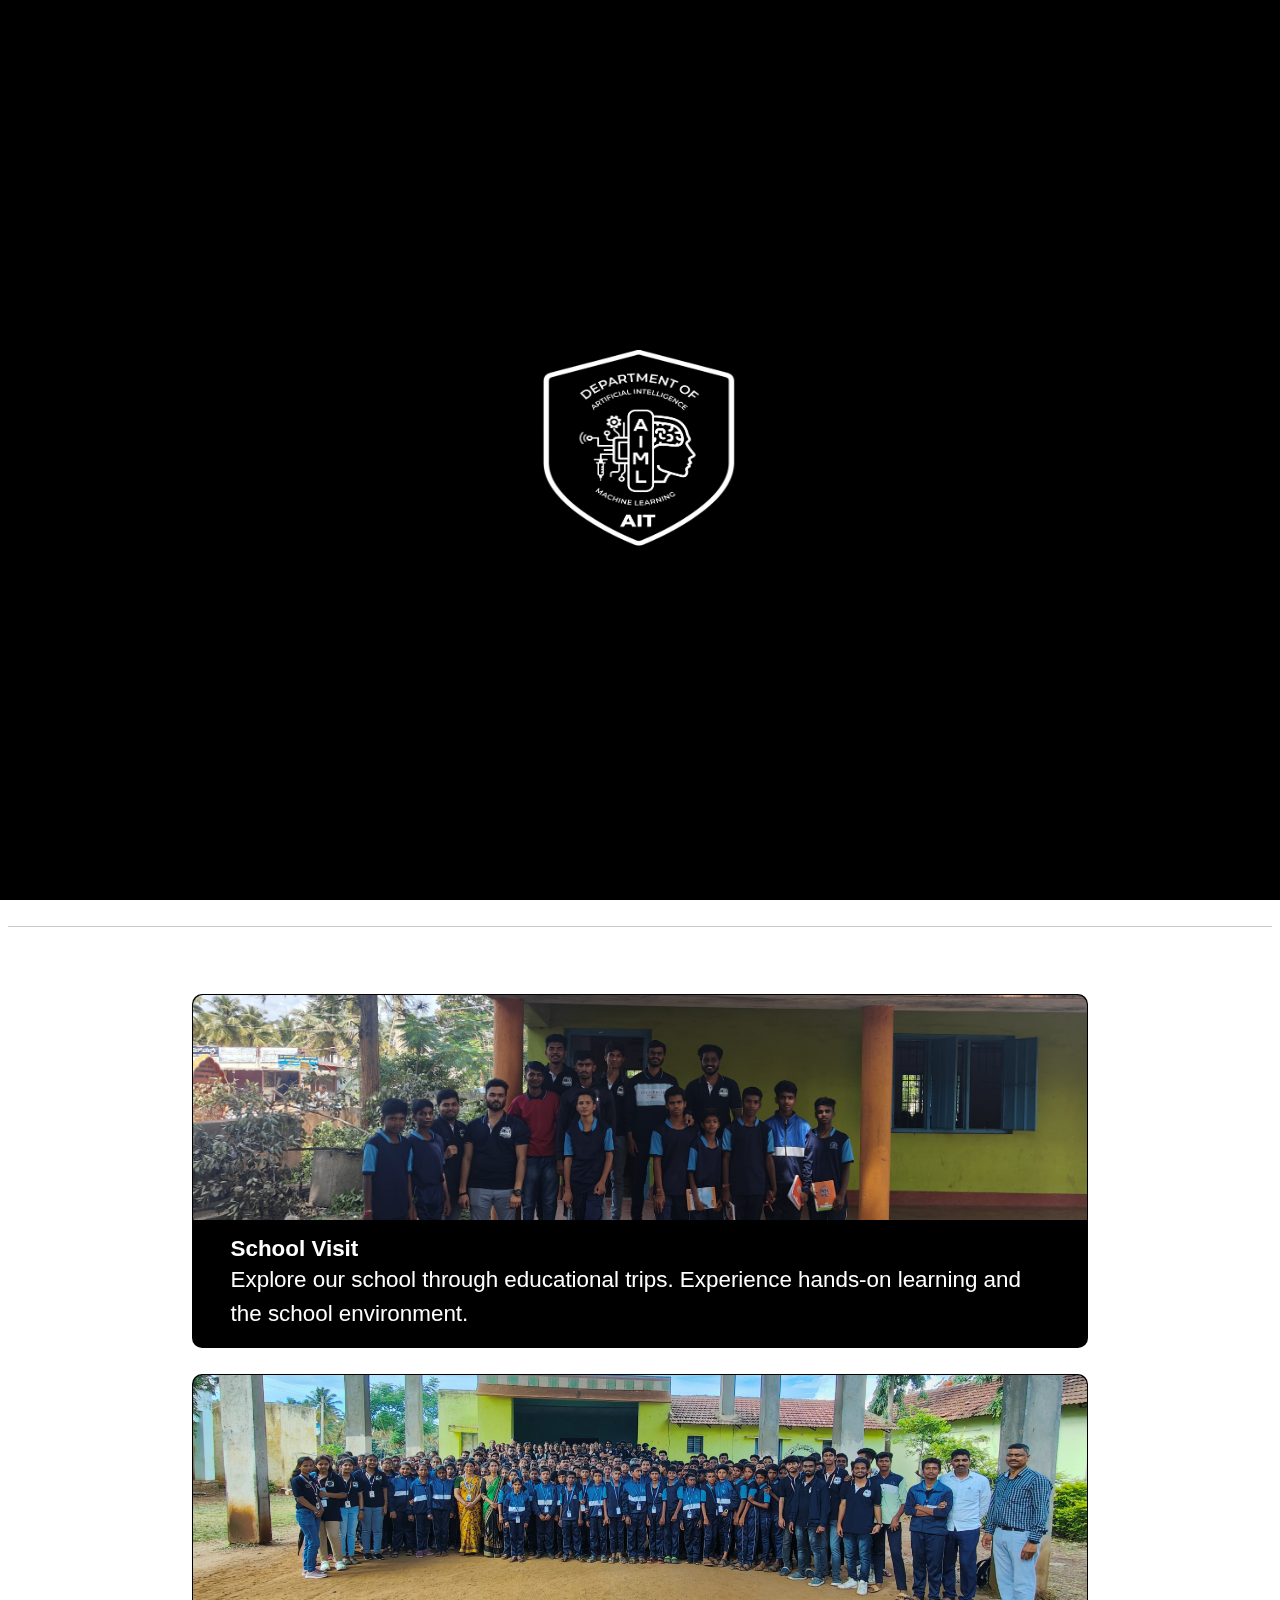
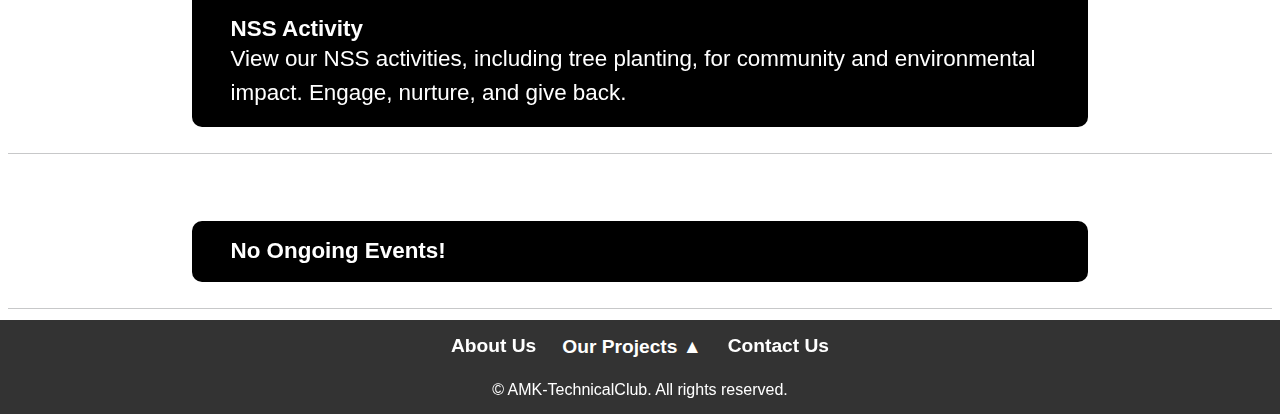
<file: index.html>
<!-- prompt: remove unnessary js using this html-->

<!DOCTYPE html>
<html>

<head>
  <title>AIML Clubs</title>
  <link rel="icon" href="img/AIML LOGO WHITE.png" type="png">

  <meta charset="UTF-8">
  <meta name="viewport" content="width=device-width, initial-scale=1">
  <meta name="apple-mobile-web-app-capable" content="yes">
  <meta name="mobile-web-app-capable" content="yes">
  <meta name="apple-mobile-web-app-status-bar-style" content="black-translucent">
  <meta name="format-detection" content="telephone=no">
  <meta name="HandheldFriendly" content="true">
  <meta name="MobileOptimized" content="320">

  <link href="https://cdn.jsdelivr.net/npm/bootstrap@5.0.0-beta3/dist/css/bootstrap.min.css" rel="stylesheet">
  <link rel="stylesheet" href="css/header.css">
  <link rel="stylesheet" href="css/preloader.css">
  <link rel="stylesheet" href="css/style.css">

  <style>
    body,
    html {
      margin: 0;
      padding: 0;
      min-height: 100vh;
      position: relative;
    }

    body::before {
      content: "";
      position: fixed;
      top: 0;
      left: 0;
      width: 100%;
      height: 100%;
      background-color: rgb(31, 31, 31);
      /* Set background with opacity */
      z-index: -1;
    }

    .content::after {
      content: "";
      position: absolute;
      padding: 1.5px;
      top: -82px;
      bottom: -82px;
      width: 2px;
      background-color: #ffffff;
      right: calc(43% - 35px);
      margin: auto;
      z-index: 1;
      height: 100%;
      opacity: 0.2;
    }

    .header-logo {
      border-radius: 0px;
    }

    @media (min-width: 768px) {
      .dropdown-content {
        left: 20%;
      }
    }
  </style>

</head>

<body>
  <div id="preloader">
    <img src="img/AIML LOGO WHITE.png" alt="Preloader Image">
    <!-- add logo png format -->
  </div>

  <header class="header">
    <div class="text-white">
      <img class="header-logo" src="img/AIML LOGO WHITE.png" alt="Logo">
      AI&ML Clubs
    </div>
    <nav class="header-menu-for-desktop">

      <div class="dropdown text-white">
        <button class="dropbtn text-white">Clubs ▼</button>
        <div class="dropdown-content">
          <a href="TechClub/index.html" class="text-white a-text">Technical Club</a>
          <a href="CulturalClub/index.html" class="text-white a-text">Cultural Club</a>
          <a href="SocialClub/index.html" class="text-white a-text">Social Club</a>
          <a href="SportsClub/index.html" class="text-white a-text">Sports Club</a>
        </div>
        <a href="login.html" class="text-white a-text">Login</a>
        <a href="register.html" class="text-white a-text">Register</a>
        <a href="about.html" class="text-white a-text">About Us</a>
        <a href="contact.html" class="text-white a-text">Chat with Bot!</a>
        <a href="AI&ML Clubs.apk" class="text-white a-text" download>Download App</a>
        <!-- add more -->
      </div>

    </nav>

    <div class="header-menu-for-mobile">
      <img src="img/menu.png" alt="Menu" onclick="toggleMenu()">
      <div class="menu-items">

        <div class="dropdown text-white">
          <button class="dropbtn text-white a-text" style="margin-left: 10px;">Clubs ▼</button>
          <div class="dropdown-content">
            <a href="TechClub/index.html" class="text-white a-text">Technical Club</a>
            <a href="CulturalClub/index.html" class="text-white a-text">Cultural Club</a>
            <a href="SocialClub/index.html" class="text-white a-text">Social Club</a>
            <a href="SportsClub/index.html" class="text-white a-text">Sports Club</a>
          </div>
        </div>
        <hr class="hr-menu">
        <a href="login.html" class="text-white a-text">Login</a>
        <a href="register.html" class="text-white a-text">Register</a>
        <a href="about.html" class="text-white a-text">About Us</a>
        <a href="contact.html" class="text-white a-text">Chat with Bot!</a>
        <a href="AI&ML Clubs.apk" class="text-white a-text" download>Download App</a>
        <!-- add more -->

      </div>
    </div>
  </header>

  <div class="content">

    <div class="top-left-container">
      <p class="text-white2">Recent Events:</p>
      <!-- Carousel code here -->
      <div class="carousel slide my-carousel">
        <div class="carousel-inner">
          <!-- IMAGES NEED TO BE SIZE OF 650w:300h px -->
          <div class="carousel-item active ">
            <img src="img/school.jpg" class="d-block w-100" alt="...">
          </div>
          <div class="carousel-item active ">
            <img src="img/nss.jpg" class="d-block w-100" alt="...">
          </div>
          <div class="carousel-item ">
            <img src="img/img2.jpg" class="d-block w-100" alt="...">
          </div>
        </div>
      </div>
    </div>
    <hr class="hr-neon mobile">

    <div class="top-right-container">
      <p class="text-white2">Club News & Updates:</p>
      <!-- News and updates content here -->
      <!-- remove my-carousel class if dont want auto move -->
      <div id="carouselClubNews" class="carousel slide my-carousel" data-bs-ride="carousel">
        <div class="carousel-inner">
          <div class="carousel-item active">
            <div class="card2">
              <div class="card-body">
                <h5 class="card-title">School Visit</h5>
                <p class="card-text">
                  Explore our school through educational trips. Experience hands-on learning and the school environment.
                </p>
              </div>
            </div>
          </div>
          <div class="carousel-item">
            <div class="card2">
              <div class="card-body">
                <h5 class="card-title">NSS Activity</h5>
                <p class="card-text">
                  View our NSS activities, including tree planting, for community and environmental impact. Engage,
                  nurture, and give back.
                </p>
              </div>
            </div>
          </div>
          <div class="carousel-item">
            <div class="card2">
              <div class="card-body">
                <h5 class="card-title">E-Sports</h5>
                <p class="card-text">
                  Enter the world of competitive E-Sports, where virtual battles unfold. Dive into the strategy, action,
                  and camaraderie of gaming.
                </p>
              </div>
            </div>
          </div>
        </div>
        <!-- Custom navigation buttons -->
        <button class="carousel-control-prev" type="button" data-bs-target="#carouselClubNews" data-bs-slide="prev">
          <span class="carousel-control-prev-icon" aria-hidden="true"></span>
          <span class="visually-hidden">Previous</span>
        </button>
        <button class="carousel-control-next" type="button" data-bs-target="#carouselClubNews" data-bs-slide="next">
          <span class="carousel-control-next-icon" aria-hidden="true"></span>
          <span class="visually-hidden">Next</span>
        </button>
      </div>
    </div>
  </div>

  <div class="content2">

    <hr class="hr-neon">

    <div class="upcoming-container" id="upcoming-container">
      <p class="text-white2 padd-c2">Upcoming Events:</p>
      <!-- upcoming-container content here -->
      <a href="allevents/forms/form1.html" class="btn-status"> <!-- Form Link 1 -->
        <div class="card">
          <!-- CARD IMAGE NEED TO BE SIZE OF 600w:200h in px-->
          <img src="img/img2.jpg" alt="Card Image" class="card-image"> <!--Change image depending on event image-->
          <div class="card-body">
            <h5 class="card-title">E-Sports Registration</h5>
            <p class="card-text">
              Enter the world of competitive E-Sports, where virtual battles unfold. Dive into the strategy, action, and
              camaraderie of gaming.
            </p>
            <div class="reverse-time-counter" data-date="02/11/2023"> <!--Change date depending on event last date-->
              <p class="align-c">
                Last Date: 02/09/2023<br><!--Change date depending on event last date-->
                <span class="timer"></span><br>
                <span class="register-text"></span>
              </p>
            </div>
          </div>
        </div>
      </a>
      <!-- 
      <a href="events/forms/form2.html" class="btn-status"> Form Link 2 
        <div class="card">
          <img src="img/img2.jpg" alt="Card Image" class="card-image">
          <div class="card-body">
            <h5 class="card-title">UNPLANNED EVENT</h5>
            <p class="card-text">
              It is a long established fact that a reader will be distracted by the readable content of a page when
              looking at its layout. The point of using Lorem Ipsum is that it has a more-or-less normal distribution of
              letters, as opposed to using 'Content here, content here', making it look like readable English.
            </p>
            <div class="reverse-time-counter" data-date="05/09/2023">
              <p class="align-c">
                Last Date: 05/09/2023<br
                <span class="timer"></span><br>
                <span class="register-text"></span>
              </p>
            </div>
          </div>
        </div>
      </a>
      <a href="events/forms/form3.html" class="btn-status"> Form Link 3
        <div class="card">
          <img src="img/img2.jpg" alt="Card Image" class="card-image">
          <div class="card-body">
            <h5 class="card-title">UNPLANNED EVENT</h5>
            <p class="card-text">
              It is a long established fact that a reader will be distracted by the readable content of a page when
              looking at its layout. The point of using Lorem Ipsum is that it has a more-or-less normal distribution of
              letters, as opposed to using 'Content here, content here', making it look like readable English.
            </p>
            <div class="reverse-time-counter" data-date="02/09/2023">
              <p class="align-c">
                Last Date: 02/09/2023<br
                <span class="timer"></span><br>
                <span class="register-text"></span>
              </p>
            </div>
          </div>
        </div>
      </a>
      -->
    </div>
    <hr class="hr-neon">


    <div class="previous-container" id="previous-container">
      <p class="text-white2 padd-c2">Previous Events:</p>
      <!-- previous-container content here -->

      <a href="allevents/event/schoolvisit/index.html" class="btn-status">
        <div class="card">
          <img src="img/school.jpg" alt="Card Image" class="card-image">
          <div class="card-body">
            <h5 class="card-title">School Visit</h5>
            <p class="card-text">
              Explore our school through educational trips. Experience hands-on learning and the school environment.
            </p>
          </div>
        </div>
      </a>
      <a href="allevents/event/schoolvisit/index.html" class="btn-status">
        <div class="card">
          <img src="img/nss.jpg" alt="Card Image" class="card-image">
          <div class="card-body">
            <h5 class="card-title">NSS Activity</h5>
            <p class="card-text">
              View our NSS activities, including tree planting, for community and environmental impact. Engage, nurture,
              and give back.
            </p>
          </div>
        </div>
      </a>
      <!-- 
            <a href="events/forms/form3.html" class="btn-status">
        <div class="card">
        <img src="img/img2.jpg" alt="Card Image" class="card-image">
        <div class="card-body">
          <h5 class="card-title">CARD TITLE - RANDOM EVENT</h5>
          <p class="card-text">
            It is a long established fact that a reader will be distracted by the readable content of a page when
            looking at its layout. The point of using Lorem Ipsum is that it has a more-or-less normal distribution of
            letters, as opposed to using 'Content here, content here', making it look like readable English.
          </p>
        </div>
      </div>
    </a> -->

    </div>

    <hr class="hr-neon">
    <div class="present-container" id="present-container">
      <p class="text-white2 padd-c2">Ongoing Events:</p>
      <!-- present-container content here -->

      <!-- <div class="card">
        <img src="img/img2.jpg" alt="Card Image" class="card-image">
        <div class="card-body">
          <h5 class="card-title">CARD TITLE - RANDOM EVENT</h5>
          <p class="card-text">
            It is a long established fact that a reader will be distracted by the readable content of a page when
            looking at its layout. The point of using Lorem Ipsum is that it has a more-or-less normal distribution of
            letters, as opposed to using 'Content here, content here', making it look like readable English.
          </p>
        </div>
      </div> -->

      <div class="card">
        <div class="card-body">
          <h5 class="card-title">No Ongoing Events!</h5>
        </div>
      </div>
    </div>

    <hr class="hr-neon">

    <!-- Below content here -->
    <footer>
      <div class="footer-content">
        <ul>
          <li><a href="about.html">About Us</a></li>
          <li>
            <div class="dropdown2">
              <button class="dropbtn2">Our Projects ▲</button>
              <div class="dropdown-content2">
                <a href="https://income.great-site.net/" style="font-weight: normal;">>Netflix Credits</a><br>
                <a href="Books Stop/index.html" style="font-weight: normal;">>Book Stop</a><br>
                <a href="agri/index.html" style="font-weight: normal;">>Techno Agrii</a>
              </div>
            </div>
          </li>
          <li><a href="contact.html">Contact Us</a></li>
        </ul>
      </div>
      <div class="copyright">
        &copy; AMK-TechnicalClub. All rights reserved.
      </div>
    </footer>
  </div>


  <script>
    window.addEventListener('contextmenu', function (e) {
      e.preventDefault(); // Prevent right-click menu
    });

    // Function to scroll to the target container with dynamic margin
    function scrollToContainerWithMargin(containerId) {
      const headerHeight = document.querySelector('.header').clientHeight;
      const container = document.getElementById(containerId);

      if (container) {
        const marginTop = window.innerWidth <= 768 ? -50 : -55; // Adjust margin based on device width
        const scrollPosition = container.offsetTop - headerHeight - marginTop;

        window.scrollTo({
          top: scrollPosition,
          behavior: 'smooth'
        });
      }
    }
    document.addEventListener('DOMContentLoaded', function () {
      const menuLinks = document.querySelectorAll('.dropdown-content a');

      function addClickEvent(links) {
        links.forEach(link => {
          link.addEventListener('click', function (event) {
            event.preventDefault();
            const target = link.getAttribute('href');
            if (target && target !== '#') {
              const targetID = target.replace('#', '');
              scrollToContainerWithMargin(targetID);

              if (target.endsWith('.html')) {
                window.location.href = target;
              }
            }

            if (window.innerWidth <= 768) {
              toggleMenu(); // Close mobile menu after clicking the link on mobile
            }
          });
        });
      }


      addClickEvent(menuLinks);
    });


    // Function to toggle mobile menu
    function toggleMenu() {
      var menuItems = document.querySelector('.menu-items');
      var menuIcon = document.querySelector('.header-menu-for-mobile img');

      menuItems.classList.toggle('show');
      menuIcon.src = menuItems.classList.contains('show') ? 'img/menuclose.png' : 'img/menu.png';

      if (menuItems.classList.contains('show')) {
        for (var i = 0; i < menuTextItems.length; i++) {
          menuTextItems[i].style.display = 'block';
        }
        // Ensure that the "Home" link is always visible when the menu is opened
        document.querySelector('.menu-items a[href="#"]').style.display = 'block';
      } else {
        for (var i = 0; i < menuTextItems.length; i++) {
          menuTextItems[i].style.display = 'none';
        }
      }
    }

    var menuTextItems = document.querySelectorAll('.menu-items a');
    // Hide all menu items initially
    for (var i = 0; i < menuTextItems.length; i++) {
      menuTextItems[i].style.display = 'none';
    }

    var dropdownButtons = document.getElementsByClassName('dropbtn');
    var dropdownContents = document.getElementsByClassName('dropdown-content');

    for (var i = 0; i < dropdownButtons.length; i++) {
      var dropdownButton = dropdownButtons[i];
      var dropdownContent = dropdownContents[i];

      dropdownButton.addEventListener('click', function (event) {
        event.stopPropagation();
        toggleDropdown(this.nextElementSibling);
      });

      dropdownButton.addEventListener('mouseover', function (event) {
        toggleDropdown(this.nextElementSibling);
      });

      dropdownContent.addEventListener('mouseover', function (event) {
        toggleDropdown(this);
      });
    }

    document.addEventListener('mousemove', function (event) {
      var dropdowns = document.getElementsByClassName('dropdown-content');
      var isInsideDropdown = false;

      for (var i = 0; i < dropdowns.length; i++) {
        var dropdown = dropdowns[i];

        if (dropdown.contains(event.target)) {
          isInsideDropdown = true;
          break;
        }
      }

      if (!isInsideDropdown && !isCloseToDropdown(event)) {
        closeDropdowns();
      }
    });

    document.addEventListener('click', function (event) {
      var dropdowns = document.getElementsByClassName('dropdown-content');
      var isInsideDropdown = false;

      for (var i = 0; i < dropdowns.length; i++) {
        var dropdown = dropdowns[i];

        if (dropdown.contains(event.target)) {
          isInsideDropdown = true;
          break;
        }
      }

      if (!isInsideDropdown) {
        closeDropdowns();
      }
    });

    function toggleDropdown(dropdown) {
      closeDropdowns();

      if (dropdown.style.display === 'none') {
        dropdown.style.display = 'block';
      }
    }

    function closeDropdowns() {
      var dropdowns = document.getElementsByClassName('dropdown-content');

      for (var i = 0; i < dropdowns.length; i++) {
        var dropdown = dropdowns[i];
        dropdown.style.display = 'none';
      }
    }

    function isCloseToDropdown(event) {
      var dropdowns = document.getElementsByClassName('dropdown-content');

      for (var i = 0; i < dropdowns.length; i++) {
        var dropdown = dropdowns[i];
        var dropdownRect = dropdown.getBoundingClientRect();
        var mouseX = event.clientX;
        var mouseY = event.clientY;

        if (
          mouseX >= dropdownRect.left - 50 &&
          mouseX <= dropdownRect.right + 50 &&
          mouseY >= dropdownRect.top - 50 &&
          mouseY <= dropdownRect.bottom + 50
        ) {
          return true;
        }
      }

      return false;
    }

    // Event listener to close the mobile menu when clicked outside
    document.addEventListener('click', function (event) {
      var menuItems = document.querySelector('.menu-items');
      var menuIcon = document.querySelector('.header-menu-for-mobile img');

      if (menuItems.classList.contains('show')) {
        if (!event.target.closest('.header-menu-for-mobile') && !event.target.closest('.menu-items')) {
          menuItems.classList.remove('show');
          var menuTextItems = document.querySelectorAll('.menu-items a');
          for (var i = 0; i < menuTextItems.length; i++) {
            menuTextItems[i].style.display = 'none';
          }
          menuIcon.src = 'img/menu.png';
          menuIcon.classList.remove('hide'); // Show the menu button
        }
      }
    });

  </script>
  <script>
    document.addEventListener('DOMContentLoaded', function () {
      // Remove the preloader when the page is fully loaded with a 2-second delay
      window.addEventListener('load', function () {
        var preloader = document.getElementById('preloader');
        setTimeout(function () {
          preloader.style.display = 'none';
        }, 2000); // 2 seconds delay
      });
    });

    //  corosal js 
    document.addEventListener('DOMContentLoaded', function () {
      var carousels = document.querySelectorAll('.my-carousel');

      carousels.forEach(function (carousel) {
        var carouselInstance = new bootstrap.Carousel(carousel, {
          interval: 4000, // Set the interval time in milliseconds (2 seconds)
          pause: false, // Disable pausing on mouse hover
          wrap: true // Enable continuous looping of the carousel
        });

        // Start the carousel
        carouselInstance.cycle();
      });
    });

    // Function to update countdown timer
    function updateCountdown(endDate, timerElement, registerElement, atag) {
      var countDownDate = new Date(endDate.replace(/(\d{2})\/(\d{2})\/(\d{4})/, "$2/$1/$3")).getTime();
      var x = setInterval(function () {
        var now = new Date().getTime();
        var distance = countDownDate - now;
        var days = Math.floor(distance / (1000 * 60 * 60 * 24));
        var hours = Math.floor((distance % (1000 * 60 * 60 * 24)) / (1000 * 60 * 60));
        var minutes = Math.floor((distance % (1000 * 60 * 60)) / (1000 * 60));
        var seconds = Math.floor((distance % (1000 * 60)) / 1000);
        timerElement.innerHTML = "Time Left: " + days + "d " + hours + "h " + minutes + "m " + seconds + "s ";

        // Check if the countdown has ended
        if (distance < 0) {
          clearInterval(x);
          timerElement.innerHTML = "Registration Closed!";
          registerElement.innerHTML = "";

        } else {
          registerElement.innerHTML = "Click Here to Register!";
        }
      }, 1000);
    }

    // Get all elements with the class "btn-status"
    var elementsWithBtnStatusClass = document.querySelectorAll(".btn-status");

    // Loop through the elements and call updateCountdown for each
    elementsWithBtnStatusClass.forEach(function (element) {
      var endDate = element.querySelector(".reverse-time-counter").getAttribute("data-date");
      var timerElement = element.querySelector(".timer");
      var registerElement = element.querySelector(".register-text");

      // Call updateCountdown for each element
      updateCountdown(endDate, timerElement, registerElement, element);
    });
  </script>

  <script src="https://cdn.jsdelivr.net/npm/bootstrap@5.3.0-alpha3/dist/js/bootstrap.bundle.min.js"
    integrity="sha384-ENjdO4Dr2bkBIFxQpeoTz1HIcje39Wm4jDKdf19U8gI4ddQ3GYNS7NTKfAdVQSZe"
    crossorigin="anonymous"></script>
</body>

</html>
</file>
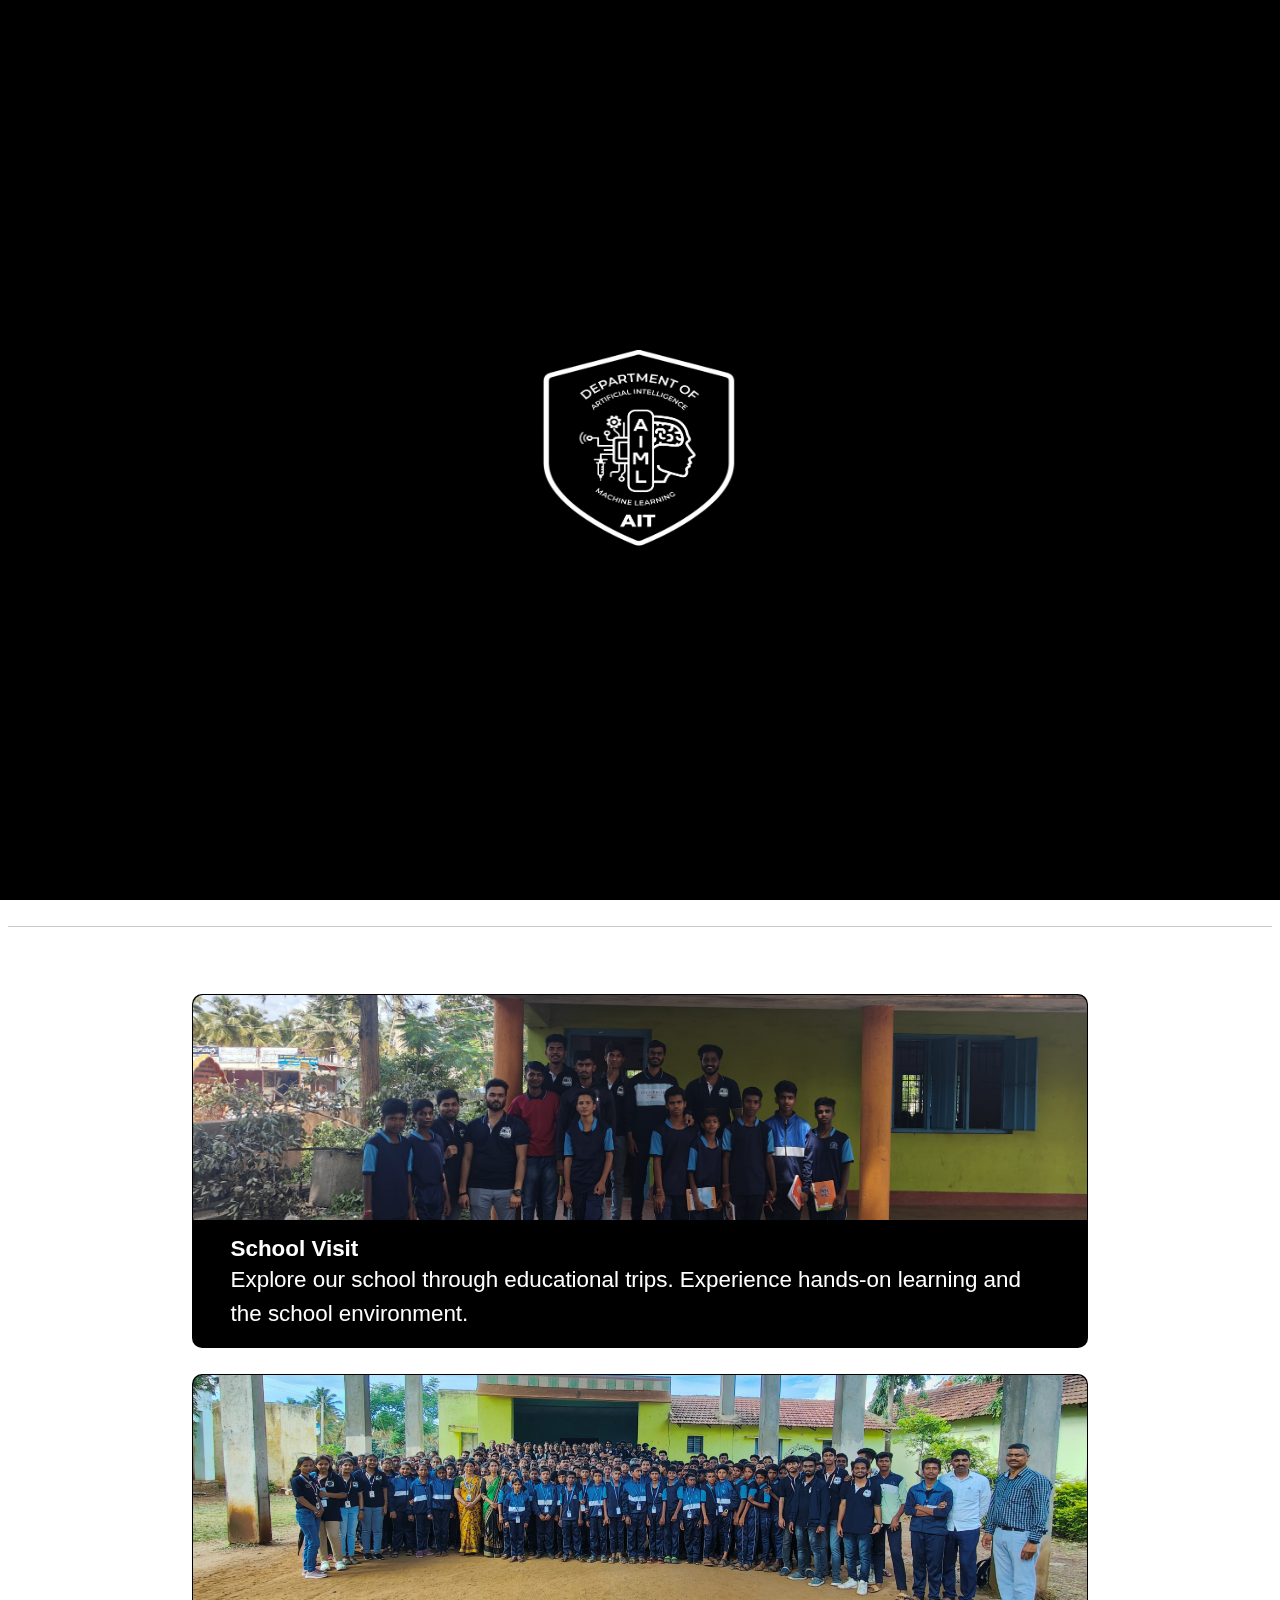
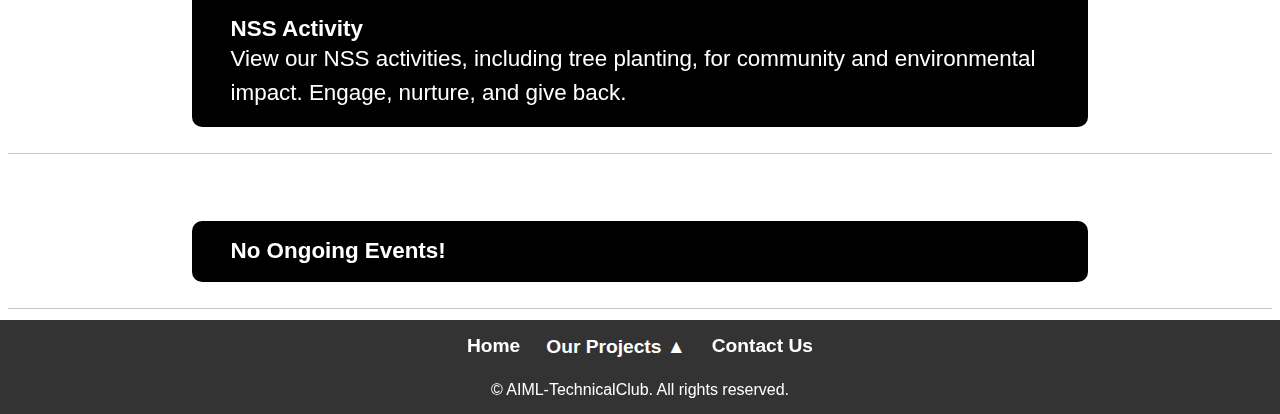
<file: CulturalClub/index.html>
<!-- prompt: remove unnessary js using this html-->

<!DOCTYPE html>
<html>

<head>
  <title>Cultural Club</title>
  <link rel="icon" href="../img/AIML LOGO WHITE.png" type="png">

  <meta charset="UTF-8">
  <meta name="viewport" content="width=device-width, initial-scale=1">
  <meta name="apple-mobile-web-app-capable" content="yes">
  <meta name="mobile-web-app-capable" content="yes">
  <meta name="apple-mobile-web-app-status-bar-style" content="black-translucent">
  <meta name="format-detection" content="telephone=no">
  <meta name="HandheldFriendly" content="true">
  <meta name="MobileOptimized" content="320">

  <link href="https://cdn.jsdelivr.net/npm/bootstrap@5.0.0-beta3/dist/css/bootstrap.min.css" rel="stylesheet">
  <link rel="stylesheet" href="../css/header.css">
  <link rel="stylesheet" href="../css/preloader.css">
  <link rel="stylesheet" href="../css/style.css">

  <style>
    body,
    html {
      margin: 0;
      padding: 0;
      min-height: 100vh;
      position: relative;
    }

    body::before {
      content: "";
      position: fixed;
      top: 0;
      left: 0;
      width: 100%;
      height: 100%;
      background-color: rgb(31, 31, 31);
      /* Set background with opacity */
      z-index: -1;
    }

    .content::after {
      content: "";
      position: absolute;
      padding: 1.5px;
      top: -82px;
      bottom: -82px;
      width: 2px;
      background-color: #ffffff;
      right: calc(43% - 35px);
      margin: auto;
      z-index: 1;
      height: 100%;
      opacity: 0.2;
    }

    @media (min-width: 768px) {
      .dropdown-content {
      left: 30%;
    }
    }
  </style>

</head>

<body>
  <div id="preloader">
    <img src="../img/AIML LOGO WHITE.png" alt="Preloader Image">
    <!-- add logo png format -->
  </div>

  <header class="header">
    <div class="text-white">
      <a href="../index.html">
      <img class="header-logo" src="../img/culturallogo.png" alt="Logo">
      </a>
      Cultural Club
    </div>
    <nav class="header-menu-for-desktop">

      <div class="dropdown text-white">
        <a href="../index.html" class="text-white a-text">Home</a>
        <button class="dropbtn text-white">Our Events ▼</button>
        <div class="dropdown-content">
          <a href="#upcoming-container" class="text-white a-text">Upcoming Events</a>
          <a href="#previous-container" class="text-white a-text">Previous Events</a>
          <a href="#present-container" class="text-white a-text">Ongoing Events</a>
        </div>
        <a href="../login.html" class="text-white a-text">Login</a>
        <a href="../register.html" class="text-white a-text">Register</a>
        <a href="../about.html" class="text-white a-text">About Us</a>
        <a href="../contact.html" class="text-white a-text">Chat with Bot!</a>
        <!-- add more -->
      </div>

    </nav>

    <div class="header-menu-for-mobile">
      <img src="../img/menu.png" alt="Menu" onclick="toggleMenu()">
      <div class="menu-items">

        <a href="../index.html" class="text-white a-text">Home</a>
        <div class="dropdown text-white">
          <button class="dropbtn text-white a-text" style="margin-left: 10px;">Our Events ▼</button>
          <div class="dropdown-content">
            <a href="#upcoming-container" class="text-white a-text">>Upcoming Events</a>
            <a href="#previous-container" class="text-white a-text">>Previous Events</a>
            <a href="#present-container" class="text-white a-text">>Ongoing Events</a>
          </div>
        </div>
        <hr class="hr-menu">
        <a href="../login.html" class="text-white a-text">Login</a>
        <a href="../register.html" class="text-white a-text">Register</a>
        <a href="../about.html" class="text-white a-text">About Us</a>
        <a href="../contact.html" class="text-white a-text">Chat with Bot!</a>
        <!-- add more -->

      </div>
    </div>
  </header>

  <div class="content">

    <div class="top-left-container">
      <p class="text-white2">Recent Events:</p>
      <!-- Carousel code here -->
      <div class="carousel slide my-carousel">
        <div class="carousel-inner">
          <!-- IMAGES NEED TO BE SIZE OF 650w:300h px -->
          <div class="carousel-item active ">
            <img src="../img/school.jpg" class="d-block w-100" alt="...">
          </div>
          <div class="carousel-item active ">
            <img src="../img/nss.jpg" class="d-block w-100" alt="...">
          </div>
          <div class="carousel-item ">
            <img src="../img/img2.jpg" class="d-block w-100" alt="...">
          </div>
        </div>
      </div>
    </div>
    <hr class="hr-neon mobile">

    <div class="top-right-container">
      <p class="text-white2">Club News & Updates:</p>
      <!-- News and updates content here -->
      <!-- remove my-carousel class if dont want auto move -->
      <div id="carouselClubNews" class="carousel slide my-carousel" data-bs-ride="carousel">
        <div class="carousel-inner">
          <div class="carousel-item active">
            <div class="card2">
              <div class="card-body">
                <h5 class="card-title">School Visit</h5>
                <p class="card-text">
                  Explore our school through educational trips. Experience hands-on learning and the school environment.
                </p>
              </div>
            </div>
          </div>
          <div class="carousel-item">
            <div class="card2">
              <div class="card-body">
                <h5 class="card-title">NSS Activity</h5>
                <p class="card-text">
                  View our NSS activities, including tree planting, for community and environmental impact. Engage,
                  nurture, and give back.
                </p>
              </div>
            </div>
          </div>
          <div class="carousel-item">
            <div class="card2">
              <div class="card-body">
                <h5 class="card-title">E-Sports</h5>
                <p class="card-text">
                  Enter the world of competitive E-Sports, where virtual battles unfold. Dive into the strategy, action,
                  and camaraderie of gaming.
                </p>
              </div>
            </div>
          </div>
        </div>
        <!-- Custom navigation buttons -->
        <button class="carousel-control-prev" type="button" data-bs-target="#carouselClubNews" data-bs-slide="prev">
          <span class="carousel-control-prev-icon" aria-hidden="true"></span>
          <span class="visually-hidden">Previous</span>
        </button>
        <button class="carousel-control-next" type="button" data-bs-target="#carouselClubNews" data-bs-slide="next">
          <span class="carousel-control-next-icon" aria-hidden="true"></span>
          <span class="visually-hidden">Next</span>
        </button>
      </div>
    </div>
  </div>

  <div class="content2">

    <hr class="hr-neon">

    <div class="upcoming-container" id="upcoming-container">
      <p class="text-white2 padd-c2">Upcoming Events:</p>
      <!-- upcoming-container content here -->
      <a href="../allevents/forms/form1.html" class="btn-status"> <!-- Form Link 1 -->
        <div class="card">
          <!-- CARD IMAGE NEED TO BE SIZE OF 600w:200h in px-->
          <img src="../img/img2.jpg" alt="Card Image" class="card-image"> <!--Change image depending on event image-->
          <div class="card-body">
            <h5 class="card-title">E-Sports Registration</h5>
            <p class="card-text">
              Enter the world of competitive E-Sports, where virtual battles unfold. Dive into the strategy, action, and
              camaraderie of gaming.
            </p>
            <div class="reverse-time-counter" data-date="02/11/2023"> <!--Change date depending on event last date-->
              <p class="align-c">
                Last Date: 02/09/2023<br><!--Change date depending on event last date-->
                <span class="timer"></span><br>
                <span class="register-text"></span>
              </p>
            </div>
          </div>
        </div>
      </a>
      <!-- 
      <a href="events/forms/form2.html" class="btn-status"> Form Link 2 
        <div class="card">
          <img src="../img/img2.jpg" alt="Card Image" class="card-image">
          <div class="card-body">
            <h5 class="card-title">UNPLANNED EVENT</h5>
            <p class="card-text">
              It is a long established fact that a reader will be distracted by the readable content of a page when
              looking at its layout. The point of using Lorem Ipsum is that it has a more-or-less normal distribution of
              letters, as opposed to using 'Content here, content here', making it look like readable English.
            </p>
            <div class="reverse-time-counter" data-date="05/09/2023">
              <p class="align-c">
                Last Date: 05/09/2023<br
                <span class="timer"></span><br>
                <span class="register-text"></span>
              </p>
            </div>
          </div>
        </div>
      </a>
      <a href="events/forms/form3.html" class="btn-status"> Form Link 3
        <div class="card">
          <img src="../img/img2.jpg" alt="Card Image" class="card-image">
          <div class="card-body">
            <h5 class="card-title">UNPLANNED EVENT</h5>
            <p class="card-text">
              It is a long established fact that a reader will be distracted by the readable content of a page when
              looking at its layout. The point of using Lorem Ipsum is that it has a more-or-less normal distribution of
              letters, as opposed to using 'Content here, content here', making it look like readable English.
            </p>
            <div class="reverse-time-counter" data-date="02/09/2023">
              <p class="align-c">
                Last Date: 02/09/2023<br
                <span class="timer"></span><br>
                <span class="register-text"></span>
              </p>
            </div>
          </div>
        </div>
      </a>
      -->
    </div>
    <hr class="hr-neon">


    <div class="previous-container" id="previous-container">
      <p class="text-white2 padd-c2">Previous Events:</p>
      <!-- previous-container content here -->

      <a href="../allevents/event/schoolvisit/index.html" class="btn-status">
        <div class="card">
          <img src="../img/school.jpg" alt="Card Image" class="card-image">
          <div class="card-body">
            <h5 class="card-title">School Visit</h5>
            <p class="card-text">
              Explore our school through educational trips. Experience hands-on learning and the school environment.
            </p>
          </div>
        </div>
      </a>
      <a href="../allevents/event/schoolvisit/index.html" class="btn-status">
        <div class="card">
          <img src="../img/nss.jpg" alt="Card Image" class="card-image">
          <div class="card-body">
            <h5 class="card-title">NSS Activity</h5>
            <p class="card-text">
              View our NSS activities, including tree planting, for community and environmental impact. Engage, nurture,
              and give back.
            </p>
          </div>
        </div>
      </a>
      <!-- 
            <a href="../events/forms/form3.html" class="btn-status">
        <div class="card">
        <img src="../img/img2.jpg" alt="Card Image" class="card-image">
        <div class="card-body">
          <h5 class="card-title">CARD TITLE - RANDOM EVENT</h5>
          <p class="card-text">
            It is a long established fact that a reader will be distracted by the readable content of a page when
            looking at its layout. The point of using Lorem Ipsum is that it has a more-or-less normal distribution of
            letters, as opposed to using 'Content here, content here', making it look like readable English.
          </p>
        </div>
      </div>
    </a> -->

    </div>

    <hr class="hr-neon">
    <div class="present-container" id="present-container">
      <p class="text-white2 padd-c2">Ongoing Events:</p>
      <!-- present-container content here -->

      <!-- <div class="card">
        <img src="../img/img2.jpg" alt="Card Image" class="card-image">
        <div class="card-body">
          <h5 class="card-title">CARD TITLE - RANDOM EVENT</h5>
          <p class="card-text">
            It is a long established fact that a reader will be distracted by the readable content of a page when
            looking at its layout. The point of using Lorem Ipsum is that it has a more-or-less normal distribution of
            letters, as opposed to using 'Content here, content here', making it look like readable English.
          </p>
        </div>
      </div> -->

      <div class="card">
        <div class="card-body">
          <h5 class="card-title">No Ongoing Events!</h5>
        </div>
      </div>
    </div>

    <hr class="hr-neon">

    <!-- Below content here -->
    <footer>
      <div class="footer-content">
        <ul>
          <li><a href="../index.html">Home</a></li>
          <li>
            <div class="dropdown2">
              <button class="dropbtn2">Our Projects ▲</button>
              <div class="dropdown-content2">
                <a href="https://income.great-site.net/" style="font-weight: normal;">>Netflix Credits</a><br>
                <a href="../Books Stop/index.html" style="font-weight: normal;">>Book Stop</a><br>
                <a href="../agri/index.html" style="font-weight: normal;">>Techno Agrii</a>
              </div>
            </div>
          </li>
          <li><a href="../contact.html">Contact Us</a></li>
        </ul>
      </div>
      <div class="copyright">
        &copy; AIML-TechnicalClub. All rights reserved.
      </div>
    </footer>
  </div>


  <!-- header js -->
  <script>
        window.addEventListener('contextmenu', function (e) {
        e.preventDefault(); // Prevent right-click menu
    });
    // Function to scroll to the target container with dynamic margin
    function scrollToContainerWithMargin(containerId) {
      const headerHeight = document.querySelector('.header').clientHeight;
      const container = document.getElementById(containerId);

      if (container) {
        const marginTop = window.innerWidth <= 768 ? -50 : -55; // Adjust margin based on device width
        const scrollPosition = container.offsetTop - headerHeight - marginTop;

        window.scrollTo({
          top: scrollPosition,
          behavior: 'smooth'
        });
      }
    }
    document.addEventListener('DOMContentLoaded', function () {
      const menuLinks = document.querySelectorAll('.dropdown-content a');

      function addClickEvent(links) {
        links.forEach(link => {
          link.addEventListener('click', function (event) {
            event.preventDefault();
            const target = link.getAttribute('href');
            if (target && target !== '#') {
              const targetID = target.replace('#', '');
              scrollToContainerWithMargin(targetID);

              if (target.endsWith('.html')) {
                window.location.href = target;
              }
            }

            if (window.innerWidth <= 768) {
              toggleMenu(); // Close mobile menu after clicking the link on mobile
            }
          });
        });
      }


      addClickEvent(menuLinks);
    });


    // Function to toggle mobile menu
    function toggleMenu() {
      var menuItems = document.querySelector('.menu-items');
      var menuIcon = document.querySelector('.header-menu-for-mobile img');

      menuItems.classList.toggle('show');
      menuIcon.src = menuItems.classList.contains('show') ? '../img/menuclose.png' : '../img/menu.png';

      if (menuItems.classList.contains('show')) {
        for (var i = 0; i < menuTextItems.length; i++) {
          menuTextItems[i].style.display = 'block';
        }
        // Ensure that the "Home" link is always visible when the menu is opened
        document.querySelector('.menu-items a[href="#"]').style.display = 'block';
      } else {
        for (var i = 0; i < menuTextItems.length; i++) {
          menuTextItems[i].style.display = 'none';
        }
      }
    }

    var menuTextItems = document.querySelectorAll('.menu-items a');
    // Hide all menu items initially
    for (var i = 0; i < menuTextItems.length; i++) {
      menuTextItems[i].style.display = 'none';
    }

    var dropdownButtons = document.getElementsByClassName('dropbtn');
    var dropdownContents = document.getElementsByClassName('dropdown-content');

    for (var i = 0; i < dropdownButtons.length; i++) {
      var dropdownButton = dropdownButtons[i];
      var dropdownContent = dropdownContents[i];

      dropdownButton.addEventListener('click', function (event) {
        event.stopPropagation();
        toggleDropdown(this.nextElementSibling);
      });

      dropdownButton.addEventListener('mouseover', function (event) {
        toggleDropdown(this.nextElementSibling);
      });

      dropdownContent.addEventListener('mouseover', function (event) {
        toggleDropdown(this);
      });
    }

    document.addEventListener('mousemove', function (event) {
      var dropdowns = document.getElementsByClassName('dropdown-content');
      var isInsideDropdown = false;

      for (var i = 0; i < dropdowns.length; i++) {
        var dropdown = dropdowns[i];

        if (dropdown.contains(event.target)) {
          isInsideDropdown = true;
          break;
        }
      }

      if (!isInsideDropdown && !isCloseToDropdown(event)) {
        closeDropdowns();
      }
    });

    document.addEventListener('click', function (event) {
      var dropdowns = document.getElementsByClassName('dropdown-content');
      var isInsideDropdown = false;

      for (var i = 0; i < dropdowns.length; i++) {
        var dropdown = dropdowns[i];

        if (dropdown.contains(event.target)) {
          isInsideDropdown = true;
          break;
        }
      }

      if (!isInsideDropdown) {
        closeDropdowns();
      }
    });

    function toggleDropdown(dropdown) {
      closeDropdowns();

      if (dropdown.style.display === 'none') {
        dropdown.style.display = 'block';
      }
    }

    function closeDropdowns() {
      var dropdowns = document.getElementsByClassName('dropdown-content');

      for (var i = 0; i < dropdowns.length; i++) {
        var dropdown = dropdowns[i];
        dropdown.style.display = 'none';
      }
    }

    function isCloseToDropdown(event) {
      var dropdowns = document.getElementsByClassName('dropdown-content');

      for (var i = 0; i < dropdowns.length; i++) {
        var dropdown = dropdowns[i];
        var dropdownRect = dropdown.getBoundingClientRect();
        var mouseX = event.clientX;
        var mouseY = event.clientY;

        if (
          mouseX >= dropdownRect.left - 50 &&
          mouseX <= dropdownRect.right + 50 &&
          mouseY >= dropdownRect.top - 50 &&
          mouseY <= dropdownRect.bottom + 50
        ) {
          return true;
        }
      }

      return false;
    }

    // Event listener to close the mobile menu when clicked outside
    document.addEventListener('click', function (event) {
      var menuItems = document.querySelector('.menu-items');
      var menuIcon = document.querySelector('.header-menu-for-mobile img');

      if (menuItems.classList.contains('show')) {
        if (!event.target.closest('.header-menu-for-mobile') && !event.target.closest('.menu-items')) {
          menuItems.classList.remove('show');
          var menuTextItems = document.querySelectorAll('.menu-items a');
          for (var i = 0; i < menuTextItems.length; i++) {
            menuTextItems[i].style.display = 'none';
          }
          menuIcon.src = '../img/menu.png';
          menuIcon.classList.remove('hide'); // Show the menu button
        }
      }
    });

  </script>
  <script>
    document.addEventListener('DOMContentLoaded', function () {
      // Remove the preloader when the page is fully loaded with a 2-second delay
      window.addEventListener('load', function () {
        var preloader = document.getElementById('preloader');
        setTimeout(function () {
          preloader.style.display = 'none';
        }, 2000); // 2 seconds delay
      });
    });

    //  corosal js 
    document.addEventListener('DOMContentLoaded', function () {
      var carousels = document.querySelectorAll('.my-carousel');

      carousels.forEach(function (carousel) {
        var carouselInstance = new bootstrap.Carousel(carousel, {
          interval: 4000, // Set the interval time in milliseconds (2 seconds)
          pause: false, // Disable pausing on mouse hover
          wrap: true // Enable continuous looping of the carousel
        });

        // Start the carousel
        carouselInstance.cycle();
      });
    });

    // Function to update countdown timer
    function updateCountdown(endDate, timerElement, registerElement, atag) {
      var countDownDate = new Date(endDate.replace(/(\d{2})\/(\d{2})\/(\d{4})/, "$2/$1/$3")).getTime();
      var x = setInterval(function () {
        var now = new Date().getTime();
        var distance = countDownDate - now;
        var days = Math.floor(distance / (1000 * 60 * 60 * 24));
        var hours = Math.floor((distance % (1000 * 60 * 60 * 24)) / (1000 * 60 * 60));
        var minutes = Math.floor((distance % (1000 * 60 * 60)) / (1000 * 60));
        var seconds = Math.floor((distance % (1000 * 60)) / 1000);
        timerElement.innerHTML = "Time Left: " + days + "d " + hours + "h " + minutes + "m " + seconds + "s ";

        // Check if the countdown has ended
        if (distance < 0) {
          clearInterval(x);
          timerElement.innerHTML = "Registration Closed!";
          registerElement.innerHTML = "";

        } else {
          registerElement.innerHTML = "Click Here to Register!";
        }
      }, 1000);
    }

    // Get all elements with the class "btn-status"
    var elementsWithBtnStatusClass = document.querySelectorAll(".btn-status");

    // Loop through the elements and call updateCountdown for each
    elementsWithBtnStatusClass.forEach(function (element) {
      var endDate = element.querySelector(".reverse-time-counter").getAttribute("data-date");
      var timerElement = element.querySelector(".timer");
      var registerElement = element.querySelector(".register-text");

      // Call updateCountdown for each element
      updateCountdown(endDate, timerElement, registerElement, element);
    });
  </script>

  <script src="https://cdn.jsdelivr.net/npm/bootstrap@5.3.0-alpha3/dist/js/bootstrap.bundle.min.js"
    integrity="sha384-ENjdO4Dr2bkBIFxQpeoTz1HIcje39Wm4jDKdf19U8gI4ddQ3GYNS7NTKfAdVQSZe"
    crossorigin="anonymous"></script>
</body>

</html>
</file>
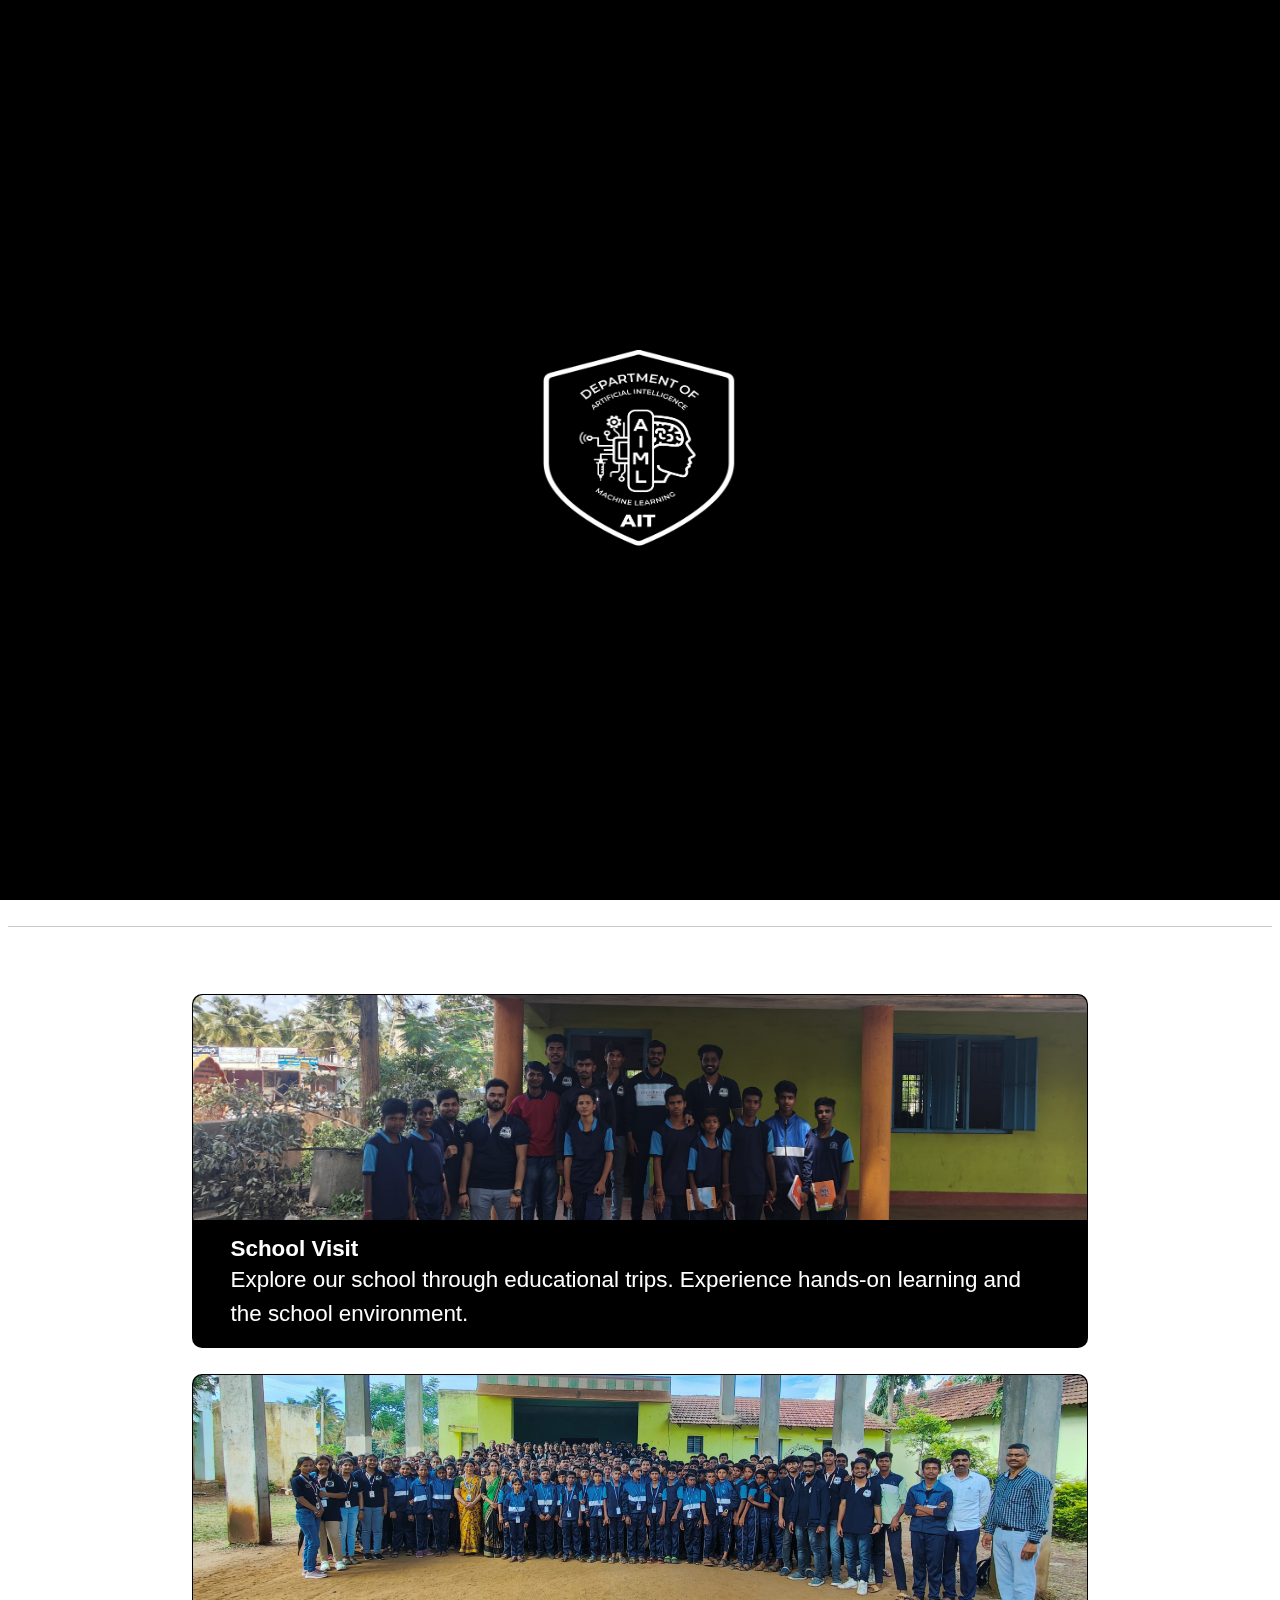
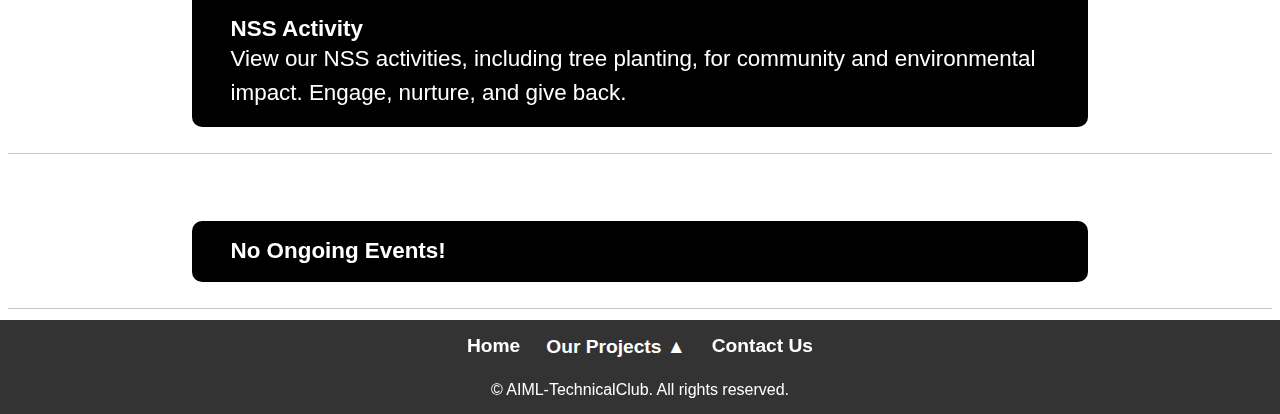
<file: SocialClub/index.html>
<!-- prompt: remove unnessary js using this html-->

<!DOCTYPE html>
<html>

<head>
  <title>Social Club</title>
  <link rel="icon" href="../img/AIML LOGO WHITE.png" type="png">

  <meta charset="UTF-8">
  <meta name="viewport" content="width=device-width, initial-scale=1">
  <meta name="apple-mobile-web-app-capable" content="yes">
  <meta name="mobile-web-app-capable" content="yes">
  <meta name="apple-mobile-web-app-status-bar-style" content="black-translucent">
  <meta name="format-detection" content="telephone=no">
  <meta name="HandheldFriendly" content="true">
  <meta name="MobileOptimized" content="320">

  <link href="https://cdn.jsdelivr.net/npm/bootstrap@5.0.0-beta3/dist/css/bootstrap.min.css" rel="stylesheet">
  <link rel="stylesheet" href="../css/header.css">
  <link rel="stylesheet" href="../css/preloader.css">
  <link rel="stylesheet" href="../css/style.css">

  <style>
    body,
    html {
      margin: 0;
      padding: 0;
      min-height: 100vh;
      position: relative;
    }

    body::before {
      content: "";
      position: fixed;
      top: 0;
      left: 0;
      width: 100%;
      height: 100%;
      background-color: rgb(31, 31, 31);
      /* Set background with opacity */
      z-index: -1;
    }

    .content::after {
      content: "";
      position: absolute;
      padding: 1.5px;
      top: -82px;
      bottom: -82px;
      width: 2px;
      background-color: #ffffff;
      right: calc(43% - 35px);
      margin: auto;
      z-index: 1;
      height: 100%;
      opacity: 0.2;
    }


    @media (min-width: 768px) {
      .dropdown-content {
      left: 30%;
    }
    }
  </style>

</head>

<body>
  <div id="preloader">
    <img src="../img/AIML LOGO WHITE.png" alt="Preloader Image">
    <!-- add logo png format -->
  </div>

  <header class="header">
    <div class="text-white">
      <a href="../index.html">
      <img class="header-logo" src="../img/social.png" alt="Logo">
      </a>
      Social Club
    </div>
    <nav class="header-menu-for-desktop">

      <div class="dropdown text-white">
        <a href="../index.html" class="text-white a-text">Home</a>
        <button class="dropbtn text-white">Our Events ▼</button>
        <div class="dropdown-content">
          <a href="#upcoming-container" class="text-white a-text">Upcoming Events</a>
          <a href="#previous-container" class="text-white a-text">Previous Events</a>
          <a href="#present-container" class="text-white a-text">Ongoing Events</a>
        </div>
        <a href="../login.html" class="text-white a-text">Login</a>
        <a href="../register.html" class="text-white a-text">Register</a>
        <a href="../about.html" class="text-white a-text">About Us</a>
        <a href="../contact.html" class="text-white a-text">Chat with Bot!</a>
        <!-- add more -->
      </div>

    </nav>

    <div class="header-menu-for-mobile">
      <img src="../img/menu.png" alt="Menu" onclick="toggleMenu()">
      <div class="menu-items">

        <a href="../index.html" class="text-white a-text">Home</a>
        <div class="dropdown text-white">
          <button class="dropbtn text-white a-text" style="margin-left: 10px;">Our Events ▼</button>
          <div class="dropdown-content">
            <a href="#upcoming-container" class="text-white a-text">>Upcoming Events</a>
            <a href="#previous-container" class="text-white a-text">>Previous Events</a>
            <a href="#present-container" class="text-white a-text">>Ongoing Events</a>
          </div>
        </div>
        <hr class="hr-menu">
        <a href="../login.html" class="text-white a-text">Login</a>
        <a href="../register.html" class="text-white a-text">Register</a>
        <a href="../about.html" class="text-white a-text">About Us</a>
        <a href="../contact.html" class="text-white a-text">Chat with Bot!</a>
        <!-- add more -->

      </div>
    </div>
  </header>

  <div class="content">

    <div class="top-left-container">
      <p class="text-white2">Recent Events:</p>
      <!-- Carousel code here -->
      <div class="carousel slide my-carousel">
        <div class="carousel-inner">
          <!-- IMAGES NEED TO BE SIZE OF 650w:300h px -->
          <div class="carousel-item active ">
            <img src="../img/school.jpg" class="d-block w-100" alt="...">
          </div>
          <div class="carousel-item active ">
            <img src="../img/nss.jpg" class="d-block w-100" alt="...">
          </div>
          <div class="carousel-item ">
            <img src="../img/img2.jpg" class="d-block w-100" alt="...">
          </div>
        </div>
      </div>
    </div>
    <hr class="hr-neon mobile">

    <div class="top-right-container">
      <p class="text-white2">Club News & Updates:</p>
      <!-- News and updates content here -->
      <!-- remove my-carousel class if dont want auto move -->
      <div id="carouselClubNews" class="carousel slide my-carousel" data-bs-ride="carousel">
        <div class="carousel-inner">
          <div class="carousel-item active">
            <div class="card2">
              <div class="card-body">
                <h5 class="card-title">School Visit</h5>
                <p class="card-text">
                  Explore our school through educational trips. Experience hands-on learning and the school environment.
                </p>
              </div>
            </div>
          </div>
          <div class="carousel-item">
            <div class="card2">
              <div class="card-body">
                <h5 class="card-title">NSS Activity</h5>
                <p class="card-text">
                  View our NSS activities, including tree planting, for community and environmental impact. Engage,
                  nurture, and give back.
                </p>
              </div>
            </div>
          </div>
          <div class="carousel-item">
            <div class="card2">
              <div class="card-body">
                <h5 class="card-title">E-Sports</h5>
                <p class="card-text">
                  Enter the world of competitive E-Sports, where virtual battles unfold. Dive into the strategy, action,
                  and camaraderie of gaming.
                </p>
              </div>
            </div>
          </div>
        </div>
        <!-- Custom navigation buttons -->
        <button class="carousel-control-prev" type="button" data-bs-target="#carouselClubNews" data-bs-slide="prev">
          <span class="carousel-control-prev-icon" aria-hidden="true"></span>
          <span class="visually-hidden">Previous</span>
        </button>
        <button class="carousel-control-next" type="button" data-bs-target="#carouselClubNews" data-bs-slide="next">
          <span class="carousel-control-next-icon" aria-hidden="true"></span>
          <span class="visually-hidden">Next</span>
        </button>
      </div>
    </div>
  </div>

  <div class="content2">

    <hr class="hr-neon">

    <div class="upcoming-container" id="upcoming-container">
      <p class="text-white2 padd-c2">Upcoming Events:</p>
      <!-- upcoming-container content here -->
      <a href="../allevents/forms/form1.html" class="btn-status"> <!-- Form Link 1 -->
        <div class="card">
          <!-- CARD IMAGE NEED TO BE SIZE OF 600w:200h in px-->
          <img src="../img/img2.jpg" alt="Card Image" class="card-image"> <!--Change image depending on event image-->
          <div class="card-body">
            <h5 class="card-title">E-Sports Registration</h5>
            <p class="card-text">
              Enter the world of competitive E-Sports, where virtual battles unfold. Dive into the strategy, action, and
              camaraderie of gaming.
            </p>
            <div class="reverse-time-counter" data-date="02/11/2023"> <!--Change date depending on event last date-->
              <p class="align-c">
                Last Date: 02/09/2023<br><!--Change date depending on event last date-->
                <span class="timer"></span><br>
                <span class="register-text"></span>
              </p>
            </div>
          </div>
        </div>
      </a>
      <!-- 
      <a href="events/forms/form2.html" class="btn-status"> Form Link 2 
        <div class="card">
          <img src="../img/img2.jpg" alt="Card Image" class="card-image">
          <div class="card-body">
            <h5 class="card-title">UNPLANNED EVENT</h5>
            <p class="card-text">
              It is a long established fact that a reader will be distracted by the readable content of a page when
              looking at its layout. The point of using Lorem Ipsum is that it has a more-or-less normal distribution of
              letters, as opposed to using 'Content here, content here', making it look like readable English.
            </p>
            <div class="reverse-time-counter" data-date="05/09/2023">
              <p class="align-c">
                Last Date: 05/09/2023<br
                <span class="timer"></span><br>
                <span class="register-text"></span>
              </p>
            </div>
          </div>
        </div>
      </a>
      <a href="events/forms/form3.html" class="btn-status"> Form Link 3
        <div class="card">
          <img src="../img/img2.jpg" alt="Card Image" class="card-image">
          <div class="card-body">
            <h5 class="card-title">UNPLANNED EVENT</h5>
            <p class="card-text">
              It is a long established fact that a reader will be distracted by the readable content of a page when
              looking at its layout. The point of using Lorem Ipsum is that it has a more-or-less normal distribution of
              letters, as opposed to using 'Content here, content here', making it look like readable English.
            </p>
            <div class="reverse-time-counter" data-date="02/09/2023">
              <p class="align-c">
                Last Date: 02/09/2023<br
                <span class="timer"></span><br>
                <span class="register-text"></span>
              </p>
            </div>
          </div>
        </div>
      </a>
      -->
    </div>
    <hr class="hr-neon">


    <div class="previous-container" id="previous-container">
      <p class="text-white2 padd-c2">Previous Events:</p>
      <!-- previous-container content here -->

      <a href="../allevents/event/schoolvisit/index.html" class="btn-status">
        <div class="card">
          <img src="../img/school.jpg" alt="Card Image" class="card-image">
          <div class="card-body">
            <h5 class="card-title">School Visit</h5>
            <p class="card-text">
              Explore our school through educational trips. Experience hands-on learning and the school environment.
            </p>
          </div>
        </div>
      </a>
      <a href="../allevents/event/schoolvisit/index.html" class="btn-status">
        <div class="card">
          <img src="../img/nss.jpg" alt="Card Image" class="card-image">
          <div class="card-body">
            <h5 class="card-title">NSS Activity</h5>
            <p class="card-text">
              View our NSS activities, including tree planting, for community and environmental impact. Engage, nurture,
              and give back.
            </p>
          </div>
        </div>
      </a>
      <!-- 
            <a href="../events/forms/form3.html" class="btn-status">
        <div class="card">
        <img src="../img/img2.jpg" alt="Card Image" class="card-image">
        <div class="card-body">
          <h5 class="card-title">CARD TITLE - RANDOM EVENT</h5>
          <p class="card-text">
            It is a long established fact that a reader will be distracted by the readable content of a page when
            looking at its layout. The point of using Lorem Ipsum is that it has a more-or-less normal distribution of
            letters, as opposed to using 'Content here, content here', making it look like readable English.
          </p>
        </div>
      </div>
    </a> -->

    </div>

    <hr class="hr-neon">
    <div class="present-container" id="present-container">
      <p class="text-white2 padd-c2">Ongoing Events:</p>
      <!-- present-container content here -->

      <!-- <div class="card">
        <img src="../img/img2.jpg" alt="Card Image" class="card-image">
        <div class="card-body">
          <h5 class="card-title">CARD TITLE - RANDOM EVENT</h5>
          <p class="card-text">
            It is a long established fact that a reader will be distracted by the readable content of a page when
            looking at its layout. The point of using Lorem Ipsum is that it has a more-or-less normal distribution of
            letters, as opposed to using 'Content here, content here', making it look like readable English.
          </p>
        </div>
      </div> -->

      <div class="card">
        <div class="card-body">
          <h5 class="card-title">No Ongoing Events!</h5>
        </div>
      </div>
    </div>

    <hr class="hr-neon">

    <!-- Below content here -->
    <footer>
      <div class="footer-content">
        <ul>
          <li><a href="../index.html">Home</a></li>
          <li>
            <div class="dropdown2">
              <button class="dropbtn2">Our Projects ▲</button>
              <div class="dropdown-content2">
                <a href="https://income.great-site.net/" style="font-weight: normal;">>Netflix Credits</a><br>
                <a href="../Books Stop/index.html" style="font-weight: normal;">>Book Stop</a><br>
                <a href="../agri/index.html" style="font-weight: normal;">>Techno Agrii</a>
              </div>
            </div>
          </li>
          <li><a href="../contact.html">Contact Us</a></li>
        </ul>
      </div>
      <div class="copyright">
        &copy; AIML-TechnicalClub. All rights reserved.
      </div>
    </footer>
  </div>


  <!-- header js -->
  <script>
        window.addEventListener('contextmenu', function (e) {
        e.preventDefault(); // Prevent right-click menu
    });
    // Function to scroll to the target container with dynamic margin
    function scrollToContainerWithMargin(containerId) {
      const headerHeight = document.querySelector('.header').clientHeight;
      const container = document.getElementById(containerId);

      if (container) {
        const marginTop = window.innerWidth <= 768 ? -50 : -55; // Adjust margin based on device width
        const scrollPosition = container.offsetTop - headerHeight - marginTop;

        window.scrollTo({
          top: scrollPosition,
          behavior: 'smooth'
        });
      }
    }
    document.addEventListener('DOMContentLoaded', function () {
      const menuLinks = document.querySelectorAll('.dropdown-content a');

      function addClickEvent(links) {
        links.forEach(link => {
          link.addEventListener('click', function (event) {
            event.preventDefault();
            const target = link.getAttribute('href');
            if (target && target !== '#') {
              const targetID = target.replace('#', '');
              scrollToContainerWithMargin(targetID);

              if (target.endsWith('.html')) {
                window.location.href = target;
              }
            }

            if (window.innerWidth <= 768) {
              toggleMenu(); // Close mobile menu after clicking the link on mobile
            }
          });
        });
      }


      addClickEvent(menuLinks);
    });


    // Function to toggle mobile menu
    function toggleMenu() {
      var menuItems = document.querySelector('.menu-items');
      var menuIcon = document.querySelector('.header-menu-for-mobile img');

      menuItems.classList.toggle('show');
      menuIcon.src = menuItems.classList.contains('show') ? '../img/menuclose.png' : '../img/menu.png';

      if (menuItems.classList.contains('show')) {
        for (var i = 0; i < menuTextItems.length; i++) {
          menuTextItems[i].style.display = 'block';
        }
        // Ensure that the "Home" link is always visible when the menu is opened
        document.querySelector('.menu-items a[href="#"]').style.display = 'block';
      } else {
        for (var i = 0; i < menuTextItems.length; i++) {
          menuTextItems[i].style.display = 'none';
        }
      }
    }

    var menuTextItems = document.querySelectorAll('.menu-items a');
    // Hide all menu items initially
    for (var i = 0; i < menuTextItems.length; i++) {
      menuTextItems[i].style.display = 'none';
    }

    var dropdownButtons = document.getElementsByClassName('dropbtn');
    var dropdownContents = document.getElementsByClassName('dropdown-content');

    for (var i = 0; i < dropdownButtons.length; i++) {
      var dropdownButton = dropdownButtons[i];
      var dropdownContent = dropdownContents[i];

      dropdownButton.addEventListener('click', function (event) {
        event.stopPropagation();
        toggleDropdown(this.nextElementSibling);
      });

      dropdownButton.addEventListener('mouseover', function (event) {
        toggleDropdown(this.nextElementSibling);
      });

      dropdownContent.addEventListener('mouseover', function (event) {
        toggleDropdown(this);
      });
    }

    document.addEventListener('mousemove', function (event) {
      var dropdowns = document.getElementsByClassName('dropdown-content');
      var isInsideDropdown = false;

      for (var i = 0; i < dropdowns.length; i++) {
        var dropdown = dropdowns[i];

        if (dropdown.contains(event.target)) {
          isInsideDropdown = true;
          break;
        }
      }

      if (!isInsideDropdown && !isCloseToDropdown(event)) {
        closeDropdowns();
      }
    });

    document.addEventListener('click', function (event) {
      var dropdowns = document.getElementsByClassName('dropdown-content');
      var isInsideDropdown = false;

      for (var i = 0; i < dropdowns.length; i++) {
        var dropdown = dropdowns[i];

        if (dropdown.contains(event.target)) {
          isInsideDropdown = true;
          break;
        }
      }

      if (!isInsideDropdown) {
        closeDropdowns();
      }
    });

    function toggleDropdown(dropdown) {
      closeDropdowns();

      if (dropdown.style.display === 'none') {
        dropdown.style.display = 'block';
      }
    }

    function closeDropdowns() {
      var dropdowns = document.getElementsByClassName('dropdown-content');

      for (var i = 0; i < dropdowns.length; i++) {
        var dropdown = dropdowns[i];
        dropdown.style.display = 'none';
      }
    }

    function isCloseToDropdown(event) {
      var dropdowns = document.getElementsByClassName('dropdown-content');

      for (var i = 0; i < dropdowns.length; i++) {
        var dropdown = dropdowns[i];
        var dropdownRect = dropdown.getBoundingClientRect();
        var mouseX = event.clientX;
        var mouseY = event.clientY;

        if (
          mouseX >= dropdownRect.left - 50 &&
          mouseX <= dropdownRect.right + 50 &&
          mouseY >= dropdownRect.top - 50 &&
          mouseY <= dropdownRect.bottom + 50
        ) {
          return true;
        }
      }

      return false;
    }

    // Event listener to close the mobile menu when clicked outside
    document.addEventListener('click', function (event) {
      var menuItems = document.querySelector('.menu-items');
      var menuIcon = document.querySelector('.header-menu-for-mobile img');

      if (menuItems.classList.contains('show')) {
        if (!event.target.closest('.header-menu-for-mobile') && !event.target.closest('.menu-items')) {
          menuItems.classList.remove('show');
          var menuTextItems = document.querySelectorAll('.menu-items a');
          for (var i = 0; i < menuTextItems.length; i++) {
            menuTextItems[i].style.display = 'none';
          }
          menuIcon.src = '../img/menu.png';
          menuIcon.classList.remove('hide'); // Show the menu button
        }
      }
    });

  </script>
  <script>
    document.addEventListener('DOMContentLoaded', function () {
      // Remove the preloader when the page is fully loaded with a 2-second delay
      window.addEventListener('load', function () {
        var preloader = document.getElementById('preloader');
        setTimeout(function () {
          preloader.style.display = 'none';
        }, 2000); // 2 seconds delay
      });
    });

    //  corosal js 
    document.addEventListener('DOMContentLoaded', function () {
      var carousels = document.querySelectorAll('.my-carousel');

      carousels.forEach(function (carousel) {
        var carouselInstance = new bootstrap.Carousel(carousel, {
          interval: 4000, // Set the interval time in milliseconds (2 seconds)
          pause: false, // Disable pausing on mouse hover
          wrap: true // Enable continuous looping of the carousel
        });

        // Start the carousel
        carouselInstance.cycle();
      });
    });

    // Function to update countdown timer
    function updateCountdown(endDate, timerElement, registerElement, atag) {
      var countDownDate = new Date(endDate.replace(/(\d{2})\/(\d{2})\/(\d{4})/, "$2/$1/$3")).getTime();
      var x = setInterval(function () {
        var now = new Date().getTime();
        var distance = countDownDate - now;
        var days = Math.floor(distance / (1000 * 60 * 60 * 24));
        var hours = Math.floor((distance % (1000 * 60 * 60 * 24)) / (1000 * 60 * 60));
        var minutes = Math.floor((distance % (1000 * 60 * 60)) / (1000 * 60));
        var seconds = Math.floor((distance % (1000 * 60)) / 1000);
        timerElement.innerHTML = "Time Left: " + days + "d " + hours + "h " + minutes + "m " + seconds + "s ";

        // Check if the countdown has ended
        if (distance < 0) {
          clearInterval(x);
          timerElement.innerHTML = "Registration Closed!";
          registerElement.innerHTML = "";

        } else {
          registerElement.innerHTML = "Click Here to Register!";
        }
      }, 1000);
    }

    // Get all elements with the class "btn-status"
    var elementsWithBtnStatusClass = document.querySelectorAll(".btn-status");

    // Loop through the elements and call updateCountdown for each
    elementsWithBtnStatusClass.forEach(function (element) {
      var endDate = element.querySelector(".reverse-time-counter").getAttribute("data-date");
      var timerElement = element.querySelector(".timer");
      var registerElement = element.querySelector(".register-text");

      // Call updateCountdown for each element
      updateCountdown(endDate, timerElement, registerElement, element);
    });
  </script>

  <script src="https://cdn.jsdelivr.net/npm/bootstrap@5.3.0-alpha3/dist/js/bootstrap.bundle.min.js"
    integrity="sha384-ENjdO4Dr2bkBIFxQpeoTz1HIcje39Wm4jDKdf19U8gI4ddQ3GYNS7NTKfAdVQSZe"
    crossorigin="anonymous"></script>
</body>

</html>
</file>
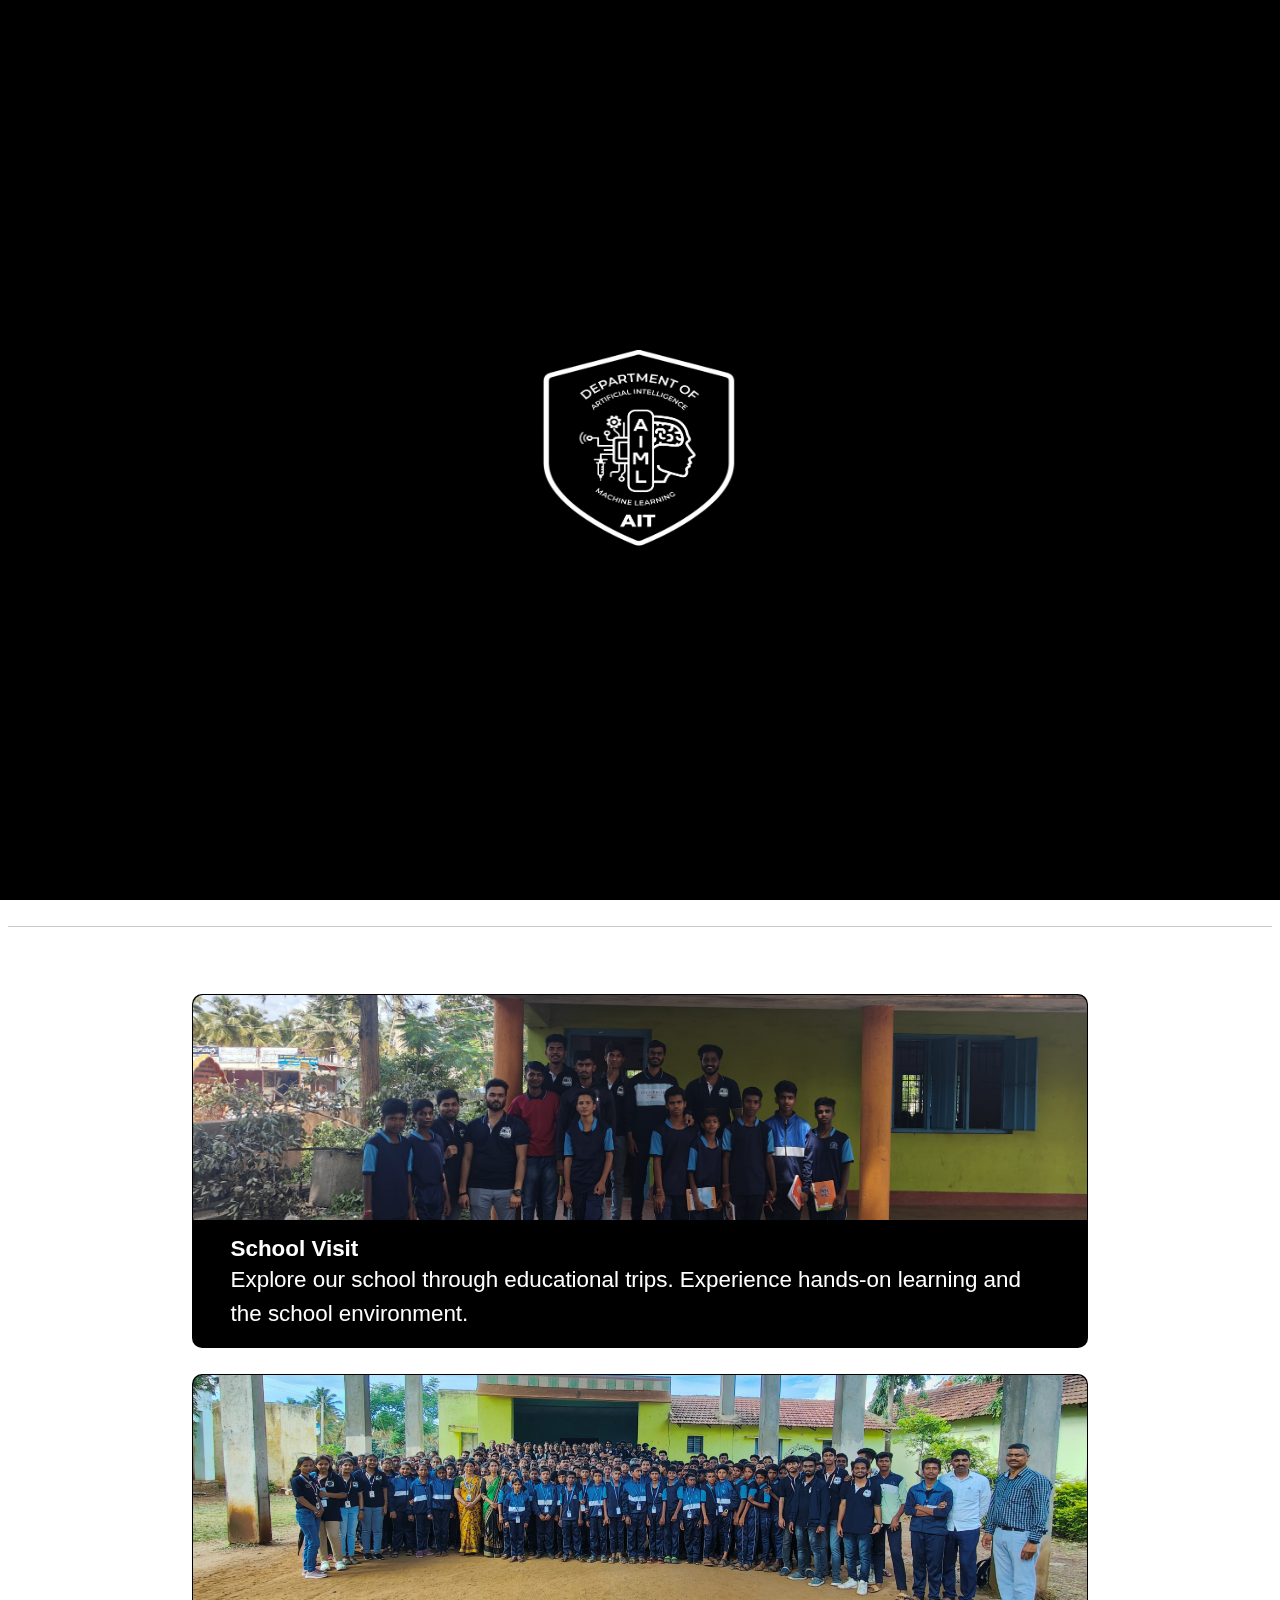
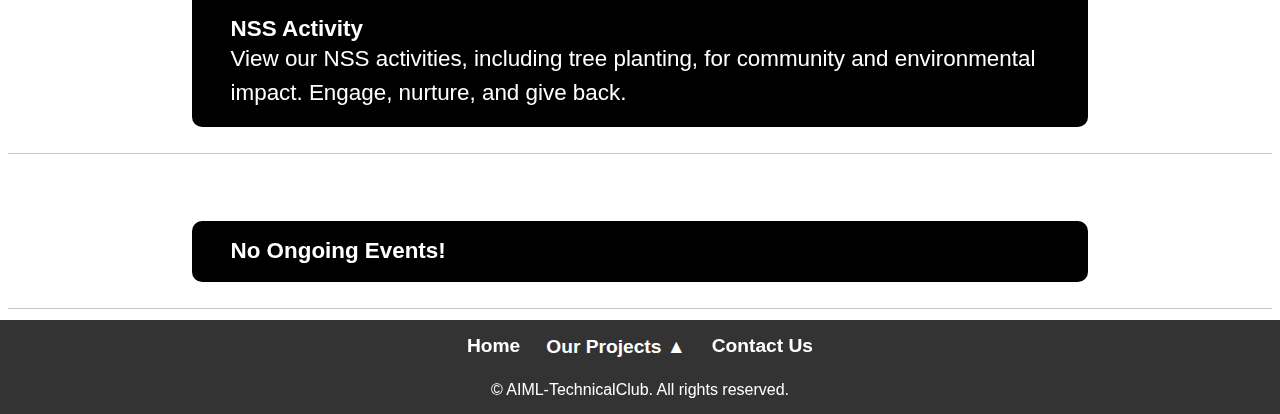
<file: SportsClub/index.html>
<!-- prompt: remove unnessary js using this html-->

<!DOCTYPE html>
<html>

<head>
  <title>Sports Club</title>
  <link rel="icon" href="../img/AIML LOGO WHITE.png" type="png">

  <meta charset="UTF-8">
  <meta name="viewport" content="width=device-width, initial-scale=1">
  <meta name="apple-mobile-web-app-capable" content="yes">
  <meta name="mobile-web-app-capable" content="yes">
  <meta name="apple-mobile-web-app-status-bar-style" content="black-translucent">
  <meta name="format-detection" content="telephone=no">
  <meta name="HandheldFriendly" content="true">
  <meta name="MobileOptimized" content="320">

  <link href="https://cdn.jsdelivr.net/npm/bootstrap@5.0.0-beta3/dist/css/bootstrap.min.css" rel="stylesheet">
  <link rel="stylesheet" href="../css/header.css">
  <link rel="stylesheet" href="../css/preloader.css">
  <link rel="stylesheet" href="../css/style.css">

  <style>
    body,
    html {
      margin: 0;
      padding: 0;
      min-height: 100vh;
      position: relative;
    }

    body::before {
      content: "";
      position: fixed;
      top: 0;
      left: 0;
      width: 100%;
      height: 100%;
      background-color: rgb(31, 31, 31);
      /* Set background with opacity */
      z-index: -1;
    }

    .content::after {
      content: "";
      position: absolute;
      padding: 1.5px;
      top: -82px;
      bottom: -82px;
      width: 2px;
      background-color: #ffffff;
      right: calc(43% - 35px);
      margin: auto;
      z-index: 1;
      height: 100%;
      opacity: 0.2;
    }

    @media (min-width: 768px) {
      .dropdown-content {
      left: 30%;
    }
    }
  </style>

</head>

<body>
  <div id="preloader">
    <img src="../img/AIML LOGO WHITE.png" alt="Preloader Image">
    <!-- add logo png format -->
  </div>

  <header class="header">
    <div class="text-white">
      <a href="../index.html">
        <img class="header-logo" src="../img/sports.jpg" alt="Logo">
        </a>
      Sports Club
    </div>
    <nav class="header-menu-for-desktop">

      <div class="dropdown text-white">
        <a href="../index.html" class="text-white a-text">Home</a>
        <button class="dropbtn text-white">Our Events ▼</button>
        <div class="dropdown-content">
          <a href="#upcoming-container" class="text-white a-text">Upcoming Events</a>
          <a href="#previous-container" class="text-white a-text">Previous Events</a>
          <a href="#present-container" class="text-white a-text">Ongoing Events</a>
        </div>
        <a href="../login.html" class="text-white a-text">Login</a>
        <a href="../register.html" class="text-white a-text">Register</a>
        <a href="../about.html" class="text-white a-text">About Us</a>
        <a href="../contact.html" class="text-white a-text">Chat with Bot!</a>
        <!-- add more -->
      </div>

    </nav>

    <div class="header-menu-for-mobile">
      <img src="../img/menu.png" alt="Menu" onclick="toggleMenu()">
      <div class="menu-items">

        <a href="../index.html" class="text-white a-text">Home</a>
        <div class="dropdown text-white">
          <button class="dropbtn text-white a-text" style="margin-left: 10px;">Our Events ▼</button>
          <div class="dropdown-content">
            <a href="#upcoming-container" class="text-white a-text">>Upcoming Events</a>
            <a href="#previous-container" class="text-white a-text">>Previous Events</a>
            <a href="#present-container" class="text-white a-text">>Ongoing Events</a>
          </div>
        </div>
        <hr class="hr-menu">
        <a href="../login.html" class="text-white a-text">Login</a>
        <a href="../register.html" class="text-white a-text">Register</a>
        <a href="../about.html" class="text-white a-text">About Us</a>
        <a href="../contact.html" class="text-white a-text">Chat with Bot!</a>
        <!-- add more -->

      </div>
    </div>
  </header>

  <div class="content">

    <div class="top-left-container">
      <p class="text-white2">Recent Events:</p>
      <!-- Carousel code here -->
      <div class="carousel slide my-carousel">
        <div class="carousel-inner">
          <!-- IMAGES NEED TO BE SIZE OF 650w:300h px -->
          <div class="carousel-item active ">
            <img src="../img/school.jpg" class="d-block w-100" alt="...">
          </div>
          <div class="carousel-item active ">
            <img src="../img/nss.jpg" class="d-block w-100" alt="...">
          </div>
          <div class="carousel-item ">
            <img src="../img/img2.jpg" class="d-block w-100" alt="...">
          </div>
        </div>
      </div>
    </div>
    <hr class="hr-neon mobile">

    <div class="top-right-container">
      <p class="text-white2">Club News & Updates:</p>
      <!-- News and updates content here -->
      <!-- remove my-carousel class if dont want auto move -->
      <div id="carouselClubNews" class="carousel slide my-carousel" data-bs-ride="carousel">
        <div class="carousel-inner">
          <div class="carousel-item active">
            <div class="card2">
              <div class="card-body">
                <h5 class="card-title">School Visit</h5>
                <p class="card-text">
                  Explore our school through educational trips. Experience hands-on learning and the school environment.
                </p>
              </div>
            </div>
          </div>
          <div class="carousel-item">
            <div class="card2">
              <div class="card-body">
                <h5 class="card-title">NSS Activity</h5>
                <p class="card-text">
                  View our NSS activities, including tree planting, for community and environmental impact. Engage,
                  nurture, and give back.
                </p>
              </div>
            </div>
          </div>
          <div class="carousel-item">
            <div class="card2">
              <div class="card-body">
                <h5 class="card-title">E-Sports</h5>
                <p class="card-text">
                  Enter the world of competitive E-Sports, where virtual battles unfold. Dive into the strategy, action,
                  and camaraderie of gaming.
                </p>
              </div>
            </div>
          </div>
        </div>
        <!-- Custom navigation buttons -->
        <button class="carousel-control-prev" type="button" data-bs-target="#carouselClubNews" data-bs-slide="prev">
          <span class="carousel-control-prev-icon" aria-hidden="true"></span>
          <span class="visually-hidden">Previous</span>
        </button>
        <button class="carousel-control-next" type="button" data-bs-target="#carouselClubNews" data-bs-slide="next">
          <span class="carousel-control-next-icon" aria-hidden="true"></span>
          <span class="visually-hidden">Next</span>
        </button>
      </div>
    </div>
  </div>

  <div class="content2">

    <hr class="hr-neon">

    <div class="upcoming-container" id="upcoming-container">
      <p class="text-white2 padd-c2">Upcoming Events:</p>
      <!-- upcoming-container content here -->
      <a href="../allevents/forms/form1.html" class="btn-status"> <!-- Form Link 1 -->
        <div class="card">
          <!-- CARD IMAGE NEED TO BE SIZE OF 600w:200h in px-->
          <img src="../img/img2.jpg" alt="Card Image" class="card-image"> <!--Change image depending on event image-->
          <div class="card-body">
            <h5 class="card-title">E-Sports Registration</h5>
            <p class="card-text">
              Enter the world of competitive E-Sports, where virtual battles unfold. Dive into the strategy, action, and
              camaraderie of gaming.
            </p>
            <div class="reverse-time-counter" data-date="02/11/2023"> <!--Change date depending on event last date-->
              <p class="align-c">
                Last Date: 02/09/2023<br><!--Change date depending on event last date-->
                <span class="timer"></span><br>
                <span class="register-text"></span>
              </p>
            </div>
          </div>
        </div>
      </a>
      <!-- 
      <a href="events/forms/form2.html" class="btn-status"> Form Link 2 
        <div class="card">
          <img src="../img/img2.jpg" alt="Card Image" class="card-image">
          <div class="card-body">
            <h5 class="card-title">UNPLANNED EVENT</h5>
            <p class="card-text">
              It is a long established fact that a reader will be distracted by the readable content of a page when
              looking at its layout. The point of using Lorem Ipsum is that it has a more-or-less normal distribution of
              letters, as opposed to using 'Content here, content here', making it look like readable English.
            </p>
            <div class="reverse-time-counter" data-date="05/09/2023">
              <p class="align-c">
                Last Date: 05/09/2023<br
                <span class="timer"></span><br>
                <span class="register-text"></span>
              </p>
            </div>
          </div>
        </div>
      </a>
      <a href="events/forms/form3.html" class="btn-status"> Form Link 3
        <div class="card">
          <img src="../img/img2.jpg" alt="Card Image" class="card-image">
          <div class="card-body">
            <h5 class="card-title">UNPLANNED EVENT</h5>
            <p class="card-text">
              It is a long established fact that a reader will be distracted by the readable content of a page when
              looking at its layout. The point of using Lorem Ipsum is that it has a more-or-less normal distribution of
              letters, as opposed to using 'Content here, content here', making it look like readable English.
            </p>
            <div class="reverse-time-counter" data-date="02/09/2023">
              <p class="align-c">
                Last Date: 02/09/2023<br
                <span class="timer"></span><br>
                <span class="register-text"></span>
              </p>
            </div>
          </div>
        </div>
      </a>
      -->
    </div>
    <hr class="hr-neon">


    <div class="previous-container" id="previous-container">
      <p class="text-white2 padd-c2">Previous Events:</p>
      <!-- previous-container content here -->

      <a href="../allevents/event/schoolvisit/index.html" class="btn-status">
        <div class="card">
          <img src="../img/school.jpg" alt="Card Image" class="card-image">
          <div class="card-body">
            <h5 class="card-title">School Visit</h5>
            <p class="card-text">
              Explore our school through educational trips. Experience hands-on learning and the school environment.
            </p>
          </div>
        </div>
      </a>
      <a href="../allevents/event/schoolvisit/index.html" class="btn-status">
        <div class="card">
          <img src="../img/nss.jpg" alt="Card Image" class="card-image">
          <div class="card-body">
            <h5 class="card-title">NSS Activity</h5>
            <p class="card-text">
              View our NSS activities, including tree planting, for community and environmental impact. Engage, nurture,
              and give back.
            </p>
          </div>
        </div>
      </a>
      <!-- 
            <a href="../events/forms/form3.html" class="btn-status">
        <div class="card">
        <img src="../img/img2.jpg" alt="Card Image" class="card-image">
        <div class="card-body">
          <h5 class="card-title">CARD TITLE - RANDOM EVENT</h5>
          <p class="card-text">
            It is a long established fact that a reader will be distracted by the readable content of a page when
            looking at its layout. The point of using Lorem Ipsum is that it has a more-or-less normal distribution of
            letters, as opposed to using 'Content here, content here', making it look like readable English.
          </p>
        </div>
      </div>
    </a> -->

    </div>

    <hr class="hr-neon">
    <div class="present-container" id="present-container">
      <p class="text-white2 padd-c2">Ongoing Events:</p>
      <!-- present-container content here -->

      <!-- <div class="card">
        <img src="../img/img2.jpg" alt="Card Image" class="card-image">
        <div class="card-body">
          <h5 class="card-title">CARD TITLE - RANDOM EVENT</h5>
          <p class="card-text">
            It is a long established fact that a reader will be distracted by the readable content of a page when
            looking at its layout. The point of using Lorem Ipsum is that it has a more-or-less normal distribution of
            letters, as opposed to using 'Content here, content here', making it look like readable English.
          </p>
        </div>
      </div> -->

      <div class="card">
        <div class="card-body">
          <h5 class="card-title">No Ongoing Events!</h5>
        </div>
      </div>
    </div>

    <hr class="hr-neon">

    <!-- Below content here -->
    <footer>
      <div class="footer-content">
        <ul>
          <li><a href="../index.html">Home</a></li>
          <li>
            <div class="dropdown2">
              <button class="dropbtn2">Our Projects ▲</button>
              <div class="dropdown-content2">
                <a href="https://income.great-site.net/" style="font-weight: normal;">>Netflix Credits</a><br>
                <a href="../Books Stop/index.html" style="font-weight: normal;">>Book Stop</a><br>
                <a href="../agri/index.html" style="font-weight: normal;">>Techno Agrii</a>
              </div>
            </div>
          </li>
          <li><a href="../contact.html">Contact Us</a></li>
        </ul>
      </div>
      <div class="copyright">
        &copy; AIML-TechnicalClub. All rights reserved.
      </div>
    </footer>
  </div>


  <!-- header js -->
  <script>
        window.addEventListener('contextmenu', function (e) {
        e.preventDefault(); // Prevent right-click menu
    });
    // Function to scroll to the target container with dynamic margin
    function scrollToContainerWithMargin(containerId) {
      const headerHeight = document.querySelector('.header').clientHeight;
      const container = document.getElementById(containerId);

      if (container) {
        const marginTop = window.innerWidth <= 768 ? -50 : -55; // Adjust margin based on device width
        const scrollPosition = container.offsetTop - headerHeight - marginTop;

        window.scrollTo({
          top: scrollPosition,
          behavior: 'smooth'
        });
      }
    }
    document.addEventListener('DOMContentLoaded', function () {
      const menuLinks = document.querySelectorAll('.dropdown-content a');

      function addClickEvent(links) {
        links.forEach(link => {
          link.addEventListener('click', function (event) {
            event.preventDefault();
            const target = link.getAttribute('href');
            if (target && target !== '#') {
              const targetID = target.replace('#', '');
              scrollToContainerWithMargin(targetID);

              if (target.endsWith('.html')) {
                window.location.href = target;
              }
            }

            if (window.innerWidth <= 768) {
              toggleMenu(); // Close mobile menu after clicking the link on mobile
            }
          });
        });
      }


      addClickEvent(menuLinks);
    });


    // Function to toggle mobile menu
    function toggleMenu() {
      var menuItems = document.querySelector('.menu-items');
      var menuIcon = document.querySelector('.header-menu-for-mobile img');

      menuItems.classList.toggle('show');
      menuIcon.src = menuItems.classList.contains('show') ? '../img/menuclose.png' : '../img/menu.png';

      if (menuItems.classList.contains('show')) {
        for (var i = 0; i < menuTextItems.length; i++) {
          menuTextItems[i].style.display = 'block';
        }
        // Ensure that the "Home" link is always visible when the menu is opened
        document.querySelector('.menu-items a[href="#"]').style.display = 'block';
      } else {
        for (var i = 0; i < menuTextItems.length; i++) {
          menuTextItems[i].style.display = 'none';
        }
      }
    }

    var menuTextItems = document.querySelectorAll('.menu-items a');
    // Hide all menu items initially
    for (var i = 0; i < menuTextItems.length; i++) {
      menuTextItems[i].style.display = 'none';
    }

    var dropdownButtons = document.getElementsByClassName('dropbtn');
    var dropdownContents = document.getElementsByClassName('dropdown-content');

    for (var i = 0; i < dropdownButtons.length; i++) {
      var dropdownButton = dropdownButtons[i];
      var dropdownContent = dropdownContents[i];

      dropdownButton.addEventListener('click', function (event) {
        event.stopPropagation();
        toggleDropdown(this.nextElementSibling);
      });

      dropdownButton.addEventListener('mouseover', function (event) {
        toggleDropdown(this.nextElementSibling);
      });

      dropdownContent.addEventListener('mouseover', function (event) {
        toggleDropdown(this);
      });
    }

    document.addEventListener('mousemove', function (event) {
      var dropdowns = document.getElementsByClassName('dropdown-content');
      var isInsideDropdown = false;

      for (var i = 0; i < dropdowns.length; i++) {
        var dropdown = dropdowns[i];

        if (dropdown.contains(event.target)) {
          isInsideDropdown = true;
          break;
        }
      }

      if (!isInsideDropdown && !isCloseToDropdown(event)) {
        closeDropdowns();
      }
    });

    document.addEventListener('click', function (event) {
      var dropdowns = document.getElementsByClassName('dropdown-content');
      var isInsideDropdown = false;

      for (var i = 0; i < dropdowns.length; i++) {
        var dropdown = dropdowns[i];

        if (dropdown.contains(event.target)) {
          isInsideDropdown = true;
          break;
        }
      }

      if (!isInsideDropdown) {
        closeDropdowns();
      }
    });

    function toggleDropdown(dropdown) {
      closeDropdowns();

      if (dropdown.style.display === 'none') {
        dropdown.style.display = 'block';
      }
    }

    function closeDropdowns() {
      var dropdowns = document.getElementsByClassName('dropdown-content');

      for (var i = 0; i < dropdowns.length; i++) {
        var dropdown = dropdowns[i];
        dropdown.style.display = 'none';
      }
    }

    function isCloseToDropdown(event) {
      var dropdowns = document.getElementsByClassName('dropdown-content');

      for (var i = 0; i < dropdowns.length; i++) {
        var dropdown = dropdowns[i];
        var dropdownRect = dropdown.getBoundingClientRect();
        var mouseX = event.clientX;
        var mouseY = event.clientY;

        if (
          mouseX >= dropdownRect.left - 50 &&
          mouseX <= dropdownRect.right + 50 &&
          mouseY >= dropdownRect.top - 50 &&
          mouseY <= dropdownRect.bottom + 50
        ) {
          return true;
        }
      }

      return false;
    }

    // Event listener to close the mobile menu when clicked outside
    document.addEventListener('click', function (event) {
      var menuItems = document.querySelector('.menu-items');
      var menuIcon = document.querySelector('.header-menu-for-mobile img');

      if (menuItems.classList.contains('show')) {
        if (!event.target.closest('.header-menu-for-mobile') && !event.target.closest('.menu-items')) {
          menuItems.classList.remove('show');
          var menuTextItems = document.querySelectorAll('.menu-items a');
          for (var i = 0; i < menuTextItems.length; i++) {
            menuTextItems[i].style.display = 'none';
          }
          menuIcon.src = '../img/menu.png';
          menuIcon.classList.remove('hide'); // Show the menu button
        }
      }
    });

  </script>
  <script>
    document.addEventListener('DOMContentLoaded', function () {
      // Remove the preloader when the page is fully loaded with a 2-second delay
      window.addEventListener('load', function () {
        var preloader = document.getElementById('preloader');
        setTimeout(function () {
          preloader.style.display = 'none';
        }, 2000); // 2 seconds delay
      });
    });

    //  corosal js 
    document.addEventListener('DOMContentLoaded', function () {
      var carousels = document.querySelectorAll('.my-carousel');

      carousels.forEach(function (carousel) {
        var carouselInstance = new bootstrap.Carousel(carousel, {
          interval: 4000, // Set the interval time in milliseconds (2 seconds)
          pause: false, // Disable pausing on mouse hover
          wrap: true // Enable continuous looping of the carousel
        });

        // Start the carousel
        carouselInstance.cycle();
      });
    });

    // Function to update countdown timer
    function updateCountdown(endDate, timerElement, registerElement, atag) {
      var countDownDate = new Date(endDate.replace(/(\d{2})\/(\d{2})\/(\d{4})/, "$2/$1/$3")).getTime();
      var x = setInterval(function () {
        var now = new Date().getTime();
        var distance = countDownDate - now;
        var days = Math.floor(distance / (1000 * 60 * 60 * 24));
        var hours = Math.floor((distance % (1000 * 60 * 60 * 24)) / (1000 * 60 * 60));
        var minutes = Math.floor((distance % (1000 * 60 * 60)) / (1000 * 60));
        var seconds = Math.floor((distance % (1000 * 60)) / 1000);
        timerElement.innerHTML = "Time Left: " + days + "d " + hours + "h " + minutes + "m " + seconds + "s ";

        // Check if the countdown has ended
        if (distance < 0) {
          clearInterval(x);
          timerElement.innerHTML = "Registration Closed!";
          registerElement.innerHTML = "";

        } else {
          registerElement.innerHTML = "Click Here to Register!";
        }
      }, 1000);
    }

    // Get all elements with the class "btn-status"
    var elementsWithBtnStatusClass = document.querySelectorAll(".btn-status");

    // Loop through the elements and call updateCountdown for each
    elementsWithBtnStatusClass.forEach(function (element) {
      var endDate = element.querySelector(".reverse-time-counter").getAttribute("data-date");
      var timerElement = element.querySelector(".timer");
      var registerElement = element.querySelector(".register-text");

      // Call updateCountdown for each element
      updateCountdown(endDate, timerElement, registerElement, element);
    });
  </script>

  <script src="https://cdn.jsdelivr.net/npm/bootstrap@5.3.0-alpha3/dist/js/bootstrap.bundle.min.js"
    integrity="sha384-ENjdO4Dr2bkBIFxQpeoTz1HIcje39Wm4jDKdf19U8gI4ddQ3GYNS7NTKfAdVQSZe"
    crossorigin="anonymous"></script>
</body>

</html>
</file>
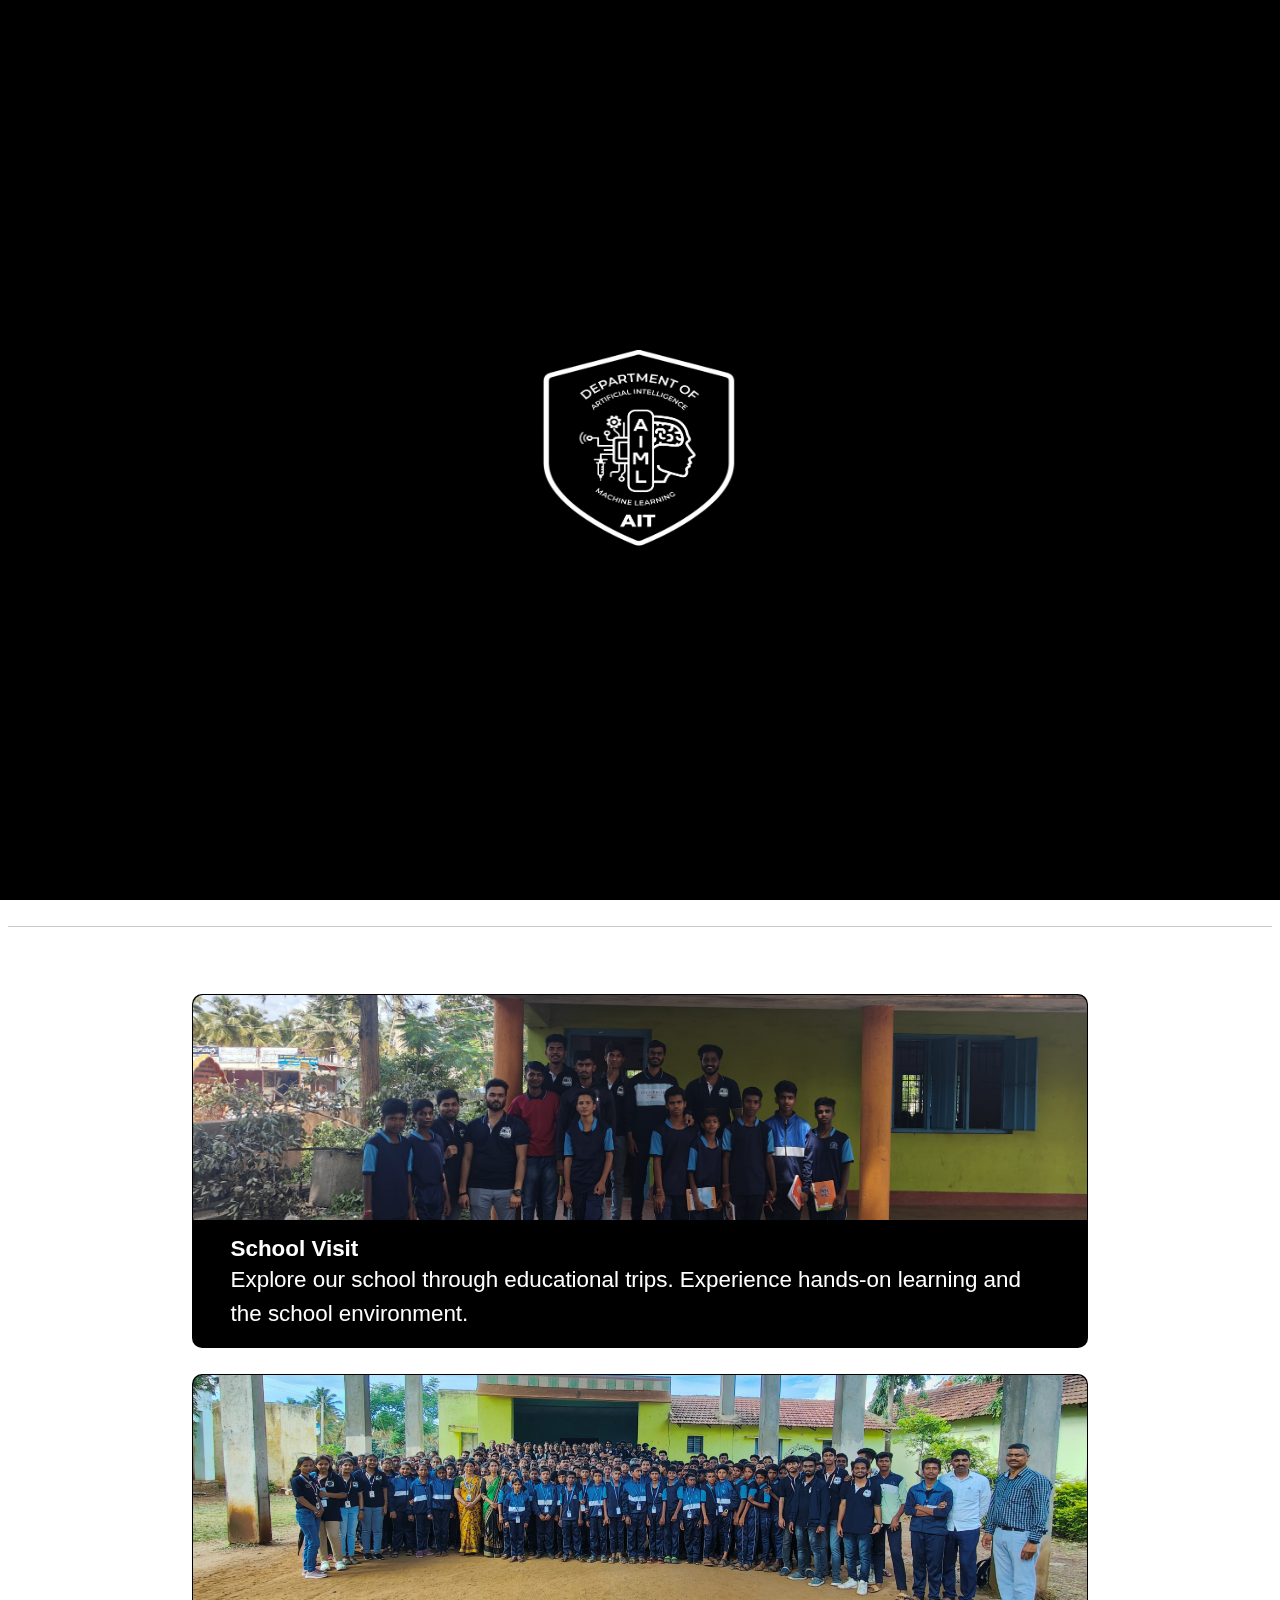
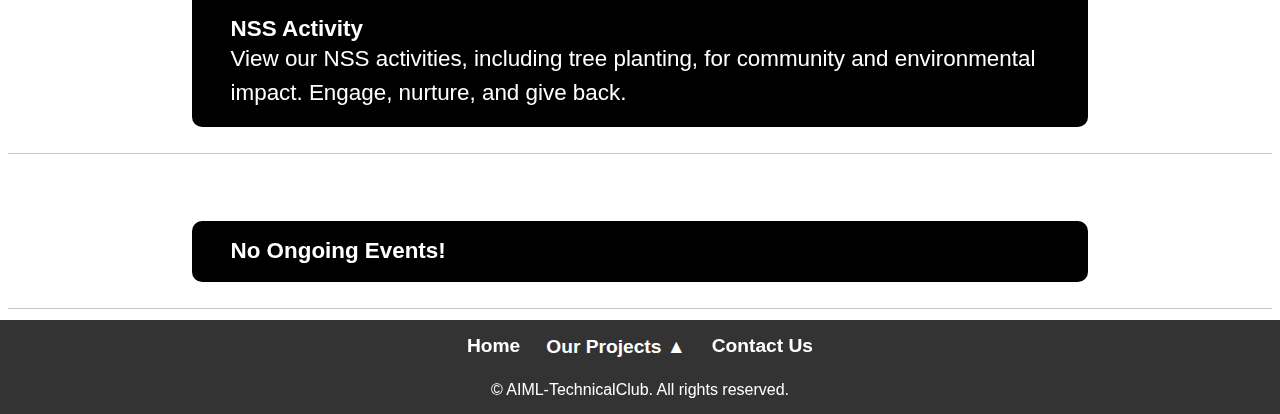
<file: TechClub/index.html>
<!-- prompt: remove unnessary js using this html-->

<!DOCTYPE html>
<html>

<head>
  <title>Technical Club</title>
  <link rel="icon" href="../img/AIML LOGO WHITE.png" type="png">

  <meta charset="UTF-8">
  <meta name="viewport" content="width=device-width, initial-scale=1">
  <meta name="apple-mobile-web-app-capable" content="yes">
  <meta name="mobile-web-app-capable" content="yes">
  <meta name="apple-mobile-web-app-status-bar-style" content="black-translucent">
  <meta name="format-detection" content="telephone=no">
  <meta name="HandheldFriendly" content="true">
  <meta name="MobileOptimized" content="320">

  <link href="https://cdn.jsdelivr.net/npm/bootstrap@5.0.0-beta3/dist/css/bootstrap.min.css" rel="stylesheet">
  <link rel="stylesheet" href="../css/header.css">
  <link rel="stylesheet" href="../css/preloader.css">
  <link rel="stylesheet" href="../css/style.css">

  <style>
    body,
    html {
      margin: 0;
      padding: 0;
      min-height: 100vh;
      position: relative;
    }

    body::before {
      content: "";
      position: fixed;
      top: 0;
      left: 0;
      width: 100%;
      height: 100%;
      background-color: rgb(31, 31, 31);
      /* Set background with opacity */
      z-index: -1;
    }

    .content::after {
      content: "";
      position: absolute;
      padding: 1.5px;
      top: -82px;
      bottom: -82px;
      width: 2px;
      background-color: #ffffff;
      right: calc(43% - 35px);
      margin: auto;
      z-index: 1;
      height: 100%;
      opacity: 0.2;
    }
    
    .header-logo {
      border-radius: 20px;
    }

    @media (min-width: 768px) {
      .dropdown-content {
      left: 30%;
    }
    }
  </style>

</head>

<body>
  <div id="preloader">
    <img src="../img/AIML LOGO WHITE.png" alt="Preloader Image">
    <!-- add logo png format -->
  </div>

  <header class="header">
    <div class="text-white">
      <a href="../index.html">
        <img class="header-logo" src="../img/LOGO.jpg" alt="Logo">
        </a>
      Technical Club
    </div>
    <nav class="header-menu-for-desktop">

      <div class="dropdown text-white">
        <a href="../index.html" class="text-white a-text">Home</a>
        <button class="dropbtn text-white">Our Events ▼</button>
        <div class="dropdown-content">
          <a href="#upcoming-container" class="text-white a-text">Upcoming Events</a>
          <a href="#previous-container" class="text-white a-text">Previous Events</a>
          <a href="#present-container" class="text-white a-text">Ongoing Events</a>
        </div>
        <a href="../login.html" class="text-white a-text">Login</a>
        <a href="../register.html" class="text-white a-text">Register</a>
        <a href="../about.html" class="text-white a-text">About Us</a>
        <a href="../contact.html" class="text-white a-text">Chat with Bot!</a>
        <!-- add more -->
      </div>

    </nav>

    <div class="header-menu-for-mobile">
      <img src="../img/menu.png" alt="Menu" onclick="toggleMenu()">
      <div class="menu-items">

        <a href="../index.html" class="text-white a-text">Home</a>
        <div class="dropdown text-white">
          <button class="dropbtn text-white a-text" style="margin-left: 10px;">Our Events ▼</button>
          <div class="dropdown-content">
            <a href="#upcoming-container" class="text-white a-text">>Upcoming Events</a>
            <a href="#previous-container" class="text-white a-text">>Previous Events</a>
            <a href="#present-container" class="text-white a-text">>Ongoing Events</a>
          </div>
        </div>
        <hr class="hr-menu">
        <a href="../login.html" class="text-white a-text">Login</a>
        <a href="../register.html" class="text-white a-text">Register</a>
        <a href="../about.html" class="text-white a-text">About Us</a>
        <a href="../contact.html" class="text-white a-text">Chat with Bot!</a>
        <!-- add more -->

      </div>
    </div>
  </header>

  <div class="content">

    <div class="top-left-container">
      <p class="text-white2">Recent Events:</p>
      <!-- Carousel code here -->
      <div class="carousel slide my-carousel">
        <div class="carousel-inner">
          <!-- IMAGES NEED TO BE SIZE OF 650w:300h px -->
          <div class="carousel-item active ">
            <img src="../img/school.jpg" class="d-block w-100" alt="...">
          </div>
          <div class="carousel-item active ">
            <img src="../img/nss.jpg" class="d-block w-100" alt="...">
          </div>
          <div class="carousel-item ">
            <img src="../img/img2.jpg" class="d-block w-100" alt="...">
          </div>
        </div>
      </div>
    </div>
    <hr class="hr-neon mobile">

    <div class="top-right-container">
      <p class="text-white2">Club News & Updates:</p>
      <!-- News and updates content here -->
      <!-- remove my-carousel class if dont want auto move -->
      <div id="carouselClubNews" class="carousel slide my-carousel" data-bs-ride="carousel">
        <div class="carousel-inner">
          <div class="carousel-item active">
            <div class="card2">
              <div class="card-body">
                <h5 class="card-title">School Visit</h5>
                <p class="card-text">
                  Explore our school through educational trips. Experience hands-on learning and the school environment.
                </p>
              </div>
            </div>
          </div>
          <div class="carousel-item">
            <div class="card2">
              <div class="card-body">
                <h5 class="card-title">NSS Activity</h5>
                <p class="card-text">
                  View our NSS activities, including tree planting, for community and environmental impact. Engage,
                  nurture, and give back.
                </p>
              </div>
            </div>
          </div>
          <div class="carousel-item">
            <div class="card2">
              <div class="card-body">
                <h5 class="card-title">E-Sports</h5>
                <p class="card-text">
                  Enter the world of competitive E-Sports, where virtual battles unfold. Dive into the strategy, action,
                  and camaraderie of gaming.
                </p>
              </div>
            </div>
          </div>
        </div>
        <!-- Custom navigation buttons -->
        <button class="carousel-control-prev" type="button" data-bs-target="#carouselClubNews" data-bs-slide="prev">
          <span class="carousel-control-prev-icon" aria-hidden="true"></span>
          <span class="visually-hidden">Previous</span>
        </button>
        <button class="carousel-control-next" type="button" data-bs-target="#carouselClubNews" data-bs-slide="next">
          <span class="carousel-control-next-icon" aria-hidden="true"></span>
          <span class="visually-hidden">Next</span>
        </button>
      </div>
    </div>
  </div>

  <div class="content2">

    <hr class="hr-neon">

    <div class="upcoming-container" id="upcoming-container">
      <p class="text-white2 padd-c2">Upcoming Events:</p>
      <!-- upcoming-container content here -->
      <a href="../allevents/forms/form1.html" class="btn-status"> <!-- Form Link 1 -->
        <div class="card">
          <!-- CARD IMAGE NEED TO BE SIZE OF 600w:200h in px-->
          <img src="../img/img2.jpg" alt="Card Image" class="card-image"> <!--Change image depending on event image-->
          <div class="card-body">
            <h5 class="card-title">E-Sports Registration</h5>
            <p class="card-text">
              Enter the world of competitive E-Sports, where virtual battles unfold. Dive into the strategy, action, and
              camaraderie of gaming.
            </p>
            <div class="reverse-time-counter" data-date="02/11/2023"> <!--Change date depending on event last date-->
              <p class="align-c">
                Last Date: 02/09/2023<br><!--Change date depending on event last date-->
                <span class="timer"></span><br>
                <span class="register-text"></span>
              </p>
            </div>
          </div>
        </div>
      </a>
      <!-- 
      <a href="events/forms/form2.html" class="btn-status"> Form Link 2 
        <div class="card">
          <img src="../img/img2.jpg" alt="Card Image" class="card-image">
          <div class="card-body">
            <h5 class="card-title">UNPLANNED EVENT</h5>
            <p class="card-text">
              It is a long established fact that a reader will be distracted by the readable content of a page when
              looking at its layout. The point of using Lorem Ipsum is that it has a more-or-less normal distribution of
              letters, as opposed to using 'Content here, content here', making it look like readable English.
            </p>
            <div class="reverse-time-counter" data-date="05/09/2023">
              <p class="align-c">
                Last Date: 05/09/2023<br
                <span class="timer"></span><br>
                <span class="register-text"></span>
              </p>
            </div>
          </div>
        </div>
      </a>
      <a href="events/forms/form3.html" class="btn-status"> Form Link 3
        <div class="card">
          <img src="../img/img2.jpg" alt="Card Image" class="card-image">
          <div class="card-body">
            <h5 class="card-title">UNPLANNED EVENT</h5>
            <p class="card-text">
              It is a long established fact that a reader will be distracted by the readable content of a page when
              looking at its layout. The point of using Lorem Ipsum is that it has a more-or-less normal distribution of
              letters, as opposed to using 'Content here, content here', making it look like readable English.
            </p>
            <div class="reverse-time-counter" data-date="02/09/2023">
              <p class="align-c">
                Last Date: 02/09/2023<br
                <span class="timer"></span><br>
                <span class="register-text"></span>
              </p>
            </div>
          </div>
        </div>
      </a>
      -->
    </div>
    <hr class="hr-neon">


    <div class="previous-container" id="previous-container">
      <p class="text-white2 padd-c2">Previous Events:</p>
      <!-- previous-container content here -->

      <a href="../allevents/event/schoolvisit/index.html" class="btn-status">
        <div class="card">
          <img src="../img/school.jpg" alt="Card Image" class="card-image">
          <div class="card-body">
            <h5 class="card-title">School Visit</h5>
            <p class="card-text">
              Explore our school through educational trips. Experience hands-on learning and the school environment.
            </p>
          </div>
        </div>
      </a>
      <a href="../allevents/event/schoolvisit/index.html" class="btn-status">
        <div class="card">
          <img src="../img/nss.jpg" alt="Card Image" class="card-image">
          <div class="card-body">
            <h5 class="card-title">NSS Activity</h5>
            <p class="card-text">
              View our NSS activities, including tree planting, for community and environmental impact. Engage, nurture,
              and give back.
            </p>
          </div>
        </div>
      </a>
      <!-- 
            <a href="../events/forms/form3.html" class="btn-status">
        <div class="card">
        <img src="../img/img2.jpg" alt="Card Image" class="card-image">
        <div class="card-body">
          <h5 class="card-title">CARD TITLE - RANDOM EVENT</h5>
          <p class="card-text">
            It is a long established fact that a reader will be distracted by the readable content of a page when
            looking at its layout. The point of using Lorem Ipsum is that it has a more-or-less normal distribution of
            letters, as opposed to using 'Content here, content here', making it look like readable English.
          </p>
        </div>
      </div>
    </a> -->

    </div>

    <hr class="hr-neon">
    <div class="present-container" id="present-container">
      <p class="text-white2 padd-c2">Ongoing Events:</p>
      <!-- present-container content here -->

      <!-- <div class="card">
        <img src="../img/img2.jpg" alt="Card Image" class="card-image">
        <div class="card-body">
          <h5 class="card-title">CARD TITLE - RANDOM EVENT</h5>
          <p class="card-text">
            It is a long established fact that a reader will be distracted by the readable content of a page when
            looking at its layout. The point of using Lorem Ipsum is that it has a more-or-less normal distribution of
            letters, as opposed to using 'Content here, content here', making it look like readable English.
          </p>
        </div>
      </div> -->

      <div class="card">
        <div class="card-body">
          <h5 class="card-title">No Ongoing Events!</h5>
        </div>
      </div>
    </div>

    <hr class="hr-neon">

    <!-- Below content here -->
    <footer>
      <div class="footer-content">
        <ul>
          <li><a href="../index.html">Home</a></li>
          <li>
            <div class="dropdown2">
              <button class="dropbtn2">Our Projects ▲</button>
              <div class="dropdown-content2">
                <a href="https://income.great-site.net/" style="font-weight: normal;">>Netflix Credits</a><br>
                <a href="../Books Stop/index.html" style="font-weight: normal;">>Book Stop</a><br>
                <a href="../agri/index.html" style="font-weight: normal;">>Techno Agrii</a>
              </div>
            </div>
          </li>
          <li><a href="../contact.html">Contact Us</a></li>
        </ul>
      </div>
      <div class="copyright">
        &copy; AIML-TechnicalClub. All rights reserved.
      </div>
    </footer>
  </div>


  <!-- header js -->
  <script>
        window.addEventListener('contextmenu', function (e) {
        e.preventDefault(); // Prevent right-click menu
    });
    // Function to scroll to the target container with dynamic margin
    function scrollToContainerWithMargin(containerId) {
      const headerHeight = document.querySelector('.header').clientHeight;
      const container = document.getElementById(containerId);

      if (container) {
        const marginTop = window.innerWidth <= 768 ? -50 : -55; // Adjust margin based on device width
        const scrollPosition = container.offsetTop - headerHeight - marginTop;

        window.scrollTo({
          top: scrollPosition,
          behavior: 'smooth'
        });
      }
    }
    document.addEventListener('DOMContentLoaded', function () {
      const menuLinks = document.querySelectorAll('.dropdown-content a');

      function addClickEvent(links) {
        links.forEach(link => {
          link.addEventListener('click', function (event) {
            event.preventDefault();
            const target = link.getAttribute('href');
            if (target && target !== '#') {
              const targetID = target.replace('#', '');
              scrollToContainerWithMargin(targetID);

              if (target.endsWith('.html')) {
                window.location.href = target;
              }
            }

            if (window.innerWidth <= 768) {
              toggleMenu(); // Close mobile menu after clicking the link on mobile
            }
          });
        });
      }


      addClickEvent(menuLinks);
    });


    // Function to toggle mobile menu
    function toggleMenu() {
      var menuItems = document.querySelector('.menu-items');
      var menuIcon = document.querySelector('.header-menu-for-mobile img');

      menuItems.classList.toggle('show');
      menuIcon.src = menuItems.classList.contains('show') ? '../img/menuclose.png' : '../img/menu.png';

      if (menuItems.classList.contains('show')) {
        for (var i = 0; i < menuTextItems.length; i++) {
          menuTextItems[i].style.display = 'block';
        }
        // Ensure that the "Home" link is always visible when the menu is opened
        document.querySelector('.menu-items a[href="#"]').style.display = 'block';
      } else {
        for (var i = 0; i < menuTextItems.length; i++) {
          menuTextItems[i].style.display = 'none';
        }
      }
    }

    var menuTextItems = document.querySelectorAll('.menu-items a');
    // Hide all menu items initially
    for (var i = 0; i < menuTextItems.length; i++) {
      menuTextItems[i].style.display = 'none';
    }

    var dropdownButtons = document.getElementsByClassName('dropbtn');
    var dropdownContents = document.getElementsByClassName('dropdown-content');

    for (var i = 0; i < dropdownButtons.length; i++) {
      var dropdownButton = dropdownButtons[i];
      var dropdownContent = dropdownContents[i];

      dropdownButton.addEventListener('click', function (event) {
        event.stopPropagation();
        toggleDropdown(this.nextElementSibling);
      });

      dropdownButton.addEventListener('mouseover', function (event) {
        toggleDropdown(this.nextElementSibling);
      });

      dropdownContent.addEventListener('mouseover', function (event) {
        toggleDropdown(this);
      });
    }

    document.addEventListener('mousemove', function (event) {
      var dropdowns = document.getElementsByClassName('dropdown-content');
      var isInsideDropdown = false;

      for (var i = 0; i < dropdowns.length; i++) {
        var dropdown = dropdowns[i];

        if (dropdown.contains(event.target)) {
          isInsideDropdown = true;
          break;
        }
      }

      if (!isInsideDropdown && !isCloseToDropdown(event)) {
        closeDropdowns();
      }
    });

    document.addEventListener('click', function (event) {
      var dropdowns = document.getElementsByClassName('dropdown-content');
      var isInsideDropdown = false;

      for (var i = 0; i < dropdowns.length; i++) {
        var dropdown = dropdowns[i];

        if (dropdown.contains(event.target)) {
          isInsideDropdown = true;
          break;
        }
      }

      if (!isInsideDropdown) {
        closeDropdowns();
      }
    });

    function toggleDropdown(dropdown) {
      closeDropdowns();

      if (dropdown.style.display === 'none') {
        dropdown.style.display = 'block';
      }
    }

    function closeDropdowns() {
      var dropdowns = document.getElementsByClassName('dropdown-content');

      for (var i = 0; i < dropdowns.length; i++) {
        var dropdown = dropdowns[i];
        dropdown.style.display = 'none';
      }
    }

    function isCloseToDropdown(event) {
      var dropdowns = document.getElementsByClassName('dropdown-content');

      for (var i = 0; i < dropdowns.length; i++) {
        var dropdown = dropdowns[i];
        var dropdownRect = dropdown.getBoundingClientRect();
        var mouseX = event.clientX;
        var mouseY = event.clientY;

        if (
          mouseX >= dropdownRect.left - 50 &&
          mouseX <= dropdownRect.right + 50 &&
          mouseY >= dropdownRect.top - 50 &&
          mouseY <= dropdownRect.bottom + 50
        ) {
          return true;
        }
      }

      return false;
    }

    // Event listener to close the mobile menu when clicked outside
    document.addEventListener('click', function (event) {
      var menuItems = document.querySelector('.menu-items');
      var menuIcon = document.querySelector('.header-menu-for-mobile img');

      if (menuItems.classList.contains('show')) {
        if (!event.target.closest('.header-menu-for-mobile') && !event.target.closest('.menu-items')) {
          menuItems.classList.remove('show');
          var menuTextItems = document.querySelectorAll('.menu-items a');
          for (var i = 0; i < menuTextItems.length; i++) {
            menuTextItems[i].style.display = 'none';
          }
          menuIcon.src = '../img/menu.png';
          menuIcon.classList.remove('hide'); // Show the menu button
        }
      }
    });

  </script>
  <script>
    document.addEventListener('DOMContentLoaded', function () {
      // Remove the preloader when the page is fully loaded with a 2-second delay
      window.addEventListener('load', function () {
        var preloader = document.getElementById('preloader');
        setTimeout(function () {
          preloader.style.display = 'none';
        }, 2000); // 2 seconds delay
      });
    });

    //  corosal js 
    document.addEventListener('DOMContentLoaded', function () {
      var carousels = document.querySelectorAll('.my-carousel');

      carousels.forEach(function (carousel) {
        var carouselInstance = new bootstrap.Carousel(carousel, {
          interval: 4000, // Set the interval time in milliseconds (2 seconds)
          pause: false, // Disable pausing on mouse hover
          wrap: true // Enable continuous looping of the carousel
        });

        // Start the carousel
        carouselInstance.cycle();
      });
    });

    // Function to update countdown timer
    function updateCountdown(endDate, timerElement, registerElement, atag) {
      var countDownDate = new Date(endDate.replace(/(\d{2})\/(\d{2})\/(\d{4})/, "$2/$1/$3")).getTime();
      var x = setInterval(function () {
        var now = new Date().getTime();
        var distance = countDownDate - now;
        var days = Math.floor(distance / (1000 * 60 * 60 * 24));
        var hours = Math.floor((distance % (1000 * 60 * 60 * 24)) / (1000 * 60 * 60));
        var minutes = Math.floor((distance % (1000 * 60 * 60)) / (1000 * 60));
        var seconds = Math.floor((distance % (1000 * 60)) / 1000);
        timerElement.innerHTML = "Time Left: " + days + "d " + hours + "h " + minutes + "m " + seconds + "s ";

        // Check if the countdown has ended
        if (distance < 0) {
          clearInterval(x);
          timerElement.innerHTML = "Registration Closed!";
          registerElement.innerHTML = "";

        } else {
          registerElement.innerHTML = "Click Here to Register!";
        }
      }, 1000);
    }

    // Get all elements with the class "btn-status"
    var elementsWithBtnStatusClass = document.querySelectorAll(".btn-status");

    // Loop through the elements and call updateCountdown for each
    elementsWithBtnStatusClass.forEach(function (element) {
      var endDate = element.querySelector(".reverse-time-counter").getAttribute("data-date");
      var timerElement = element.querySelector(".timer");
      var registerElement = element.querySelector(".register-text");

      // Call updateCountdown for each element
      updateCountdown(endDate, timerElement, registerElement, element);
    });
  </script>

  <script src="https://cdn.jsdelivr.net/npm/bootstrap@5.3.0-alpha3/dist/js/bootstrap.bundle.min.js"
    integrity="sha384-ENjdO4Dr2bkBIFxQpeoTz1HIcje39Wm4jDKdf19U8gI4ddQ3GYNS7NTKfAdVQSZe"
    crossorigin="anonymous"></script>
</body>

</html>
</file>
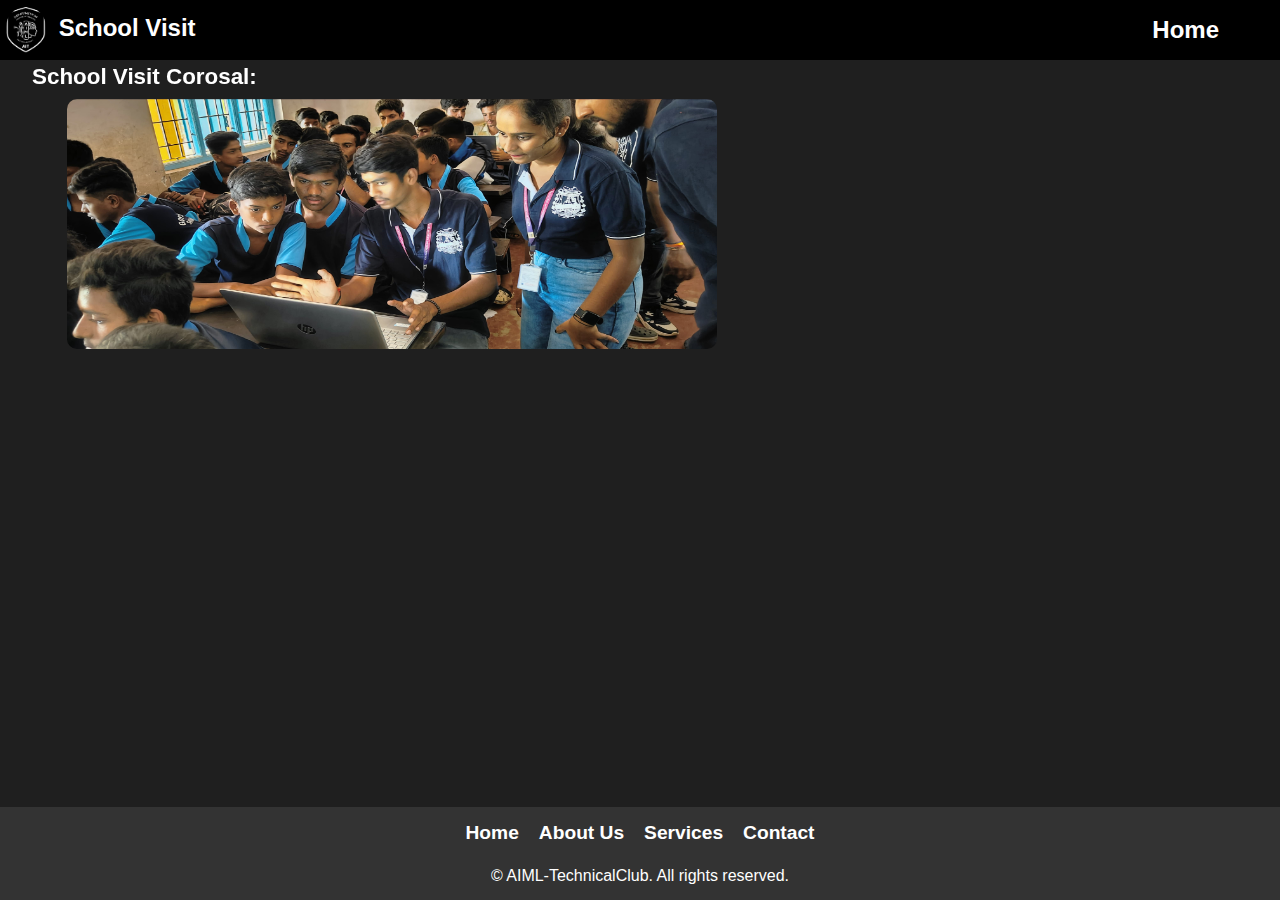
<file: allevents/event/schoolvisit/index.html>
<!DOCTYPE html>
<html>

<head>
  <title>School Visit</title>
  <link rel="icon" href="../../../img/AIML LOGO WHITE.png" type="png">

  <meta charset="UTF-8">
  <meta name="viewport" content="width=device-width, initial-scale=1">
  <meta name="apple-mobile-web-app-capable" content="yes">
  <meta name="mobile-web-app-capable" content="yes">
  <meta name="apple-mobile-web-app-status-bar-style" content="black-translucent">
  <meta name="format-detection" content="telephone=no">
  <meta name="HandheldFriendly" content="true">
  <meta name="MobileOptimized" content="320">

  <link href="https://cdn.jsdelivr.net/npm/bootstrap@5.0.0-beta3/dist/css/bootstrap.min.css" rel="stylesheet">
  <link rel="stylesheet" href="../../../css/header.css">
  <link rel="stylesheet" href="../../../css/style.css">

  <style>
    body,
    html {
      margin: 0;
      padding: 0;
      min-height: 100vh;
      position: relative;
    }

    body {
      display: flex;
      flex-direction: column;
    }

    .content {
      flex-grow: 1;
    }

    body::before {
      content: "";
      position: fixed;
      top: 0;
      left: 0;
      width: 100%;
      height: 100%;
      background-color: rgb(31, 31, 31);
      /* Set background with opacity */
      z-index: -1;
    }

    .carousel-item img {
      max-width: 100%;
      display: block;
      margin: 0 auto;
      max-height: 250px;
    }
  </style>

</head>

<body>
  <header class="header">
    <div class="text-white">
      <img class="header-logo" src="../../../img/AIML LOGO WHITE.png" alt="Logo">
      School Visit
    </div>
    <nav class="header-menu-for-desktop">
      <a href="../../../index.html" class="text-white a-text">Home</a>
      <!-- add more -->
    </nav>

    <div class="header-menu-for-mobile">
      <img src="../../../img/menu.png" alt="Menu" onclick="toggleMenu()">
      <div class="menu-items">
        <a href="../../../index.html" class="text-white a-text">Home</a>
        <!-- add more -->
      </div>
    </div>
  </header>

  <!-- Main content goes here -->
  <div class="content">

    <div class="top-left-container">
      <p class="text-white2">School Visit Corosal:</p>
      <!-- Carousel code here -->
      <div class="carousel slide my-carousel">
        <div class="carousel-inner">
          <!-- IMAGES NEED TO BE SIZE OF 650w:300h px -->
          <div class="carousel-item ">
            <img src="img/2.jpg" class="d-block w-100" alt="...">
          </div>
          <div class="carousel-item">
            <img src="img/3.jpg" class="d-block w-100" alt="...">
          </div>
          <div class="carousel-item">
            <img src="img/1.jpg" class="d-block w-100" alt="...">
          </div>
          <div class="carousel-item active">
            <img src="img/4.jpg" class="d-block w-100" alt="...">
          </div>
          <div class="carousel-item">
            <img src="img/5.jpg" class="d-block w-100" alt="...">
          </div>
        </div>
      </div>
    </div>
  </div>

  <!-- footer content here -->
  <footer>
    <div class="footer-content">
      <ul>
        <li><a href="#">Home</a></li>
        <li><a href="#">About Us</a></li>
        <li><a href="#">Services</a></li>
        <li><a href="#">Contact</a></li>
      </ul>
    </div>
    <div class="copyright">
      &copy; AIML-TechnicalClub. All rights reserved.
    </div>
  </footer>

  <script>
    // Function to toggle mobile menu
    function toggleMenu() {
      var menuItems = document.querySelector('.menu-items');
      var menuIcon = document.querySelector('.header-menu-for-mobile img');
      var menuTextItems = document.querySelectorAll('.menu-items a');

      menuItems.classList.toggle('show');
      menuIcon.src = menuItems.classList.contains('show') ? '../../../img/menuclose.png' : '../../../img/menu.png';

      if (menuItems.classList.contains('show')) {
        for (var i = 0; i < menuTextItems.length; i++) {
          menuTextItems[i].style.display = 'block';
        }
        // Ensure that the "Home" link is always visible when the menu is opened
        document.querySelector('.menu-items a[href="#"]').style.display = 'block';
      } else {
        for (var i = 0; i < menuTextItems.length; i++) {
          menuTextItems[i].style.display = 'none';
        }
      }
    }

    //  corosal js 
    document.addEventListener('DOMContentLoaded', function () {
      var carousels = document.querySelectorAll('.my-carousel');

      carousels.forEach(function (carousel) {
        var carouselInstance = new bootstrap.Carousel(carousel, {
          interval: 4000, // Set the interval time in milliseconds (2 seconds)
          pause: false, // Disable pausing on mouse hover
          wrap: true // Enable continuous looping of the carousel
        });

        // Start the carousel
        carouselInstance.cycle();
      });
    });
  </script>

  <script src="https://cdn.jsdelivr.net/npm/bootstrap@5.3.0-alpha3/dist/js/bootstrap.bundle.min.js"
    integrity="sha384-ENjdO4Dr2bkBIFxQpeoTz1HIcje39Wm4jDKdf19U8gI4ddQ3GYNS7NTKfAdVQSZe"
    crossorigin="anonymous"></script>
</body>

</html>
</file>
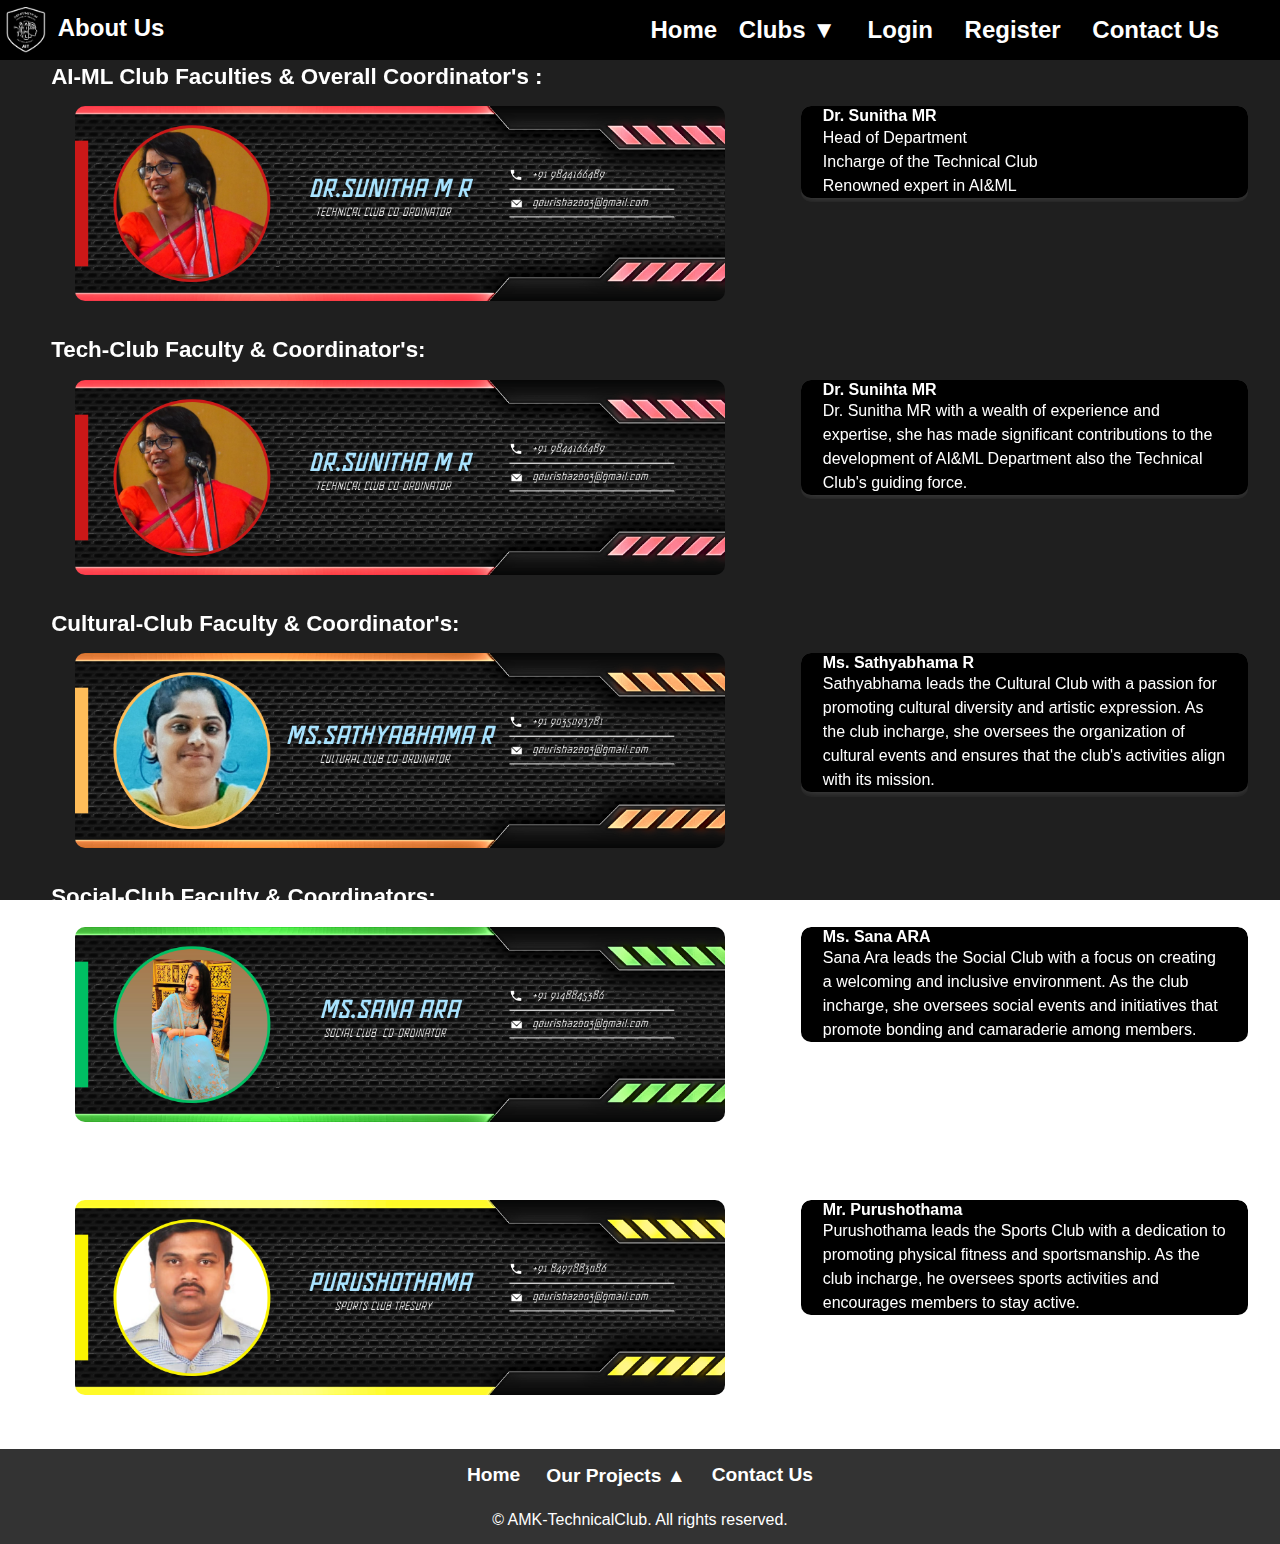
<file: about.html>
<!DOCTYPE html>
<html>

<head>
  <title>About Us</title>
  <link rel="icon" href="img/AIML LOGO WHITE.png" type="png">

  <meta charset="UTF-8">
  <meta name="viewport" content="width=device-width, initial-scale=1">
  <meta name="apple-mobile-web-app-capable" content="yes">
  <meta name="mobile-web-app-capable" content="yes">
  <meta name="apple-mobile-web-app-status-bar-style" content="black-translucent">
  <meta name="format-detection" content="telephone=no">
  <meta name="HandheldFriendly" content="true">
  <meta name="MobileOptimized" content="320">

  <link href="https://cdn.jsdelivr.net/npm/bootstrap@5.0.0-beta3/dist/css/bootstrap.min.css" rel="stylesheet">
  <link rel="stylesheet" href="css/header.css">
  <link rel="stylesheet" href="css/style.css">

  <style>
    body,
    html {
      margin: 0;
      padding: 0;
      min-height: 100vh;
      position: relative;
    }

    .card-title{
      font-size: 1rem;
    }

    body::before {
      content: "";
      position: fixed;
      top: 0;
      left: 0;
      width: 100%;
      height: 100%;
      background-color: rgb(31, 31, 31);
      /* Set background with opacity */
      z-index: -1;
    }

    .content2 {
      display: block;
    }

    .card-text {
      text-align: left;
    }

    .text-white2 {
      margin: 0 2.5%;
    }

    .top-right-container {
      display: block;
      padding: 0px;
    }

    .hr-neon {
      margin: 12px;
    }

    .header-logo {
      border-radius: 0px;
    }

    /* Mobile */
    @media (max-width: 768px) {
      .card2 {
        min-height: fit-content;
      }

      .card-body {
        padding-top: 10px;
      }
      .card-text{
        font-weight: 400;
      }
    }

    /* desktop */
    @media (min-width: 768px) {
      .dropdown-content {
        top: 100%;
        left: 30%;
      }

      .content {
        display: block;
      }

      .content2 {
        height: fit-content;
        display: flex;
        justify-content: none;
        position: relative;
        flex-wrap: wrap;
        width: auto;
      }

      .top-left-container {
        display: block;
        flex: min-content;
        position: relative;
        z-index: 2;
        margin-bottom: 2.5%;
        margin-right: 0px;
        padding-right: 0px;
        max-width: 800px;
      }

      .top-right-container {
        display: block;
        padding-left: 1px;
        flex: content;
        max-width: 35%;
        z-index: 2;
        margin-right: 2.5%;
      }

      .card-body {
        display: block;
      }

      .text-white2 {
        display: block;
        margin: 0 4% 1%;
      }

      .card-text{
        font-weight: 400;
        font-size: 1rem;
      }

    }
  </style>

</head>

<body>
  <header class="header">
    <div class="text-white">
      <img class="header-logo" src="img/AIML LOGO WHITE.png" alt="Logo">
      About Us
    </div>
    <nav class="header-menu-for-desktop">

      <div class="dropdown text-white">
        <a href="index.html" class="text-white a-text">Home</a>
        <button class="dropbtn text-white">Clubs ▼</button>
        <div class="dropdown-content">
          <!-- add links to respective club website -->
          <a href="TechClub/index.html" class="text-white a-text">Technical Club</a>
          <a href="CulturalClub/index.html" class="text-white a-text">Cultural Club</a>
          <a href="SocialClub/index.html" class="text-white a-text">Social Club</a>
          <a href="SportsClub/index.html" class="text-white a-text">Sports Club</a>
        </div>
        <a href="login.html" class="text-white a-text">Login</a>
        <a href="register.html" class="text-white a-text">Register</a>
        <a href="contact.html" class="text-white a-text">Contact Us</a>
        <!-- add more -->
      </div>

    </nav>

    <div class="header-menu-for-mobile">
      <img src="img/menu.png" alt="Menu" onclick="toggleMenu()">
      <div class="menu-items">

        <a href="index.html" class="text-white a-text">Home</a>
        <div class="dropdown text-white">
          <!-- add links to respective club website -->
          <button class="dropbtn text-white a-text" style="margin-left: 10px;">Clubs ▼</button>
          <div class="dropdown-content">
            <a href="TechClub/index.html" class="text-white a-text">Technical Club</a>
            <a href="CulturalClub/index.html" class="text-white a-text">Cultural Club</a>
            <a href="SocialClub/index.html" class="text-white a-text">Social Club</a>
            <a href="SportsClub/index.html" class="text-white a-text">Sports Club</a>
          </div>
        </div>
        <hr class="hr-menu">
        <!-- add more-->
        <a href="login.html" class="text-white a-text">Login</a>
        <a href="register.html" class="text-white a-text">Register</a>
        <a href="contact.html" class="text-white a-text">Contact Us</a>
      </div>
    </div>
  </header>

  <div class="content">
    <p class="text-white2">AI-ML Club Faculties & Overall Coordinator's :</p>
    <div class="content2">
      <div class="top-left-container" id="club">
        <!-- Carousel code here -->
        <div class="carousel slide my-carousel">
          <div class="carousel-inner">
            <!-- IMAGES NEED TO BE SIZE OF 650w:300h px -->
            <div class="carousel-item active">
              <img src="img/sunita.png" class="d-block w-100" alt="...">
            </div>
            <div class="carousel-item">
              <img src="img/sathya.png" class="d-block w-100" alt="...">
            </div>
            <div class="carousel-item">
              <img src="img/sana.png" class="d-block w-100" alt="...">
            </div>
            <div class="carousel-item">
              <img src="img/puru.png" class="d-block w-100" alt="...">
            </div>
            <div class="carousel-item">
              <img src="img/harsha.png" class="d-block w-100" alt="...">
            </div>
            <div class="carousel-item">
              <img src="img/gaurav.png" class="d-block w-100" alt="...">
            </div>
          </div>
        </div>
      </div>
      <div class="top-right-container">
        <!-- remove my-carousel class if dont want auto move -->
        <div id="carouselClubNews" class="carousel slide my-carousel" data-bs-ride="carousel">
          <div class="carousel-inner">
            <div class="carousel-item active">
              <div class="card2">
                <div class="card-body">
                  <h5 class="card-title">Dr. Sunitha MR</h5>
                  <p class="card-text">
                    Head of Department<br>
                    Incharge of the Technical Club<br>
                    Renowned expert in AI&ML
                  </p>
                </div>
              </div>
            </div>
            <div class="carousel-item">
              <div class="card2">
                <div class="card-body">
                  <h5 class="card-title">Ms. Sathyabhama R</h5>
                  <p class="card-text">
                    Class Incharge and Teaching Staff<br>
                    Incharge of the Cultural Club<br>
                    Committed educator and promoter of creativity
                  </p>
                </div>
              </div>
            </div>
            <div class="carousel-item">
              <div class="card2">
                <div class="card-body">
                  <h5 class="card-title">Ms. Sana ARA</h5>
                  <p class="card-text">
                    Teaching Staff<br>
                    Incharge of the Social Club<br>
                    Dedicated to fostering community and social engagement
                  </p>
                </div>
              </div>
            </div>
            <div class="carousel-item">
              <div class="card2">
                <div class="card-body">
                  <h5 class="card-title">Mr. Purushothama</h5>
                  <p class="card-text">
                    Male Teaching Staff<br>
                    Incharge of the Sports Club<br>
                    Promotes fitness, teamwork, and sportsmanship
                  </p>
                </div>
              </div>
            </div>
            <div class="carousel-item">
              <div class="card2">
                <div class="card-body">
                  <h5 class="card-title">Harsha Kumar PS</h5>
                  <p class="card-text">
                    Overall Club Coordinator<br>
                    2nd-year student in AIML<br>
                    Enthusiastic leader driving innovation<br>
                    Club Incharge
                  </p>
                </div>
              </div>
            </div>
            <div class="carousel-item">
              <div class="card2">
                <div class="card-body">
                  <h5 class="card-title">Gaurav LR</h5>
                  <p class="card-text">
                    Overall Club Coordinator<br>
                    2nd-year student in AIML<br>
                    A visionary driving club success<br>
                    Club President
                  </p>
                </div>
              </div>
            </div>
          </div>
        </div>
      </div>
      <hr class="hr-neon mobile">
    </div>

    <p class="text-white2">Tech-Club Faculty & Coordinator's:</p>
    <div class="content2">
      <div class="top-left-container" id="club1">
        <!-- Carousel code here -->
        <div class="carousel slide my-carousel">
          <div class="carousel-inner">
            <!-- IMAGES NEED TO BE SIZE OF 650w:300h px -->
            <div class="carousel-item active">
              <img src="img/sunita.png" class="d-block w-100" alt="...">
            </div>
            <div class="carousel-item">
              <img src="img/amaan.png" class="d-block w-100" alt="...">
            </div>
            <div class="carousel-item">
              <img src="img/anushree.png" class="d-block w-100" alt="...">
            </div>
            <div class="carousel-item">
              <img src="img/ankit.png" class="d-block w-100" alt="...">
            </div>
            <div class="carousel-item">
              <img src="img/sagar.png" class="d-block w-100" alt="...">
            </div>
          </div>
        </div>
      </div>
      <div class="top-right-container">
        <!-- remove my-carousel class if dont want auto move -->
        <div id="carouselClubNews" class="carousel slide my-carousel" data-bs-ride="carousel">
          <div class="carousel-inner">
            <div class="carousel-item active">
              <div class="card2">
                <div class="card-body">
                  <h5 class="card-title">Dr. Sunihta MR</h5>
                  <p class="card-text">
                    Dr. Sunitha MR with a wealth of experience and expertise, she has made significant contributions to
                    the development of AI&ML Department also the Technical Club's guiding force.
                  </p>
                </div>
              </div>
            </div>
            <div class="carousel-item">
              <div class="card2">
                <div class="card-body">
                  <h5 class="card-title">Amaan Mohammed Khalander</h5>
                  <p class="card-text">
                    President, Technical Club<br>
                    Amaan is a dedicated to passion for promoting technology and innovation within the club. He brings
                    fresh ideas and enthusiasm to the team.
                  </p>
                </div>
              </div>
            </div>
            <div class="carousel-item">
              <div class="card2">
                <div class="card-body">
                  <h5 class="card-title">Anushree C B</h5>
                  <p class="card-text">
                    Vice President, Technical Club<br>
                    Anushree is a tech-savvy enthusiast who plays a crucial role in organizing and coordinating club
                    activities. She is known for her creativity and problem-solving skills.
                  </p>
                </div>
              </div>
            </div>
            <div class="carousel-item">
              <div class="card2">
                <div class="card-body">
                  <h5 class="card-title">Ankith K R</h5>
                  <p class="card-text">
                    Treasurer, Technical Club<br>
                    Ankith manages the club's finances efficiently, ensuring that resources are allocated wisely. His
                    attention to detail and financial expertise are invaluable to the club.
                  </p>
                </div>
              </div>
            </div>
            <div class="carousel-item">
              <div class="card2">
                <div class="card-body">
                  <h5 class="card-title">Sagar H D</h5>
                  <p class="card-text">
                    Sagar HD, our Technical club secretary, leads with innovation and expertise, driving our club's technical initiatives with dedication and forward-thinking solutions.
                  </p>
                </div>
              </div>
            </div>
          </div>
        </div>
      </div>
      <hr class="hr-neon mobile">
    </div>

    <p class="text-white2">Cultural-Club Faculty & Coordinator's:</p>
    <div class="content2">
      <div class="top-left-container" id="club2">
        <!-- Carousel code here -->
        <div class="carousel slide my-carousel">
          <div class="carousel-inner">
            <!-- IMAGES NEED TO BE SIZE OF 650w:300h px -->
            <div class="carousel-item active">
              <img src="img/sathya.png" class="d-block w-100" alt="...">
            </div>
            <div class="carousel-item">
              <img src="img/ujwal.png" class="d-block w-100" alt="...">
            </div>
            <div class="carousel-item">
              <img src="img/poor.png" class="d-block w-100" alt="...">
            </div>
            <div class="carousel-item">
              <img src="img/samith.png" class="d-block w-100" alt="...">
            </div>
            <div class="carousel-item">
              <img src="img/alok.png" class="d-block w-100" alt="...">
            </div>
          </div>
        </div>
      </div>
      <div class="top-right-container">
        <!-- remove my-carousel class if dont want auto move -->
        <div id="carouselClubNews" class="carousel slide my-carousel" data-bs-ride="carousel">
          <div class="carousel-inner">
            <div class="carousel-item active">
              <div class="card2">
                <div class="card-body">
                  <h5 class="card-title">Ms. Sathyabhama R</h5>
                  <p class="card-text">
                    Sathyabhama leads the Cultural Club with a passion for promoting cultural diversity and artistic
                    expression. As the club incharge, she oversees the organization of cultural events and ensures that
                    the club's activities align with its mission.
                  </p>
                </div>
              </div>
            </div>
            <div class="carousel-item">
              <div class="card2">
                <div class="card-body">
                  <h5 class="card-title">Ujwal S</h5>
                  <p class="card-text">
                    Ujwal serves as the President of the Cultural Club, providing strong leadership and creative
                    direction. He is dedicated to fostering a vibrant cultural community within the club and encourages
                    members to explore various forms of art and performance.
                  </p>
                </div>
              </div>
            </div>
            <div class="carousel-item">
              <div class="card2">
                <div class="card-body">
                  <h5 class="card-title">Poornima</h5>
                  <p class="card-text">
                    Poornima, the Vice President of the Cultural Club, plays a pivotal role in coordinating and planning
                    cultural events and initiatives. Her artistic flair and organizational skills contribute to the
                    club's success in showcasing diverse cultures.
                  </p>
                </div>
              </div>
            </div>
            <div class="carousel-item">
              <div class="card2">
                <div class="card-body">
                  <h5 class="card-title">Samith C U</h5>
                  <p class="card-text">
                    Samith manages the club's finances effectively, ensuring that resources are allocated wisely for
                    cultural activities and events. His attention to detail and financial expertise are invaluable to
                    the club's sustainability.
                  </p>
                </div>
              </div>
            </div>
            <div class="carousel-item">
              <div class="card2">
                <div class="card-body">
                  <h5 class="card-title">Alok Suryavamshi</h5>
                  <p class="card-text">
                    Alok Suryavamshi, our Cultural Club Secretary, passionately fosters creativity and unity, orchestrating vibrant events that celebrate diverse cultures, enriching our club's vibrant tapestry.
                  </p>
                </div>
              </div>
            </div>
          </div>
        </div>
      </div>
      <hr class="hr-neon mobile">
    </div>

    <p class="text-white2">Social-Club Faculty & Coordinators:</p>
    <div class="content2">
      <div class="top-left-container" id="club3">
        <!-- Carousel code here -->
        <div class="carousel slide my-carousel">
          <div class="carousel-inner">
            <!-- IMAGES NEED TO BE SIZE OF 650w:300h px -->
            <div class="carousel-item active">
              <img src="img/sana.png" class="d-block w-100" alt="...">
            </div>
            <div class="carousel-item">
              <img src="img/ravi.png" class="d-block w-100" alt="...">
            </div>
            <div class="carousel-item">
              <img src="img/vasundara.png" class="d-block w-100" alt="...">
            </div>
            <div class="carousel-item">
              <img src="img/varun.png" class="d-block w-100" alt="...">
            </div>
            <div class="carousel-item">
              <img src="img/madan.png" class="d-block w-100" alt="...">
            </div>
          </div>
        </div>
      </div>
      <div class="top-right-container">
        <!-- remove my-carousel class if dont want auto move -->
        <div id="carouselClubNews" class="carousel slide my-carousel" data-bs-ride="carousel">
          <div class="carousel-inner">
            <div class="carousel-item active">
              <div class="card2">
                <div class="card-body">
                  <h5 class="card-title">Ms. Sana ARA</h5>
                  <p class="card-text">
                    Sana Ara leads the Social Club with a focus on creating a welcoming and inclusive environment. As
                    the club incharge, she oversees social events and initiatives that promote bonding and camaraderie
                    among members.
                  </p>
                </div>
              </div>
            </div>
            <div class="carousel-item">
              <div class="card2">
                <div class="card-body">
                  <h5 class="card-title">Ravi Shetty</h5>
                  <p class="card-text">
                    Ravi Shetty serves as the President of the Social Club, bringing enthusiasm and creativity to social
                    gatherings and community-building activities. He strives to create memorable experiences for club
                    members.
                  </p>
                </div>
              </div>
            </div>
            <div class="carousel-item">
              <div class="card2">
                <div class="card-body">
                  <h5 class="card-title">Vasundara</h5>
                  <p class="card-text">
                    Vasundara, the Vice President of the Social Club, plays a key role in planning and organizing social
                    events. Her interpersonal skills and event coordination expertise contribute to the success of the
                    club's initiatives.
                  </p>
                </div>
              </div>
            </div>
            <div class="carousel-item">
              <div class="card2">
                <div class="card-body">
                  <h5 class="card-title">Varun Kumar</h5>
                  <p class="card-text">
                    Varun Kumar manages the club's finances efficiently, ensuring that budgets for social events are
                    well-managed. His financial acumen and attention to detail help make social gatherings enjoyable for
                    all.
                  </p>
                </div>
              </div>
            </div>
            <div class="carousel-item">
              <div class="card2">
                <div class="card-body">
                  <h5 class="card-title">Madan K</h5>
                  <p class="card-text">
                    Madan K, our Social Club Secretary, leads with dedication, forging connections and organizing impactful initiatives that strengthen our community bonds, making our club a hub of social engagement and meaningful interaction.
                  </p>
                </div>
              </div>
            </div>
          </div>
        </div>
      </div>
      <hr class="hr-neon mobile">
    </div>

    <p class="text-white2">Sports-Club Faculty & Coordinators:</p>
    <div class="content2">
      <div class="top-left-container" id="club4">
        <!-- Carousel code here -->
        <div class="carousel slide my-carousel">
          <div class="carousel-inner">
            <!-- IMAGES NEED TO BE SIZE OF 650w:300h px -->
            <div class="carousel-item active">
              <img src="img/puru.png" class="d-block w-100" alt="...">
            </div>
            <div class="carousel-item">
              <img src="img/hemanth.png" class="d-block w-100" alt="...">
            </div>
            <div class="carousel-item">
              <img src="img/sinch.png" class="d-block w-100" alt="...">
            </div>
            <div class="carousel-item">
              <img src="img/manoj.png" class="d-block w-100" alt="...">
            </div>
            <div class="carousel-item">
              <img src="img/shre.png" class="d-block w-100" alt="...">
            </div>
          </div>
        </div>
      </div>
      <div class="top-right-container">
        <!-- remove my-carousel class if dont want auto move -->
        <div id="carouselClubNews" class="carousel slide my-carousel" data-bs-ride="carousel">
          <div class="carousel-inner">
            <div class="carousel-item active">
              <div class="card2">
                <div class="card-body">
                  <h5 class="card-title">Mr. Purushothama</h5>
                  <p class="card-text">
                    Purushothama leads the Sports Club with a dedication to promoting physical fitness and
                    sportsmanship. As the club incharge, he oversees sports activities and encourages members to stay
                    active.
                  </p>
                </div>
              </div>
            </div>
            <div class="carousel-item">
              <div class="card2">
                <div class="card-body">
                  <h5 class="card-title">Hemanth</h5>
                  <p class="card-text">
                    Hemanth serves as the President of the Sports Club, motivating members to participate in various
                    sports and competitions. His leadership inspires a competitive yet friendly sports culture within
                    the club.
                  </p>
                </div>
              </div>
            </div>
            <div class="carousel-item">
              <div class="card2">
                <div class="card-body">
                  <h5 class="card-title">Sinchana</h5>
                  <p class="card-text">
                    Sinchana, the Vice President of the Sports Club, plays a crucial role in organizing sporting events
                    and practices. Her organizational skills and passion for sports contribute to the club's success.
                  </p>
                </div>
              </div>
            </div>
            <div class="carousel-item">
              <div class="card2">
                <div class="card-body">
                  <h5 class="card-title">Manoj Kumar</h5>
                  <p class="card-text">
                    Manoj manages the club's finances effectively, ensuring that resources are allocated for sports
                    equipment and facilities. His financial expertise helps maintain a well-equipped sports club for all
                    members.
                  </p>
                </div>
              </div>
            </div>
            <div class="carousel-item">
              <div class="card2">
                <div class="card-body">
                  <h5 class="card-title">K P SHREETHU GOWDA</h5>
                  <p class="card-text">
                    K.P. Shreethu Gowda, our Sports Club Secretary, fuels our athletic spirit, coordinating thrilling sports events and fostering a culture of teamwork and fitness in our club.
                  </p>
                </div>
              </div>
            </div>
          </div>
        </div>
      </div>
    </div>
  </div>

  <!-- footer content here -->
  <footer>
    <div class="footer-content">
      <ul>
        <li><a href="index.html">Home</a></li>
        <li>
          <div class="dropdown2">
            <button class="dropbtn2">Our Projects ▲</button>
            <div class="dropdown-content2">
              <a href="https://income.great-site.net/" style="font-weight: normal;">>Netflix Credits</a><br>
              <a href="Books Stop/index.html" style="font-weight: normal;">>Book Stop</a><br>
              <a href="agri/index.html" style="font-weight: normal;">>Techno Agrii</a>
            </div>
          </div>
        </li>
        <li><a href="contact.html">Contact Us</a></li>
      </ul>
    </div>
    <div class="copyright">
      &copy; AMK-TechnicalClub. All rights reserved.
    </div>
  </footer>

  <!-- header js -->
  <script>
    // Function to scroll to the target container with dynamic margin
    function scrollToContainerWithMargin(containerId) {
      const headerHeight = document.querySelector('.header').clientHeight;
      const container = document.getElementById(containerId);

      if (container) {
        const marginTop = window.innerWidth <= 768 ? -50 : -55; // Adjust margin based on device width
        const scrollPosition = container.offsetTop - headerHeight - marginTop;

        window.scrollTo({
          top: scrollPosition,
          behavior: 'smooth'
        });
      }
    }
    document.addEventListener('DOMContentLoaded', function () {
      const menuLinks = document.querySelectorAll('.dropdown-content a');

      function addClickEvent(links) {
        links.forEach(link => {
          link.addEventListener('click', function (event) {
            event.preventDefault();
            const target = link.getAttribute('href');
            if (target && target !== '#') {
              const targetID = target.replace('#', '');
              scrollToContainerWithMargin(targetID);

              if (target.endsWith('.html')) {
                window.location.href = target;
              }
            }

            if (window.innerWidth <= 768) {
              toggleMenu(); // Close mobile menu after clicking the link on mobile
            }
          });
        });
      }


      addClickEvent(menuLinks);
    });

    // Function to toggle mobile menu
    function toggleMenu() {
      var menuItems = document.querySelector('.menu-items');
      var menuIcon = document.querySelector('.header-menu-for-mobile img');
      var menuTextItems = document.querySelectorAll('.menu-items a');

      menuItems.classList.toggle('show');
      menuIcon.src = menuItems.classList.contains('show') ? 'img/menuclose.png' : 'img/menu.png';

      if (menuItems.classList.contains('show')) {
        for (var i = 0; i < menuTextItems.length; i++) {
          menuTextItems[i].style.display = 'block';
        }
        // Ensure that the "Home" link is always visible when the menu is opened
        document.querySelector('.menu-items a[href="#"]').style.display = 'block';
      } else {
        for (var i = 0; i < menuTextItems.length; i++) {
          menuTextItems[i].style.display = 'none';
        }
      }
    }
  </script>
  <!-- corosal js -->
  <script>
    document.addEventListener('DOMContentLoaded', function () {
      var carousels = document.querySelectorAll('.my-carousel');

      carousels.forEach(function (carousel) {
        var carouselInstance = new bootstrap.Carousel(carousel, {
          interval: 5000, // Set the interval time in milliseconds (2 seconds)
          pause: false, // Disable pausing on mouse hover
          wrap: true // Enable continuous looping of the carousel
        });

        // Start the carousel
        carouselInstance.cycle();
      });
    });

  </script>

  <script src="https://cdn.jsdelivr.net/npm/bootstrap@5.3.0-alpha3/dist/js/bootstrap.bundle.min.js"
    integrity="sha384-ENjdO4Dr2bkBIFxQpeoTz1HIcje39Wm4jDKdf19U8gI4ddQ3GYNS7NTKfAdVQSZe"
    crossorigin="anonymous"></script>
</body>

</html>
</file>
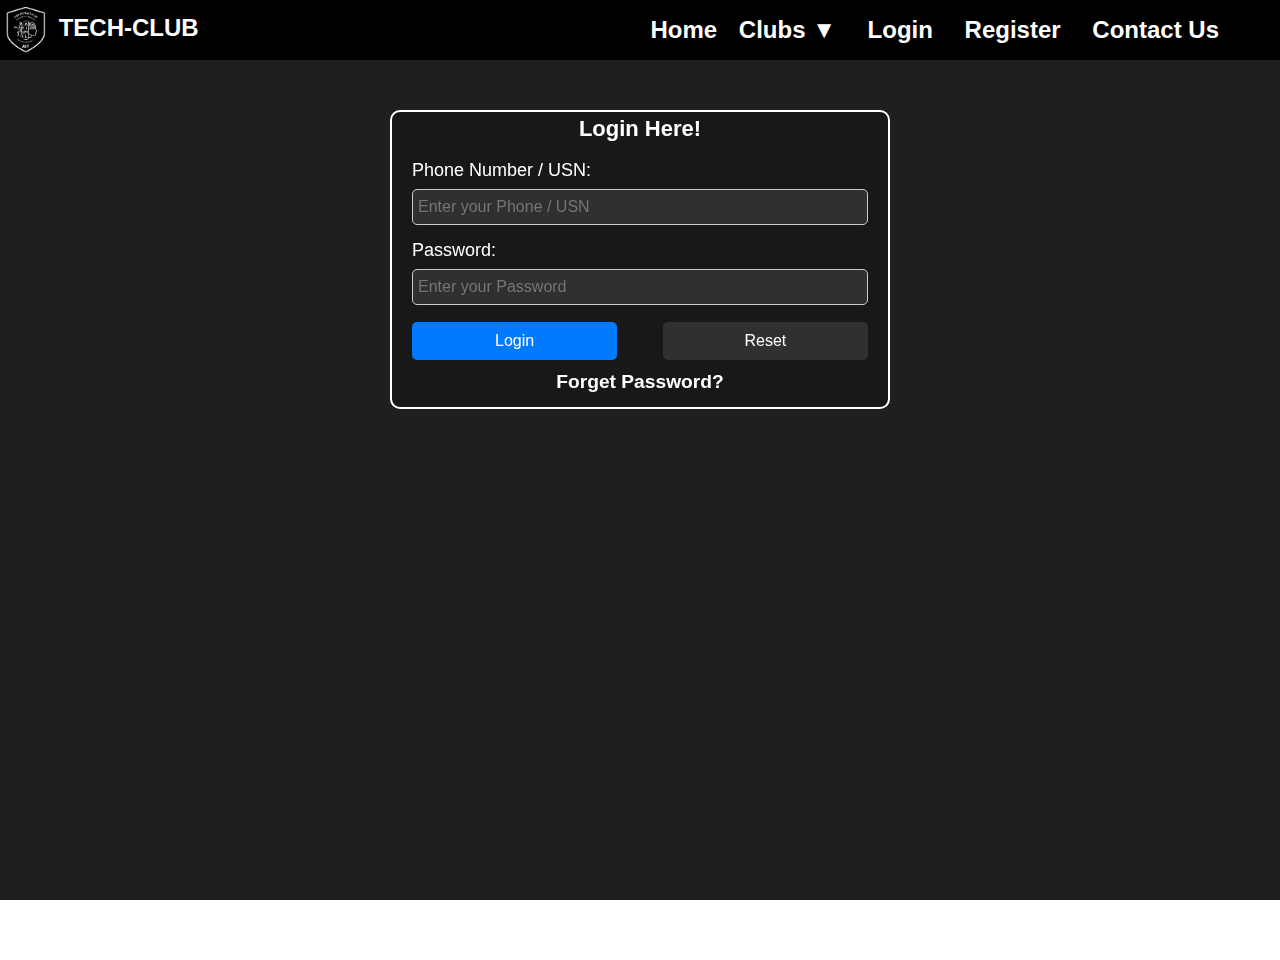
<file: login.html>
<!DOCTYPE html>
<html>

<head>
<title>Club Login</title>
<link rel="icon" href="img/AIML LOGO WHITE.png" type="png" />

<meta charset="UTF-8" />
<meta name="viewport" content="width=device-width, initial-scale=1" />
<meta name="apple-mobile-web-app-capable" content="yes" />
<meta name="mobile-web-app-capable" content="yes" />
<meta name="apple-mobile-web-app-status-bar-style" content="black-translucent" />
<meta name="format-detection" content="telephone=no" />
<meta name="HandheldFriendly" content="true" />
<meta name="MobileOptimized" content="320" />

<link href="https://cdn.jsdelivr.net/npm/bootstrap@5.0.0-beta3/dist/css/bootstrap.min.css" rel="stylesheet" />
<link rel="stylesheet" href="css/header.css" />
<link rel="stylesheet" href="css/form.css" />

<style>
  body,
  html {
    margin: 0;
    padding: 0;
    min-height: 100vh;
    position: relative;
  }

  body::before {
    content: "";
    position: fixed;
    top: 0;
    left: 0;
    width: 100%;
    height: 100%;
    background-color: rgb(31, 31, 31);
    /* Set background with opacity */
    z-index: -1;
  }

  .form-box {
    position: relative;
    top: 50px;
    margin: 0 auto;
    margin-bottom: 10px;
    border: 2px solid white;
    border-radius: 10px;
    max-width: 350px;
  }

  p.form-label {
    padding: 0px;
    padding-bottom: 8px;
  }

  @media (min-width: 768px) {
    .form-box {
      max-width: 500px;
    }
  }

  .header-logo {
      border-radius: 0px;
    }
</style>
</head>

<body>
<header class="header">
  <div class="text-white">
    <img class="header-logo" src="img/AIML LOGO WHITE.png" alt="Logo" />
    TECH-CLUB
  </div>
  <nav class="header-menu-for-desktop">
    <div class="dropdown text-white">
      <a href="index.html" class="text-white a-text">Home</a>
      <button class="dropbtn text-white">Clubs ▼</button>
      <div class="dropdown-content marg">
        <!-- add links to respective club website -->
        <a href="TechClub/index.html" class="text-white a-text">Technical Club</a>
        <a href="CulturalClub/index.html" class="text-white a-text">Cultural Club</a>
        <a href="SocialClub/index.html" class="text-white a-text">Social Club</a>
        <a href="SportsClub/index.html" class="text-white a-text">Sports Club</a>
      </div>
      <a href="#" class="text-white a-text">Login</a>
      <a href="register.html" class="text-white a-text">Register</a>
      <a href="contact.html" class="text-white a-text">Contact Us</a>
      <!-- add more -->
    </div>
  </nav>

  <div class="header-menu-for-mobile">
    <img src="img/menu.png" alt="Menu" onclick="toggleMenu()" />
    <div class="menu-items">
      <a href="index.html" class="text-white a-text">Home</a>
      <div class="dropdown text-white">
        <!-- add links to respective club website -->
        <button class="dropbtn text-white a-text" style="margin-left: 10px;">Clubs ▼</button>
        <div class="dropdown-content ">
          <a href="TechClub/index.html" class="text-white a-text">>Technical Club</a>
          <a href="CulturalClub/index.html" class="text-white a-text">>Cultural Club</a>
          <a href="SocialClub/index.html" class="text-white a-text">>Social Club</a>
          <a href="SportsClub/index.html" class="text-white a-text">>Sports Club</a>
        </div>
      </div>
      <hr class="hr-menu" />
      <a href="#" class="text-white a-text">Login</a>
      <a href="register.html" class="text-white a-text">Register</a>
      <a href="contact.html" class="text-white a-text">Contact Us</a>
      <!-- add more -->
    </div>
  </div>
</header>

<div class="form-content">
  <!-- Main content goes here -->

  <div class="form-box">
    <p class="form-label">Login Here!</p>

    <div id="alert-div2">
      <div id="alert-message2" class="alert alert-success fade show" role="alert"></div>
    </div>
    <div id="alert-div1">
      <div id="alert-message1" class="alert text-danger bg-white fade show" role="alert"></div>
    </div>

    <form action="php/login.php" method="POST" class="form" id="login-form">
      <label for="UsnOrMobile" class="form-label">Phone Number / USN:</label>
      <input type="text" id="UsnOrMobile" name="UsnOrMobile" class="form-input" required
        placeholder="Enter your Phone / USN" oninput="this.value = this.value.toUpperCase();" /><br />

      <label for="password" class="form-label">Password:</label>
      <input type="password" id="password" name="password" class="form-input" required
        placeholder="Enter your Password" /><br />

      <div class="form-buttons">
        <input type="submit" value="Login" class="form-submit" />
        <input type="button" value="Reset" class="form-submit reset-btn" onclick="resetForm()" />
      </div>
      <div style="text-align: center; margin-top: 8px">
        <a href="contact.html">Forget Password?</a>
      </div>
    </form>
  </div>
</div>

<!-- header js -->
<script>
  window.addEventListener('contextmenu', function (e) {
    e.preventDefault(); // Prevent right-click menu
});
  // Function to toggle mobile menu
  function toggleMenu() {
    var menuItems = document.querySelector(".menu-items");
    var menuIcon = document.querySelector(".header-menu-for-mobile img");

    menuItems.classList.toggle("show");
    menuIcon.src = menuItems.classList.contains("show")
      ? "img/menuclose.png"
      : "img/menu.png";

    var menuTextItems = document.querySelectorAll(".menu-items a"); // Define menuTextItems here

    if (menuItems.classList.contains("show")) {
      for (var i = 0; i < menuTextItems.length; i++) {
        menuTextItems[i].style.display = "block";
      }
    } else {
      for (var i = 0; i < menuTextItems.length; i++) {
        menuTextItems[i].style.display = "none";
      }
    }
  }

  var dropdownButtons = document.getElementsByClassName("dropbtn");
  var dropdownContents =
    document.getElementsByClassName("dropdown-content");

  for (var i = 0; i < dropdownButtons.length; i++) {
    var dropdownButton = dropdownButtons[i];
    var dropdownContent = dropdownContents[i];

    dropdownButton.addEventListener("click", function (event) {
      event.stopPropagation();
      toggleDropdown(this.nextElementSibling);
    });

    dropdownButton.addEventListener("mouseover", function (event) {
      toggleDropdown(this.nextElementSibling);
    });

    dropdownContent.addEventListener("mouseover", function (event) {
      toggleDropdown(this);
    });
  }

  document.addEventListener("mousemove", function (event) {
    var dropdowns = document.getElementsByClassName("dropdown-content");
    var isInsideDropdown = false;

    for (var i = 0; i < dropdowns.length; i++) {
      var dropdown = dropdowns[i];

      if (dropdown.contains(event.target)) {
        isInsideDropdown = true;
        break;
      }
    }

    if (!isInsideDropdown && !isCloseToDropdown(event)) {
      closeDropdowns();
    }
  });

  document.addEventListener("click", function (event) {
    var dropdowns = document.getElementsByClassName("dropdown-content");
    var isInsideDropdown = false;

    for (var i = 0; i < dropdowns.length; i++) {
      var dropdown = dropdowns[i];

      if (dropdown.contains(event.target)) {
        isInsideDropdown = true;
        break;
      }
    }

    if (!isInsideDropdown) {
      closeDropdowns();
    }
  });

  function toggleDropdown(dropdown) {
    closeDropdowns();

    if (dropdown.style.display === "none") {
      dropdown.style.display = "block";
    }
  }

  function closeDropdowns() {
    var dropdowns = document.getElementsByClassName("dropdown-content");

    for (var i = 0; i < dropdowns.length; i++) {
      var dropdown = dropdowns[i];
      dropdown.style.display = "none";
    }
  }

  function isCloseToDropdown(event) {
    var dropdowns = document.getElementsByClassName("dropdown-content");

    for (var i = 0; i < dropdowns.length; i++) {
      var dropdown = dropdowns[i];
      var dropdownRect = dropdown.getBoundingClientRect();
      var mouseX = event.clientX;
      var mouseY = event.clientY;

      if (
        mouseX >= dropdownRect.left - 50 &&
        mouseX <= dropdownRect.right + 50 &&
        mouseY >= dropdownRect.top - 50 &&
        mouseY <= dropdownRect.bottom + 50
      ) {
        return true;
      }
    }

    return false;
  }

  // Event listener to close the mobile menu when clicked outside
  document.addEventListener("click", function (event) {
    var menuItems = document.querySelector(".menu-items");
    var menuIcon = document.querySelector(".header-menu-for-mobile img");

    if (menuItems.classList.contains("show")) {
      if (
        !event.target.closest(".header-menu-for-mobile") &&
        !event.target.closest(".menu-items")
      ) {
        menuItems.classList.remove("show");
        var menuTextItems = document.querySelectorAll(".menu-items a");
        for (var i = 0; i < menuTextItems.length; i++) {
          menuTextItems[i].style.display = "none";
        }
        menuIcon.src = "img/menu.png";
        menuIcon.classList.remove("hide"); // Show the menu button
      }
    }
  });

  function resetForm() {
    // Get all input elements inside the form, excluding option fields and buttons
    var form = document.getElementById("login-form");
    var inputElements = form.querySelectorAll(
      "input[type='text'], input[type='email'], input[type='tel'], input[type='password']"
    );

    // Loop through each input element and reset its value
    for (var i = 0; i < inputElements.length; i++) {
      inputElements[i].value = "";
    }
  }
</script>

<script>
  const loginForm = document.querySelector("#login-form");
  const alertDiv1 = document.querySelector("#alert-div1");
  const alertMessage1 = document.querySelector("#alert-message1");
  const alertDiv2 = document.querySelector("#alert-div2");
  const alertMessage2 = document.querySelector("#alert-message2");

  document.addEventListener("DOMContentLoaded", function () {
    // Function to show the alert message
    function showAlert(message, isSuccess) {
      var alertDiv;
      if (isSuccess) {
        alertDiv = document.getElementById("alert-message2"); // Success alert
      } else {
        alertDiv = document.getElementById("alert-message1"); // Error alert
      }
      alertDiv.textContent = message;
      alertDiv.style.display = "block";
      setTimeout(function () {
        alertDiv.style.display = "none";
      }, 3000); // Hide the message after 3 seconds (adjust as needed)
    }

    if (alertMessage1.innerHTML.trim() === "")
      alertDiv1.classList.add("no-content");
    if (alertMessage2.innerHTML.trim() === "")
      alertDiv2.classList.add("no-content");

    if (loginForm) {
      loginForm.addEventListener("submit", async (event) => {
        event.preventDefault();
        const UsnOrMobile = loginForm.elements.UsnOrMobile.value;
        const password = loginForm.elements.password.value;

        const loginData = { UsnOrMobile, password };

        try {
          const loginResponse = await fetch("php/login.php", {
            method: "POST",
            headers: { "Content-Type": "application/json" },
            body: JSON.stringify(loginData),
          });
          const data = await loginResponse.json();

          if (data.success) {
            showAlert(data.message, true);
            alertDiv1.classList.add("no-content");
            // No need to add a setTimeout here, it's already handled in showAlert
            setTimeout(() => (window.location.href = "profile.html"), 1000);
          } else showAlert(data.message);
        } catch (error) {
          console.error(error);
          showAlert("Cannot Login!");
        }
      });
    }
  });
</script>

<script src="https://cdn.jsdelivr.net/npm/bootstrap@5.3.0-alpha3/dist/js/bootstrap.bundle.min.js"
  integrity="sha384-ENjdO4Dr2bkBIFxQpeoTz1HIcje39Wm4jDKdf19U8gI4ddQ3GYNS7NTKfAdVQSZe"
  crossorigin="anonymous"></script>
</body>

</html>
</file>
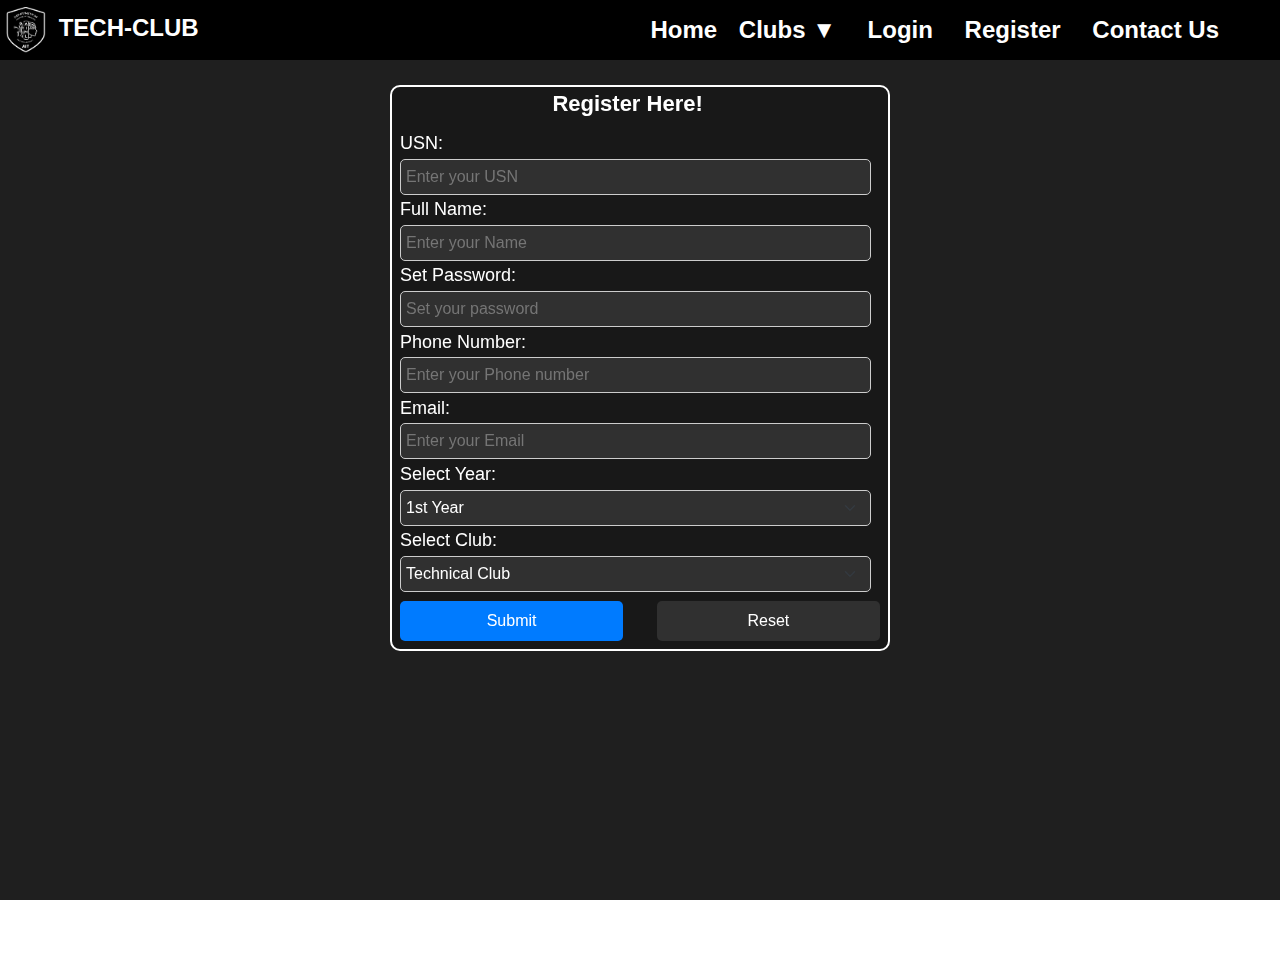
<file: register.html>
<!DOCTYPE html>
<html>

<head>
  <title>Club Registration</title>
  <link rel="icon" href="img/AIML LOGO WHITE.png" type="png">

  <meta charset="UTF-8">
  <meta name="viewport" content="width=device-width, initial-scale=1">
  <meta name="apple-mobile-web-app-capable" content="yes">
  <meta name="mobile-web-app-capable" content="yes">
  <meta name="apple-mobile-web-app-status-bar-style" content="black-translucent">
  <meta name="format-detection" content="telephone=no">
  <meta name="HandheldFriendly" content="true">
  <meta name="MobileOptimized" content="320">

  <link href="https://cdn.jsdelivr.net/npm/bootstrap@5.0.0-beta3/dist/css/bootstrap.min.css" rel="stylesheet">
  <link rel="stylesheet" href="css/header.css">
  <link rel="stylesheet" href="css/form.css">

  <style>
    body,
    html {
      margin: 0;
      padding: 0;
      min-height: 100vh;
      position: relative;
    }

    body::before {
      content: "";
      position: fixed;
      top: 0;
      left: 0;
      width: 100%;
      height: 100%;
      background-color: rgb(31, 31, 31);
      /* Set background with opacity */
      z-index: -1;
    }

    .form-box {
      position: relative;
      top: 25px;
      margin: 0 auto;
      margin-bottom: 10px;
      border: 2px solid white;
      border-radius: 10px;
      max-width: 350px;
    }

    p.form-label {
      padding: 0px;
      padding-bottom: 6px;
    }

    .form{
      padding: 0px 20px 10px !important;
    }

    .form-submit {
      margin: 0.5rem;
      padding: 0.5rem;
    }

    .form-label,
    .form-input,
    select,
    .form-select {
      color: white;
      width: 95%;
      margin: 0rem 0rem 0.1rem 0.5rem;
    }

    @media (min-width: 768px) {
      .form-box {
        max-width: 500px;
      }
    }

    .header-logo {
      border-radius: 0px;
    }
  </style>

</head>

<body>
  <header class="header">
    <div class="text-white">
      <img class="header-logo" src="img/AIML LOGO WHITE.png" alt="Logo">
      TECH-CLUB
    </div>
    <nav class="header-menu-for-desktop">

      <div class="dropdown text-white">
        <a href="index.html" class="text-white a-text">Home</a>
        <button class="dropbtn text-white">Clubs ▼</button>
        <div class="dropdown-content marg">
          <!-- add links to respective club website -->
          <a href="TechClub/index.html" class="text-white a-text">Technical Club</a>
          <a href="CulturalClub/index.html" class="text-white a-text">Cultural Club</a>
          <a href="SocialClub/index.html" class="text-white a-text">Social Club</a>
          <a href="SportsClub/index.html" class="text-white a-text">Sports Club</a>
        </div>
        <a href="login.html" class="text-white a-text">Login</a>
        <a href="#" class="text-white a-text">Register</a>
        <a href="contact.html" class="text-white a-text">Contact Us</a>
        <!-- add more -->
      </div>

    </nav>

    <div class="header-menu-for-mobile">
      <img src="img/menu.png" alt="Menu" onclick="toggleMenu()">
      <div class="menu-items">

        <a href="index.html" class="text-white a-text">Home</a>
        <div class="dropdown text-white">
          <!-- add links to respective club website -->
          <button class="dropbtn text-white a-text" style="margin-left: 10px;">Clubs ▼</button>
          <div class="dropdown-content ">
            <a href="TechClub/index.html" class="text-white a-text">>Technical Club</a>
            <a href="CulturalClub/index.html" class="text-white a-text">>Cultural Club</a>
            <a href="SocialClub/index.html" class="text-white a-text">>Social Club</a>
            <a href="SportsClub/index.html" class="text-white a-text">>Sports Club</a>
          </div>
        </div>
        <hr class="hr-menu">
        <a href="login.html" class="text-white a-text">Login</a>
        <a href="#" class="text-white a-text">Register</a>
        <a href="contact.html" class="text-white a-text">Contact Us</a>
        <!-- add more -->

      </div>
    </div>
  </header>

  <div class="form-content">
    <!-- Main content goes here -->

    <div class="form-box">
      <p class="form-label">Register Here!</p>

      <div id="alert-div2">
        <div id="alert-message2" class="alert alert-success fade show" role="alert"></div>
      </div>
      <div id="alert-div1">
        <div id="alert-message1" class="alert text-danger bg-white fade show" role="alert"></div>
      </div>

      <form id="registrationForm" action="php/register.php" method="POST">
        <label for="usn" class="form-label">USN:</label>
        <input type="text" id="usn" name="usn" class="form-input" required placeholder="Enter your USN"
          oninput="this.value = this.value.toUpperCase();"><br>

        <label for="fullname" class="form-label">Full Name:</label>
        <input type="text" id="fullname" name="fullname" class="form-input" required placeholder="Enter your Name"><br>

        <label for="password" class="form-label">Set Password:</label>
        <input type="text" id="password" name="password" class="form-input" required
          placeholder="Set your password"><br>

        <label for="phone" class="form-label">Phone Number:</label>
        <input type="tel" id="phone" name="phone" class="form-input" required placeholder="Enter your Phone number"><br>

        <label for="email" class="form-label">Email:</label>
        <input type="email" id="email" name="email" class="form-input" required placeholder="Enter your Email"><br>

        <label for="year" class="form-label">Select Year:</label>
        <select id="year" name="year" class="form-select" required>
          <option value="1st Year">1st Year</option>
          <option value="2nd Year">2nd Year</option>
          <option value="3rd Year">3rd Year</option>
          <option value="4th Year">4th Year</option>
        </select>

        <label for="club" class="form-label">Select Club:</label>
        <select id="club" name="club" class="form-select" required>
          <option value="Technical Club">Technical Club</option>
          <option value="Cultural Club">Cultural Club</option>
          <option value="Social Club">Social Club</option>
          <option value="Sports Club">Sports Club</option>
        </select>

        <div class="form-buttons">
          <input type="submit" value="Submit" class="form-submit">
          <input type="button" value="Reset" class="form-submit reset-btn" onclick="resetRegistrationForm()">
        </div>
      </form>
    </div>
  </div>

  <!-- header js -->
  <script>
    window.addEventListener('contextmenu', function (e) {
    e.preventDefault(); // Prevent right-click menu
});
    // Function to toggle mobile menu
    function toggleMenu() {
      var menuItems = document.querySelector('.menu-items');
      var menuIcon = document.querySelector('.header-menu-for-mobile img');

      menuItems.classList.toggle('show');
      menuIcon.src = menuItems.classList.contains('show') ? 'img/menuclose.png' : 'img/menu.png';

      var menuTextItems = document.querySelectorAll('.menu-items a'); // Define menuTextItems here

      if (menuItems.classList.contains('show')) {
        for (var i = 0; i < menuTextItems.length; i++) {
          menuTextItems[i].style.display = 'block';
        }
      } else {
        for (var i = 0; i < menuTextItems.length; i++) {
          menuTextItems[i].style.display = 'none';
        }
      }
    }

    var dropdownButtons = document.getElementsByClassName('dropbtn');
    var dropdownContents = document.getElementsByClassName('dropdown-content');

    for (var i = 0; i < dropdownButtons.length; i++) {
      var dropdownButton = dropdownButtons[i];
      var dropdownContent = dropdownContents[i];

      dropdownButton.addEventListener('click', function (event) {
        event.stopPropagation();
        toggleDropdown(this.nextElementSibling);
      });

      dropdownButton.addEventListener('mouseover', function (event) {
        toggleDropdown(this.nextElementSibling);
      });

      dropdownContent.addEventListener('mouseover', function (event) {
        toggleDropdown(this);
      });
    }

    document.addEventListener('mousemove', function (event) {
      var dropdowns = document.getElementsByClassName('dropdown-content');
      var isInsideDropdown = false;

      for (var i = 0; i < dropdowns.length; i++) {
        var dropdown = dropdowns[i];

        if (dropdown.contains(event.target)) {
          isInsideDropdown = true;
          break;
        }
      }

      if (!isInsideDropdown && !isCloseToDropdown(event)) {
        closeDropdowns();
      }
    });

    document.addEventListener('click', function (event) {
      var dropdowns = document.getElementsByClassName('dropdown-content');
      var isInsideDropdown = false;

      for (var i = 0; i < dropdowns.length; i++) {
        var dropdown = dropdowns[i];

        if (dropdown.contains(event.target)) {
          isInsideDropdown = true;
          break;
        }
      }

      if (!isInsideDropdown) {
        closeDropdowns();
      }
    });

    function toggleDropdown(dropdown) {
      closeDropdowns();

      if (dropdown.style.display === 'none') {
        dropdown.style.display = 'block';
      }
    }

    function closeDropdowns() {
      var dropdowns = document.getElementsByClassName('dropdown-content');

      for (var i = 0; i < dropdowns.length; i++) {
        var dropdown = dropdowns[i];
        dropdown.style.display = 'none';
      }
    }

    function isCloseToDropdown(event) {
      var dropdowns = document.getElementsByClassName('dropdown-content');

      for (var i = 0; i < dropdowns.length; i++) {
        var dropdown = dropdowns[i];
        var dropdownRect = dropdown.getBoundingClientRect();
        var mouseX = event.clientX;
        var mouseY = event.clientY;

        if (
          mouseX >= dropdownRect.left - 50 &&
          mouseX <= dropdownRect.right + 50 &&
          mouseY >= dropdownRect.top - 50 &&
          mouseY <= dropdownRect.bottom + 50
        ) {
          return true;
        }
      }

      return false;
    }

    // Event listener to close the mobile menu when clicked outside
    document.addEventListener('click', function (event) {
      var menuItems = document.querySelector('.menu-items');
      var menuIcon = document.querySelector('.header-menu-for-mobile img');

      if (menuItems.classList.contains('show')) {
        if (!event.target.closest('.header-menu-for-mobile') && !event.target.closest('.menu-items')) {
          menuItems.classList.remove('show');
          var menuTextItems = document.querySelectorAll('.menu-items a');
          for (var i = 0; i < menuTextItems.length; i++) {
            menuTextItems[i].style.display = 'none';
          }
          menuIcon.src = 'img/menu.png';
          menuIcon.classList.remove('hide'); // Show the menu button
        }
      }
    });

    // Update the JavaScript function name
    function resetRegistrationForm() {
      // Get all input elements inside the form, excluding option fields and buttons
      var form = document.getElementById("registrationForm");
      var inputElements = form.querySelectorAll("input[type='text'], input[type='email'], input[type='tel'], input[type='password']");

      // Loop through each input element and reset its value
      for (var i = 0; i < inputElements.length; i++) {
        inputElements[i].value = "";
      }
    }
  </script>

  <script>
    document.addEventListener("DOMContentLoaded", function () {
      // Function to show the alert message
      function showAlert(message, isSuccess) {
        var alertDiv;
        if (isSuccess) {
          alertDiv = document.getElementById("alert-message2"); // Success alert
        } else {
          alertDiv = document.getElementById("alert-message1"); // Error alert
        }
        alertDiv.textContent = message;
        alertDiv.style.display = "block";
        setTimeout(function () {
          alertDiv.style.display = "none";
        }, 3000); // Hide the message after 3 seconds (adjust as needed)
      }

      // Get the registration form element
      var registrationForm = document.getElementById("registrationForm");

      // Add a submit event listener to the form
      registrationForm.addEventListener("submit", function (event) {
        event.preventDefault(); // Prevent the default form submission

        // Serialize the form data into JSON
        var formData = {};
        var formElements = registrationForm.elements;
        for (var i = 0; i < formElements.length; i++) {
          var element = formElements[i];
          if (element.name) {
            formData[element.name] = element.value;
          }
        }

        // Send the form data to PHP using AJAX
        $.ajax({
          type: "POST",
          url: "php/register.php",
          data: formData,
          dataType: "json", // Specify that the expected response is JSON
          success: function (jsonResponse) { // Use the jsonResponse directly
            // Show the alert message on the page
            showAlert(jsonResponse.message, jsonResponse.success);

            // Print all messages from the response (if available)
            if (jsonResponse.messages) {
              for (var i = 0; i < jsonResponse.messages.length; i++) {
                console.log(jsonResponse.messages[i]);
              }
            }

            // Redirect to login.html if registration is successful
            if (jsonResponse.success) {
              setTimeout(function () {
                window.location.href = "login.html";
              }, 2000);
            }
          },
          error: function () {
            // Even in case of an error, treat it as a successful registration
            showAlert("Registration successful!", true);
            setTimeout(function () {
              window.location.href = "login.html";
            }, 2000);
          }
        });
      });
    });
  </script>


  <script src="https://cdn.jsdelivr.net/npm/bootstrap@5.3.0-alpha3/dist/js/bootstrap.bundle.min.js"
    integrity="sha384-ENjdO4Dr2bkBIFxQpeoTz1HIcje39Wm4jDKdf19U8gI4ddQ3GYNS7NTKfAdVQSZe"
    crossorigin="anonymous"></script>
  <script src="https://code.jquery.com/jquery-3.6.0.min.js"></script>
</body>

</html>
</file>
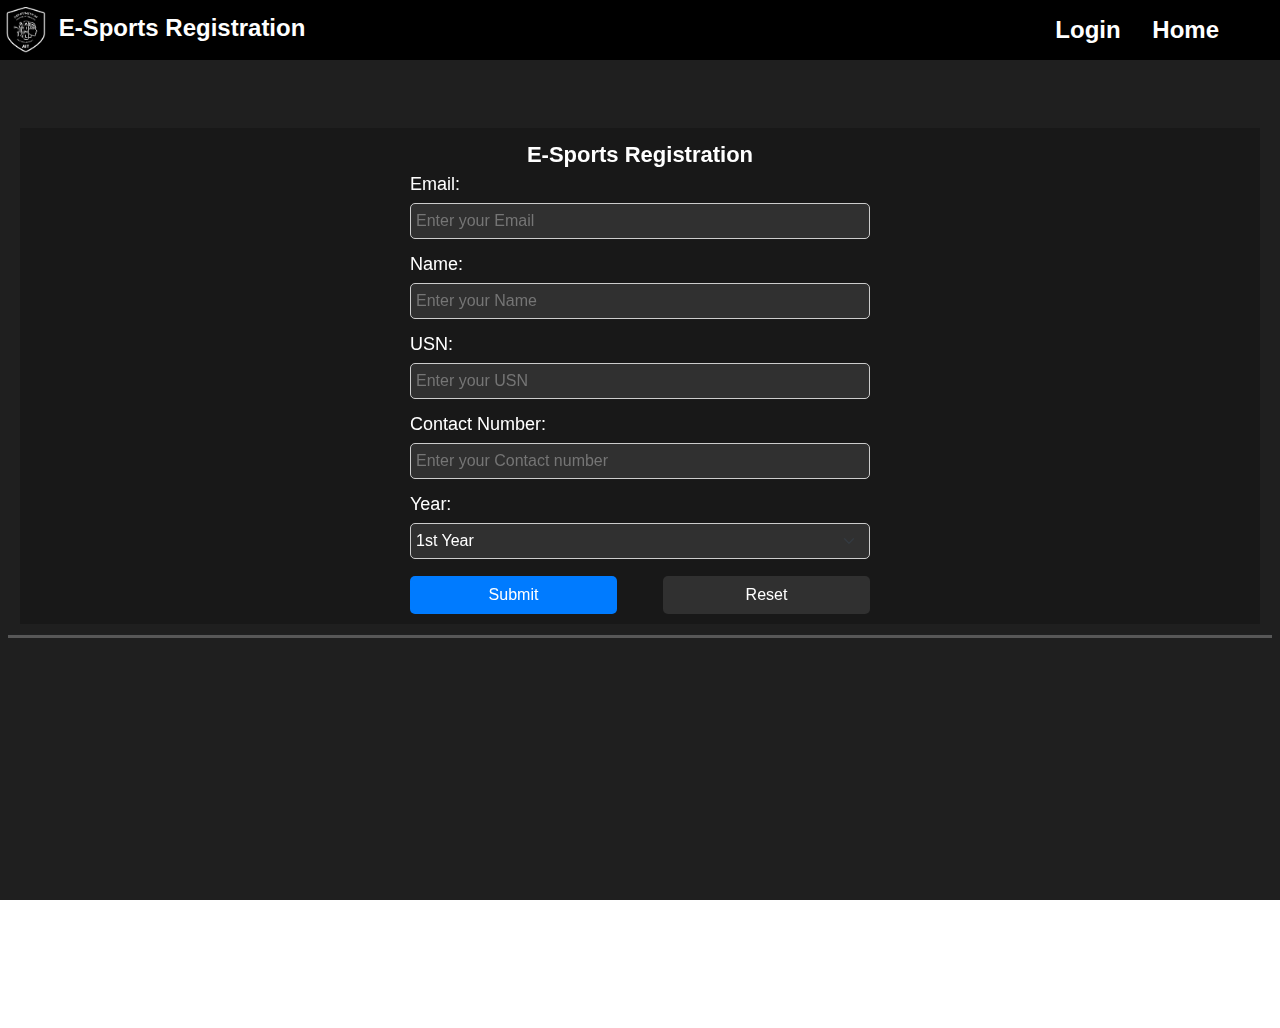
<file: allevents/forms/form1.html>
<!DOCTYPE html>
<html>

<head>
  <title>E-Sports Registration</title>
  <link rel="icon" href="../../img/AIML LOGO WHITE.png" type="png">

  <meta charset="UTF-8">
  <meta name="viewport" content="width=device-width, initial-scale=1">
  <meta name="apple-mobile-web-app-capable" content="yes">
  <meta name="mobile-web-app-capable" content="yes">
  <meta name="apple-mobile-web-app-status-bar-style" content="black-translucent">
  <meta name="format-detection" content="telephone=no">
  <meta name="HandheldFriendly" content="true">
  <meta name="MobileOptimized" content="320">

  <link href="https://cdn.jsdelivr.net/npm/bootstrap@5.0.0-beta3/dist/css/bootstrap.min.css" rel="stylesheet">
  <link rel="stylesheet" href="../../css/header.css">
  <link rel="stylesheet" href="../../css/form.css">
  <link rel="stylesheet" href="../../css/style.css">

  <style>
    body,
    html {
      margin: 0;
      padding: 0;
      min-height: 100vh;
      position: relative;
    }

    body::before {
      content: "";
      position: fixed;
      top: 0;
      left: 0;
      width: 100%;
      height: 100%;
      background-color: rgb(31, 31, 31);
      /* Set background with opacity */
      z-index: -1;
    }

    .header-logo {
      border-radius: 0px;
    }
    .form-content{
      margin-top: 8rem;
    }
  </style>

</head>

<body>
  <header class="header">
    <div class="text-white">
      <img class="header-logo" src="../../img/AIML LOGO WHITE.png" alt="Logo">
      E-Sports Registration
    </div>
    <nav class="header-menu-for-desktop">

      <div class="dropdown text-white">
        <a href="../../login.html" class="text-white a-text">Login</a>
        <a href="../../index.html" class="text-white a-text">Home</a>
        <!-- add more -->
      </div>

    </nav>

    <div class="header-menu-for-mobile">
      <img src="../../img/menu.png" alt="Menu" onclick="toggleMenu()">
      <div class="menu-items">

        <div class="dropdown text-white">
          <a href="../../login.html" class="text-white a-text">Login</a>
          <a href="../../index.html" class="text-white a-text">Home</a>
          <!-- add more -->
        </div>

      </div>
    </div>
  </header>
  <div class="form-content">
    <!-- Main content goes here -->

    <div class="form-box">
      <p class="form-label">E-Sports Registration</p>
      <form action="google form or php file better to use php db" method="POST" class="form" id="registration-form">
        <label for="email" class="form-label">Email:</label>
        <input type="email" id="email" name="email" class="form-input" required placeholder="Enter your Email"><br>

        <label for="name" class="form-label">Name:</label>
        <input type="text" id="name" name="name" class="form-input" required placeholder="Enter your Name"><br>

        <label for="usn" class="form-label">USN:</label>
        <input type="text" id="usn" name="usn" class="form-input" required placeholder="Enter your USN"><br>

        <label for="contact" class="form-label">Contact Number:</label>
        <input type="tel" id="contact" name="contact" class="form-input" required
          placeholder="Enter your Contact number"><br>

        <label for="year" class="form-label">Year:</label>
        <select id="year" name="year" class="form-select" required>
          <option value="1st Year">1st Year</option>
          <option value="2nd Year">2nd Year</option>
        </select>

        <div class="form-buttons">
          <input type="submit" value="Submit" class="form-submit">
          <input type="button" value="Reset" class="form-submit reset-btn" onclick="resetForm()">
        </div>
      </form>
    </div>

    <hr class="hr-neon">

  </div>

  <!-- header js -->
  <script>
    // Function to toggle mobile menu
    function toggleMenu() {
      var menuItems = document.querySelector('.menu-items');
      var menuIcon = document.querySelector('.header-menu-for-mobile img');

      menuItems.classList.toggle('show');
      menuIcon.src = menuItems.classList.contains('show') ? '../../img/menuclose.png' : '../../img/menu.png';

      var menuTextItems = document.querySelectorAll('.menu-items a'); // Define menuTextItems here

      if (menuItems.classList.contains('show')) {
        for (var i = 0; i < menuTextItems.length; i++) {
          menuTextItems[i].style.display = 'block';
        }
      } else {
        for (var i = 0; i < menuTextItems.length; i++) {
          menuTextItems[i].style.display = 'none';
        }
      }
    }

    var dropdownButtons = document.getElementsByClassName('dropbtn');
    var dropdownContents = document.getElementsByClassName('dropdown-content');

    for (var i = 0; i < dropdownButtons.length; i++) {
      var dropdownButton = dropdownButtons[i];
      var dropdownContent = dropdownContents[i];

      dropdownButton.addEventListener('click', function (event) {
        event.stopPropagation();
        toggleDropdown(this.nextElementSibling);
      });

      dropdownButton.addEventListener('mouseover', function (event) {
        toggleDropdown(this.nextElementSibling);
      });

      dropdownContent.addEventListener('mouseover', function (event) {
        toggleDropdown(this);
      });
    }

    document.addEventListener('mousemove', function (event) {
      var dropdowns = document.getElementsByClassName('dropdown-content');
      var isInsideDropdown = false;

      for (var i = 0; i < dropdowns.length; i++) {
        var dropdown = dropdowns[i];

        if (dropdown.contains(event.target)) {
          isInsideDropdown = true;
          break;
        }
      }

      if (!isInsideDropdown && !isCloseToDropdown(event)) {
        closeDropdowns();
      }
    });

    document.addEventListener('click', function (event) {
      var dropdowns = document.getElementsByClassName('dropdown-content');
      var isInsideDropdown = false;

      for (var i = 0; i < dropdowns.length; i++) {
        var dropdown = dropdowns[i];

        if (dropdown.contains(event.target)) {
          isInsideDropdown = true;
          break;
        }
      }

      if (!isInsideDropdown) {
        closeDropdowns();
      }
    });

    function toggleDropdown(dropdown) {
      closeDropdowns();

      if (dropdown.style.display === 'none') {
        dropdown.style.display = 'block';
      }
    }

    function closeDropdowns() {
      var dropdowns = document.getElementsByClassName('dropdown-content');

      for (var i = 0; i < dropdowns.length; i++) {
        var dropdown = dropdowns[i];
        dropdown.style.display = 'none';
      }
    }

    function isCloseToDropdown(event) {
      var dropdowns = document.getElementsByClassName('dropdown-content');

      for (var i = 0; i < dropdowns.length; i++) {
        var dropdown = dropdowns[i];
        var dropdownRect = dropdown.getBoundingClientRect();
        var mouseX = event.clientX;
        var mouseY = event.clientY;

        if (
          mouseX >= dropdownRect.left - 50 &&
          mouseX <= dropdownRect.right + 50 &&
          mouseY >= dropdownRect.top - 50 &&
          mouseY <= dropdownRect.bottom + 50
        ) {
          return true;
        }
      }

      return false;
    }

    // Event listener to close the mobile menu when clicked outside
    document.addEventListener('click', function (event) {
      var menuItems = document.querySelector('.menu-items');
      var menuIcon = document.querySelector('.header-menu-for-mobile img');

      if (menuItems.classList.contains('show')) {
        if (!event.target.closest('.header-menu-for-mobile') && !event.target.closest('.menu-items')) {
          menuItems.classList.remove('show');
          var menuTextItems = document.querySelectorAll('.menu-items a');
          for (var i = 0; i < menuTextItems.length; i++) {
            menuTextItems[i].style.display = 'none';
          }
          menuIcon.src = '../../img/menu.png';
          menuIcon.classList.remove('hide'); // Show the menu button
        }
      }
    });

    function resetForm() {
      // Get all input elements inside the form, excluding option fields and buttons
      var form = document.getElementById("registration-form");
      var inputElements = form.querySelectorAll("input[type='text'], input[type='email'], input[type='tel'], input[type='password']");

      // Loop through each input element and reset its value
      for (var i = 0; i < inputElements.length; i++) {
        inputElements[i].value = "";
      }
    }
  </script>


  <script src="https://cdn.jsdelivr.net/npm/bootstrap@5.3.0-alpha3/dist/js/bootstrap.bundle.min.js"
    integrity="sha384-ENjdO4Dr2bkBIFxQpeoTz1HIcje39Wm4jDKdf19U8gI4ddQ3GYNS7NTKfAdVQSZe"
    crossorigin="anonymous"></script>
</body>

</html>
</file>
<file: css/header.css>
html,
* {
  font-family: 'Roboto', 'Trebuchet MS', 'Lucida Sans Unicode', 'Lucida Grande', 'Lucida Sans', Arial, sans-serif;
  font-size: 16px;
}

.header {
  position: fixed;
  top: 0;
  left: 0;
  width: 100%;
  height: 60px;
  display: flex;
  justify-content: space-between;
  align-items: center;
  padding: 6px;
  background-color: #000000;
  z-index: 999;
}

.text-white {
  color: #ffffff;
  font-size: 1.5rem;
  font-weight: 600;
}

.text-white2 {
  color: #ffffff;
  font-weight: 600;
  font-size: 1.4rem;
  margin-bottom: 5px;
}

.header-logo {
  margin-right: 6px;
  border-radius: 20px;
  width: 40px;
}

.header-menu-for-desktop {
  display: none;
  margin-right: 40px;
}

.header-menu-for-desktop .a-text {
  color: #000;
  text-decoration: none;
  margin-right: 15px;
}

.header-menu-for-mobile {
  display: none;
  margin-right: 2%;
}

.header-menu-for-mobile img {
  max-width: 35px;
  cursor: pointer;
}

@media (max-width: 768px) {
  .header-menu-for-mobile {
    display: block;
  }

  .menu-items {
    display: block;
  }

  .header-logo {
    width: 35px;
  }
}

@media (min-width: 768px) {
  .header-menu-for-desktop {
    display: flex;
  }

  .header-menu-for-mobile {
    display: none;
  }
}

.menu-items {
  position: absolute;
  top: 60px;
  right: 0;
  display: none;
  background-color: #000000;
  padding: 10px;
  box-shadow: 0 2px 5px rgba(0, 0, 0, 0.2);
}

.menu-items .a-text {
  display: block;
  color: #000;
  text-decoration: none;
  margin-bottom: 5px;
}

.menu-items .a-text:hover {
  background-color: #000000;
}

.menu-items.show {
  width: 70%;
  display: block;
}

.menu-icon {
  max-width: 25px;
  cursor: pointer;
  display: block;
}

.menu-icon.hide {
  max-width: 25px;
  display: none;
}


/* CSS for the dropdown */
.dropdown {
  position: relative;
  display: inline-block;
}

.dropdown-content {
  display: none;
  position: absolute;
  border-radius: 8px;
  background-color: #000000;
  min-width: 200px;
  top: 110%;
  left: 50%;
  transform: translateX(-50%);
  padding: 10px 14px;
  z-index: 999;
  transition: opacity 0.3s ease-in-out;
  box-shadow: -5px 0 10px rgba(255, 255, 255, 0.2);
}

.dropdown:hover .dropdown-content,
.dropdown-content:hover {
  display: block;
}

.dropdown-content .a-text {
  display: block;
  color: #000;
  text-decoration: none;
  margin-bottom: 5px;
}

.a-text:hover,
.dropbtn:hover,
a:hover {
  opacity: 0.7;
  text-decoration-line: underline;
  text-decoration-thickness: 2px;
  text-decoration-color: #ffffff;
}

/* CSS for the dropdown button */
.dropbtn {
  margin-right: 15px;
  background-color: transparent;
  color: inherit;
  border: none;
  cursor: pointer;
  padding: 0;
  font: inherit;
}

/* CSS for mobile dropdown */
.menu-items {
  position: absolute;
  top: 55px;
  right: 0;
  display: none;
  background-color: #000000;
  padding: 10px;
  box-shadow: -5px 0 10px rgba(255, 255, 255, 0.2);
  z-index: 999;
  border-radius: 8px;
}

/* left effect */
.menu-items::before {
  content: "";
  position: absolute;
  top: 0;
  left: 0px;
  /* adjust this value to control the position of the line */
  height: 100%;
  width: 4px;
  background-color: #ffffff
}

.menu-items.show {
  border-radius: 8px;
  display: block;
}

/* Footer styles */
footer {
  width: 100%;
  background-color: #333;
  color: #fff;
  padding: 12px 0;
  text-align: center;
}

/* Footer links */
footer ul {
  list-style: none;
  /* Remove bullets */
  padding: 0;
  /* Remove default padding */
}


footer li {
  display: inline;
  /* Display list items horizontally */
}

/* Footer link styles */
a,
.dropdown2 {
  font-weight: 600;
  color: #fff;
  text-decoration: none;
  margin: 0 10px;
  font-size: 1.2rem;
}

/* Copyright text */
.copyright {
  font-size: 1rem;
}

.footer-content {
  display: flex;
  justify-content: center;
  gap: 2.5rem;
}

a,
a:hover {
  text-decoration: none;
  color: inherit;
}

.hr-neon {
  margin: 8px;
  padding: 1.5px;
  margin-top: 2px;
  background-color: white;
}

.hr-menu {
  margin: 1px 0px;
  width: 100%;
  border-top: 3px solid rgb(255, 255, 255);
}

.dropdown2 {
  position: relative;
  display: inline-block;
  margin: 0 10px;
}

.dropdown-content2 {
  display: none;
  position: absolute;
  left: 95%;
  transform: translateX(-50%);
  bottom: 22px;
  background-color: #333;
  color: #fff;
  min-width: max-content;
  z-index: 1;
  border-radius: 8px;
  padding: 8px 12px;
  text-align: left;
  transition: opacity 0.3s ease-in-out;
  box-shadow: -5px 0 10px rgba(0, 0, 0, 0.2);
}

.dropdown-content2::before {
  content: "";
  position: absolute;
  top: 0;
  left: -5px;
  height: calc(100%);
  width: 4px;
  background-color: #ffffff;
  border-radius: 8px;
}

.dropdown2:hover .dropdown-content2 {
  display: block;
}

.dropbtn2 {
  background-color: #333;
  color: #fff;
  font-weight: 600;
  border: none;
  cursor: pointer;
}

.dropbtn2:hover {
  opacity: 0.7;
}

#alert-message1:empty,
#alert-message2:empty,
#alert-message3:empty,
#alert-message4:empty,
#alert-message5:empty {
  display: none;
}

#alert-div1,
#alert-div2,
#alert-div3,
#alert-div4,
#alert-div5,
#alert-message1,
#alert-message2,
#alert-message3,
#alert-message4,
#alert-message5 {
  color: black;
  margin: 0;
  padding: 0;
  padding-bottom: 2px;
  font-size: 1rem;
  font-weight: bold;
}

/* use "mobile" class used to show only in mobile not in desktop */
@media screen and (min-width: 768px) {
  .mobile {
    display: none;
  }
}

/* use "desktop" class used to show only in desktop not in mobile */
@media screen and (max-width: 767px) {
  .desktop {
    display: none;
  }
}

/* mobile css */
@media (max-width: 768px) {
  .dropdown {
    width: 100%;
  }

  .dropdown-content {
    display: none;
    position: relative;
    background-color: #000000;
    box-shadow: none;
    padding: 2px 12px 0px;
    border-radius: 8px;
    transition: opacity 0.3s ease-in-out;
  }

  .dropdown-content2 {
    padding: 0px;
  }

  .header-menu-for-mobile {
    display: block;
  }

  .header-menu-for-desktop {
    display: none;
  }

  .header-menu-for-mobile .dropdown-content {
    display: none;
  }

  .header-menu-for-mobile .dropdown-content.show {
    display: block;
  }

  .content,
  .form-content {
    margin-top: 55px;
  }

  .header {
    margin: 5px;
    padding: 5px;
    margin: 0px;
    height: 55px;
  }

  .text-white {
    font-size: 1.4rem;
    margin: 5px, 0px;
  }

  .text-white2 {
    display: inline-block;
    margin-bottom: 5px;
  }

  .a-text,
  .text-white2 {
    font-size: 1.2rem !important;
  }

  a,
  .dropdown2 {
    font-size: 1rem;
  }

  .copyright {
    font-size: 0.8rem;
  }
}

/* desktop css */
@media (min-width: 768px) {

  a,
  .dropdown2 {
    font-size: 1.2rem;
  }

  ul {
    display: flex;
    justify-content: space-between;
    margin-right: 13%;
    margin-left: 13%;
  }

  .copyright {
    font-size: 1rem;
  }

  .dropdown:hover .dropdown-content:active {
    transform: translateX(-50%);
  }

  .content {
    height: fit-content;
    margin-top: 60px;
    display: flex;
    position: relative;
  }

  .form-content {
    margin-top: 60px;
  }

  .dropdown-content {
    min-width: 280px;
  }
}

/* tab */
@media ((min-width: 767px) and (max-width: 1200px)) {
  .header-menu-for-mobile {
    margin-right: 3%;
  }

  .header-logo {
    width: 30px;
  }

  .header {
    height: 55px;
  }

  .text-white {
    margin: 5px, 0px;
    font-size: 0.9rem;
  }

  .text-black,
  .card-title,
  .align-c,
  .card-text,
  .dropbtn2,
  a,
  .dropbtn,
  .copyright {
    font-size: 0.9rem !important;
  }

  .text-white2 {
    display: inline-block;
    font-size: 0.9rem;
    margin-bottom: 5px;
  }

  .text-black2 {
    font-size: 0.9rem;
    margin-bottom: 5px;
  }
}
</file>
<file: css/preloader.css>
/* Styles for the preloader */
#preloader {
    position: fixed;
    top: 0;
    left: 0;
    width: 100%;
    height: 100vh;
    display: flex;
    justify-content: center;
    align-items: center;
    background-color: #000000;
    z-index: 9999;
    opacity: 1;
    transition: opacity 0.5s ease-out;
}

/* Adjust the size of the image as per your requirements */
#preloader img {
    width: 200px;
    height: 200px;
}

.d-inline{
    color: blue;
}
</file>
<file: css/style.css>
html, *{
  font-family:'Roboto','Trebuchet MS', 'Lucida Sans Unicode', 'Lucida Grande', 'Lucida Sans', Arial, sans-serif;
  font-size: 16px;
}

p,
.carousel-inner,
.carousel-control-prev,
.carousel-control-next {
  margin: 0;
  padding: 0;
}

.carousel-inner,
.carousel {
  position: relative;
  max-height: 300px;
  max-width: 100%;
  margin: 0;
  z-index: 1;
  border-radius: 10px;
}

.carousel-item img {
  max-width: 100%;
  display: block;
  margin: 0 auto;
}

.carousel-control-prev,
.carousel-control-next {
  position: absolute;
  top: 50%;
  width: 25px;
}

.carousel-control-prev {
  left: 7.5%;
  transform: translateY(-50%) translateX(-100%);
}

.carousel-control-next {
  right: 7.5%;
  transform: translateY(-50%) translateX(100%);
}

.card,
.card2 {
  display: block;
  padding: 0px;
  background-color: #000;
  color: #fff;
  position: relative;
  box-shadow: 0 0 10px rgba(255, 255, 255, 0.2);
  border-radius: 10px;
  margin-bottom: 1%;
  padding-bottom: 0px;
  cursor: pointer;
}

.card2 {
  min-width: 100%;
  padding-left: 2.5%;
  padding-right: 2.5%;
}

.card-title,
.align-c {
  padding-left: 2.5%;
  padding-right: 2.5%;
  font-size: 1.4rem;
  margin: 0;
  text-align: left;
}

.btn-status {
  z-index: 999;
  margin: 0;
  padding: 0;
}

.align-c {
  font-weight: 450;
}

.card-text {
  padding-left: 2.5%;
  padding-right: 2.5%;
  margin: 0;
  font-size: 1.2rem;
}

.card-image {
  width: 100%;
  height: 200px;
  object-fit: cover;
  border-radius: 10px 10px 0 0;
}

.card-body {
  width: 100%;
  display: block;
}

.top-right-container,
.top-left-container {
  display: inline-block;
  margin-left: 2.5%;
  margin-right: 2.5%;
}

.d-block {
  max-height: 300px;
  max-width: 650px !important;
  margin-left: 2.5%;
  margin-right: 2.5%;
  display: flex;
  justify-content: center;
  align-items: center;
  border-radius: 10px;
}

.bold {
  font-weight: 600;
}

.bolder {
  font-weight: 700;
}

.card-title{
  font-size: 1.4rem;
  font-weight: 600 ;
}
.card-text{
  font-weight: 500 ;
}

/* TAB AND MAC BOOK */
@media (min-width: 768px) and (max-width: 1250px) {

  .card-title,
  .align-c,
  .card-text,
  h5 {
    padding-left: 0;
    padding-right: 0;
  }

  .top-right-container {
    margin: 0;
  }

  .card-title {
    font-size: 1.4rem;
    margin-bottom: 5px;
  }

  .card-text {
    font-size: 1.2rem;
    margin-bottom: 5px;
  }
}

/* Mobile */
@media (max-width: 768px) {

  .register-text,
  .timer {
    font-size: 1.2rem;
    font-weight: 450;
  }


  .present-container,
  .previous-container,
  .upcoming-container {
    padding-left: 2.5%;
    padding-right: 2.5%;
  }

  .card-text {
    font-size: 0.9rem;
    font-weight: 550;
  }

  .carousel-control-prev,
  .carousel-control-next {
    position: absolute;
    top: 50%;
    width: 25px;
  }

  .carousel-control-prev {
    left: 5%;
    transform: translateY(-50%) translateX(-100%);
  }

  .carousel-control-next {
    right: 5%;
    transform: translateY(-50%) translateX(100%);
  }

  .card2 {
    display: block;
    min-height: 100px;
    padding-left: 2.5%;
    padding-right: 2.5%;
  }

  .content::after {
    display: none;
  }

  .carousel {
    max-height: 300px;
    max-width: 100%;
  }

  .content {
    margin-top: 55px;
  }

  .card {
    max-width: 100%;
    margin-bottom: 10px;
  }

  .card-title {
    font-size: 1rem;
    margin-bottom: 5px;
  }

  .align-c,
  .timer,
  .register-text{
    font-size: 0.9rem;
  }

  .reverse-time-counter {
    font-size: 1.2rem;
  }

  .top-right-container {
    margin-top: 8px;
  }

  .content {
    display: block;
  }

  .top-left-container {
    display: block;
    max-height: fit-content;
    margin-bottom: 8px;
  }

  .d-block {
    max-height: 300px;
    margin-left: 2.5%;
    margin-right: 2.5%;
    display: flex;
    justify-content: center;
    align-items: center;
  }

  .top-right-container {
    margin-top: 0px;
  }
}

/* Desktop */
@media (min-width: 768px) {
  .top-left-container {
    display: inline;
    flex: 60%;
    position: relative;
    padding-right: 15px;
    z-index: 2;
  }

  .top-right-container {
    flex: 40%;
    position: relative;
    padding-left: 1px;
    z-index: 2;
    margin-right: 2.5%;
  }

  .content {
    height: fit-content;
    margin-top: 60px;
    display: flex;
    position: relative;
  }

  .card {
    margin: 26px auto;
    max-width: 70%;
    margin-top: 8px;
  }

  .card-image {
    height: 225px;
  }

  .content {
    display: flex;
    flex-wrap: wrap;
  }

  .top-left-container {
    flex: 0.6;
  }

  .top-right-container {
    flex: 0.4;
  }

  .present-container,
  .previous-container,
  .upcoming-container {
    margin-top: 1.4rem;
    flex: 1;
  }

  .content {
    margin-top: 60px;
    margin-bottom: 1.4rem;
  }

  .padd-c2 {
    padding-left: 15%;
    padding-right: 15%;
  }
  .card-text{
    font-size: 1.4rem;
  }
}
</file>
<file: css/form.css>
/* Common styles for both mobile and desktop */
/* Apply styles to the form */
html,*{
  font-family:'Roboto','Trebuchet MS', 'Lucida Sans Unicode', 'Lucida Grande', 'Lucida Sans', Arial, sans-serif;
}
p,
p.form-label {
  font-weight: 600;
  color: white;
  text-align: center;
  font-size: 20px;
  margin: 0px;
  padding-top: 8px;
}

.form {
  color: white;
  padding: 0px 20px 10px;
  margin: 0 auto;
  max-width: 400px;
}

/* Apply styles to labels */
.form-label {
  display: block;
  margin-bottom: 5px;
}

/* Apply styles to input fields and select input */
.form-input,
.form-input,
.form-select {
  width: 100%;
  padding: 5px;
  margin-bottom: 12px;
  border: 1px solid #ccc;
  border-radius: 5px;
  background-color: rgba(255, 255, 255, 0.1);
  color: white;
}

/* Apply styles to select options */
.form-select option {
  background-color: rgba(255, 255, 255, 0.1);
  color: rgb(0, 0, 0);
  font-weight: 500;
}

/* Apply styles to submit button */
.form-submit {
  background-color: #007bff;
  color: white;
  border: none;
  padding: 7px 0;
  /* Adjust the vertical padding */
  width: 45%;
  border-radius: 5px;
  cursor: pointer;
  margin-top: 5px;
}

/* Style for the container of buttons */
.form-buttons {
  display: flex;
  justify-content: space-between;
  /* Distribute buttons evenly */
}

.reset-btn {
  background-color: rgba(255, 255, 255, 0.1);
  color: white;
}

/* Apply styles to submit button when clicked */
.form-submit:active {
  background-color: #005dc0;
  transform: translateY(2px);
}

/* Apply styles to reset button when clicked */
.reset-btn:active {
  background-color: rgba(255, 255, 255, 0.2);
  transform: translateY(2px);
}

.form-content {
  margin-top: 55px;
}

.form-box{
  background-color: rgba(0, 0, 0, 0.2);
  margin:20px;
  margin-bottom: 10px;
}

/* mobile */
@media (max-width: 768px) {
.form-submit{
  padding: 4px 0;
  width: 47%;
}
}

/* Desktop styles */
@media (min-width: 768px) {

  /* Center the form horizontally and set a maximum width for desktop */
  .form {
    max-width: 500px;
  }

  p.form-label {
    font-size: 22px;
    padding-top: 10px;
  }

  .form-label {
    font-size: 18px;
  }

  .form-content {
    margin-top: 60px;
  }
}
</file>
